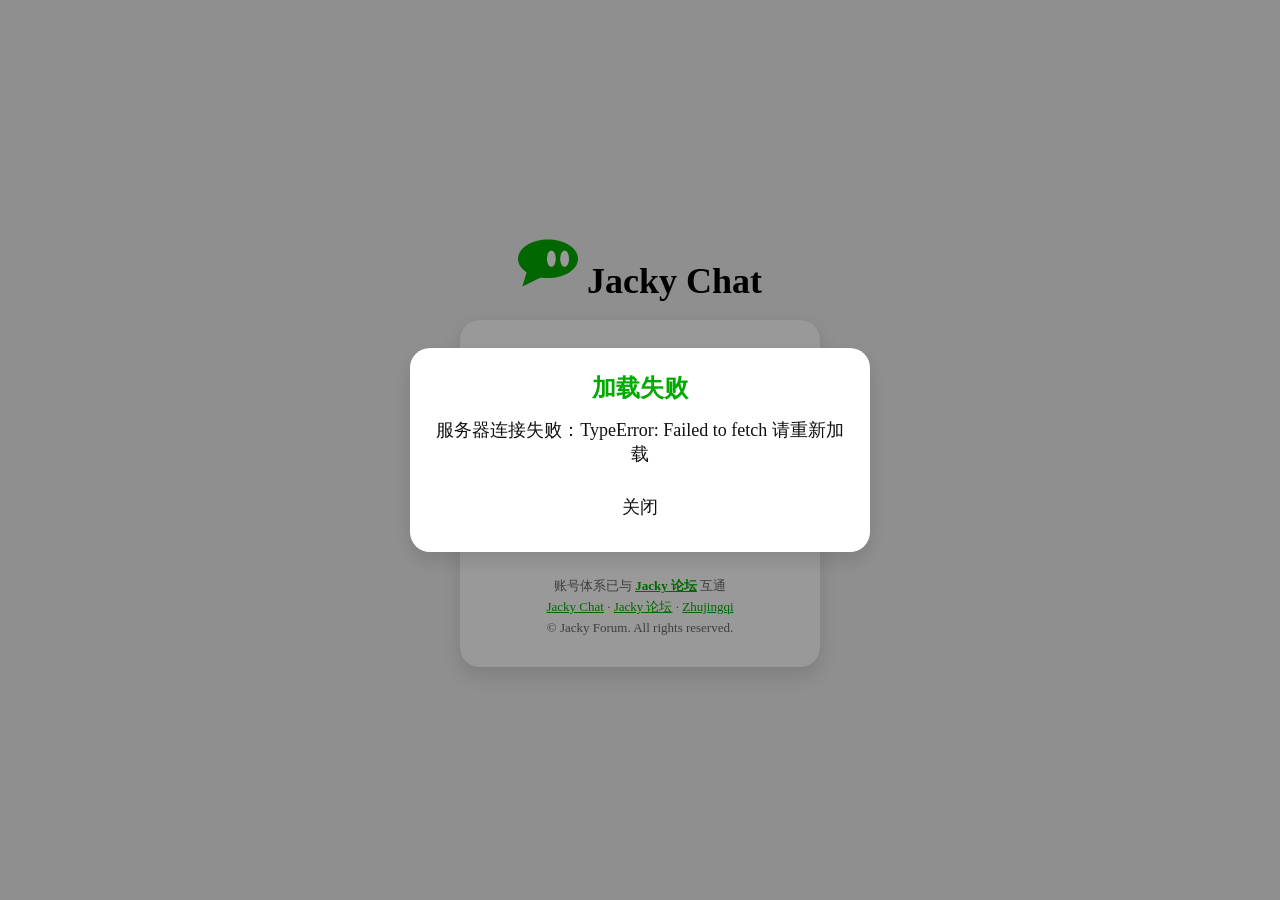
<file: chat/index.html>
<!DOCTYPE html>
<html>
	<head>
		<meta charset="UTF-8">
		<meta name="viewport" content="width=device-width, initial-scale=1.0, maximum-scale=1.0, user-scalable=no">
		<title>Jacky Chat - Zhujingqi</title>
		<link rel="icon" type="image/png" href="icon.svg">
		<link rel="apple-touch-icon" sizes="180x180" href="icon.png">
		<link rel="apple-touch-icon" sizes="120x120" href="icon.png">
		<style>
			:root {
				--bg: #eee;
				--card: #fff;
				--text: #111;
				--sub: #666;
				--green: #0a0;
				--active: #0a0;
				--line: #ddd;
				--mine: #b7f1d9;
				--other: #fff;
				--shadow: 0 8px 20px rgba(0, 0, 0, .12);
				--top-h: 64px;
				font-size: 18px;
			}

			body.dark {
				--bg: #111;
				--card: #222;
				--text: #eee;
				--sub: #aaa;
				--green: #0a0;
				--active: #0a0;
				--line: #444;
				--mine: #173117;
				--other: #2a2a2a;
				--shadow: 0 8px 20px rgba(0, 0, 0, .35);
			}

			button,
			.btn,
			.item {
				user-select: none;
				-webkit-user-select: none;
			}

			.loadingText {
				display: flex;
				align-items: center;
				gap: 2px;
				font-size: 18px;
				font-weight: bold;
				color: var(--text);
			}

			.dot {
				display: inline-block;
				animation: dotJump 1s infinite;
			}

			.dot1 {
				animation-delay: 0s;
			}

			.dot2 {
				animation-delay: 0.15s;
			}

			.dot3 {
				animation-delay: 0.3s;
			}

			@keyframes dotJump {

				0%,
				80%,
				100% {
					transform: translateY(0);
					opacity: 0.5;
				}

				40% {
					transform: translateY(-6px);
					opacity: 1;
				}
			}

			* {
				box-sizing: border-box;
			}

			html,
			body {
				height: 100%;
			}

			body {
				margin: 0;
				background: var(--bg);
				color: var(--text);
				overflow: hidden;
			}

			body::-webkit-scrollbar,
			::-webkit-scrollbar {
				width: 10px;
				background: transparent;
			}

			body::-webkit-scrollbar-thumb,
			::-webkit-scrollbar-thumb {
				background-color: #aaa;
				border-radius: 10px;
				border: 2px solid transparent;
				background-clip: content-box;
			}

			body.dark::-webkit-scrollbar-thumb {
				background-color: #333;
			}

			a {
				color: var(--green);
			}

			button {
				border: 0;
				padding: 0 12px;
				border-radius: 20px;
				cursor: pointer;
				background: var(--card);
				color: var(--text);
				transition: .2s;
				box-sizing: border-box;
				height: 42px;
				font-size: 18px;
			}

			button:hover {
				background: var(--green);
				color: #fff;
			}

			input,
			textarea {
				width: 100%;
				padding: 12px;
				margin: 6px 0;
				border-radius: 20px;
				border: 1px solid var(--line);
				background: var(--card);
				color: var(--text);
				box-sizing: border-box;
				height: 42px;
				font-size: 18px;
				overflow: auto;
				outline: none;
			}

			input:focus {
				border: 2px solid var(--text);
			}

			textarea {
				height: 120px;
				resize: none;
			}

			.hidden {
				display: none !important;
			}

			.popup {
				opacity: 1;
				visibility: visible;
				pointer-events: auto;
				transition: opacity 0.25s ease, visibility 0.25s ease, transform 0.25s ease;
			}
			.popup.closed {
				opacity: 0;
				visibility: hidden;
				pointer-events: none;
			}

			.center {
				display: flex;
				flex-direction: column;
				justify-content: center;
				align-items: center;
				min-height: 100vh;
				padding: 20px;
			}

			.card {
				background: var(--card);
				padding: 28px;
				border-radius: 20px;
				box-shadow: var(--shadow);
				width: 100%;
				max-width: 360px;
				display: flex;
				flex-direction: column;
			}

			.big {
				font-size: 36px;
				font-weight: bold;
				margin-bottom: 18px;
				text-align: center;
				color: var(--text);
			}

			.muted {
				color: var(--sub);
				font-size: 13px;
				line-height: 1.6;
				text-align: center;
			}

			.miniBtn {
				height: 38px;
				padding: 0 14px;
				border-radius: 20px;
			}

			.helpBtn {
				width: 22px;
				height: 22px;
				border-radius: 50%;
				padding: 0;
				font-size: 14px;
				line-height: 22px;
				text-align: center;
			}

			.helpBtn:hover {
				background: #f0f0f0;
				color: var(--text);
			}

			#app {
				height: 100vh;
				display: flex;
				flex-direction: column;
				width: 100%;
				overflow: hidden;
			}

			.logo {
				font-size: 28px;
				font-weight: bold;
				color: var(--green);
				flex-shrink: 0;
				padding: 20px;
			}

			.content {
				flex: 1;
				min-height: 0;
				overflow: hidden;
			}

			.page {
				height: 100%;
				min-height: 0;
			}

			.chatWrap {
				display: grid;
				grid-template-columns: 320px 1fr;
				height: 100%;
				min-height: 0;
			}

			.leftPanel {
				border-right: 1px solid var(--line);
				background: var(--card);
				display: flex;
				flex-direction: column;
				min-height: 0;
			}

			.panelHead {
				padding: 15px;
				padding-top: 0px;
				border-bottom: 1px solid var(--line);
				display: grid;
				gap: 10px;
				flex-shrink: 0;
			}

			.list {
				flex: 1;
				min-height: 0;
				overflow-y: auto;
				padding: 8px;
			}

			.item {
				width: 100%;
				padding: 12px;
				border-radius: 20px;
				cursor: pointer;
				display: flex;
				justify-content: flex-start;
				align-items: center;
				gap: 10px;
				border: 1px solid transparent;
				margin-bottom: 8px;
				background: var(--card);
			}

			.item:hover {
				border-color: var(--green);
			}

			.item.active {
				background: var(--green);
				color: #fff;
			}

			.item.pinned {
				background: #e6f4ea;
			}

			.item.pinned.active {
				background: var(--green);
				color: #fff;
			}

			body.dark .item.pinned {
				background: #1e3a2a;
			}

			body.dark .item.pinned.active {
				background: var(--green);
				color: #fff;
			}

			.itemTitle {
				font-weight: bold;
			}

			.unreadDot {
				display: inline-flex;
				align-items: center;
				justify-content: center;
				min-width: 20px;
				height: 20px;
				padding: 0 6px;
				margin-left: 8px;
				border-radius: 999px;
				background: #ff7777;
				color: #fff;
				font-size: 12px;
				font-weight: 700;
				line-height: 20px;
				vertical-align: middle;
			}

			.itemSub {
				font-size: 12px;
				opacity: .8;
			}

			.chatPanel {
				min-width: 0;
				display: flex;
				flex-direction: column;
				min-height: 0;
			}

			.chatHead {
				height: var(--top-h);
				background: var(--card);
				border-bottom: 1px solid var(--line);
				display: flex;
				align-items: center;
				justify-content: space-between;
				gap: 10px;
				padding: 0 16px;
				flex-shrink: 0;
			}

			.meAvatar {
				width: 48px;
				height: 48px;
				border-radius: 50%;
				object-fit: cover;
				flex-shrink: 0;
				border: 1px solid rgba(0, 0, 0, .08);
				background: var(--bg);
				cursor: pointer;
				transition: transform .15s;
			}

			.meAvatar:hover {
				transform: scale(1.08);
			}

			.chatTitle {
				font-size: 20px;
				font-weight: 800;
				flex: 1;
				min-width: 0;
				overflow: hidden;
				text-overflow: ellipsis;
				white-space: nowrap;
			}

			.mobileBack {
				display: none;
			}

			#refreshChatBtn {
				width: 36px;
				height: 36px;
				border-radius: 50%;
				font-size: 18px;
				cursor: pointer;
			}

			#quickSendBtn {
				width: 36px;
				height: 36px;
				border-radius: 50%;
				font-size: 18px;
				cursor: pointer;
			}

			.chatBody {
				flex: 1;
				min-height: 0;
				overflow-y: auto;
				padding: 16px;
				display: flex;
				flex-direction: column;
				gap: 10px;
			}

			.empty {
				margin: auto;
				color: var(--sub);
				text-align: center;
				line-height: 1.8;
			}

			.msgRow {
				width: 100%;
				display: flex;
				align-items: flex-start;
				padding: 0 8px;
				gap: 8px;
				box-sizing: border-box;
			}

			.msgRow.mine {
				justify-content: flex-end;
			}

			.msgRow.other {
				justify-content: flex-start;
			}

			.msgAvatar {
				width: 32px;
				height: 32px;
				border-radius: 50%;
				object-fit: cover;
				flex-shrink: 0;
				background: var(--bg);
				border: 1px solid rgba(0, 0, 0, .08);
				cursor: pointer;
				transition: transform .15s, box-shadow .15s;
			}

			.msgAvatar:hover {
				transform: scale(1.12);
				box-shadow: 0 2px 8px rgba(0, 0, 0, .15);
			}

			.chatAvatar {
				cursor: pointer;
				transition: transform .15s, box-shadow .15s;
			}

			.chatAvatar:hover {
				transform: scale(1.1);
				box-shadow: 0 2px 8px rgba(0, 0, 0, .15);
			}

			.msg {
				position: relative;
				display: flex;
				width: 100%;
				max-width: 100%;
			}

			.msg.mine {
				justify-content: flex-end;
			}

			.msg.other {
				justify-content: flex-start;
			}

			.bubble {
				display: block;
				width: auto;
				max-width: 560px;
				padding: 12px 14px;
				border-radius: 20px;
				white-space: pre-wrap;
				overflow-wrap: anywhere;
				word-break: break-word;
				box-shadow: 0 4px 12px rgba(0, 0, 0, .06);
			}

			.msg.mine .bubble {
				background: var(--mine);
				border: 1px solid var(--line);
				border-radius: 20px 2px 20px 20px;
			}

			.msg.other .bubble {
				background: var(--other);
				border: 1px solid var(--line);
				border-radius: 2px 20px 20px 20px;
			}

			.revokeBtn {
				position: static;
				background: rgba(255, 77, 79, .14);
				color: #e23a3a;
				border: 1px solid rgba(255, 77, 79, .25);
				border-radius: 50%;
				font-size: 12px;
				padding: 3px 10px;
				cursor: pointer;
				opacity: 0;
				pointer-events: none;
				transition: 0.2s;
				white-space: nowrap;
				flex-shrink: 0;
				margin-right: 4px;
				backdrop-filter: blur(4px);
				-webkit-backdrop-filter: blur(4px);
			}

			.msg.mine:hover .revokeBtn {
				opacity: 1;
				pointer-events: auto;
			}

			.replyCard {
				background: rgba(0, 0, 0, .04);
				border-left: 3px solid rgba(0, 0, 0, .15);
				border-radius: 4px;
				padding: 4px 8px;
				margin-bottom: 6px;
				font-size: 12px;
				color: #888;
				cursor: pointer;
				overflow: hidden;
				white-space: nowrap;
				text-overflow: ellipsis;
				max-width: 360px;
				transition: background .15s;
			}

			.replyCard:hover {
				background: rgba(0, 0, 0, .08);
			}

			.replyPreview {
				display: none;
				align-items: center;
				gap: 8px;
				padding: 8px 12px;
				margin: 0 8px;
				background: var(--card);
				border: 1px solid var(--line);
				border-radius: 12px 12px 0 0;
				border-bottom: none;
				font-size: 12px;
				color: #888;
				position: relative;
			}

			.replyPreview.show {
				display: flex;
			}

			.replyPreview .rpText {
				flex: 1;
				overflow: hidden;
				white-space: nowrap;
				text-overflow: ellipsis;
			}

			.replyPreview .rpClose {
				cursor: pointer;
				color: #999;
				font-size: 16px;
				flex-shrink: 0;
				padding: 0 2px;
			}

			.replyPreview .rpClose:hover {
				color: #333;
			}

			.quoteBtn {
				position: static;
				background: rgba(0, 0, 0, .06);
				color: var(--text);
				border: 1px solid rgba(0, 0, 0, .1);
				border-radius: 50%;
				font-size: 12px;
				padding: 3px 10px;
				cursor: pointer;
				opacity: 0;
				pointer-events: none;
				transition: 0.2s;
				white-space: nowrap;
				flex-shrink: 0;
				margin-left: 4px;
				backdrop-filter: blur(4px);
				-webkit-backdrop-filter: blur(4px);
			}

			.msg:hover .quoteBtn,
			.msg:hover .revokeBtn {
				opacity: 1;
				pointer-events: auto;
			}

			.replyHighlight {
				animation: replyFlash .8s ease;
			}

			@keyframes replyFlash {
				0%, 100% { box-shadow: 0 4px 12px rgba(0, 0, 0, .06); }
				30%, 70% { box-shadow: 0 0 0 3px rgba(0, 170, 255, .5); }
			}

			.bubble img {
				max-width: 100%;
				max-height: 300px;
				border-radius: 8px;
				display: block;
				margin: 4px 0;
				cursor: zoom-in;
			}

			.msgBar {
				position: relative;
				padding: 14px 14px 28px 14px;
				border-top: 1px solid var(--line);
				background: var(--card);
				display: flex;
				gap: 10px;
				flex-shrink: 0;
			}

			.msgBar input {
				flex: 1;
				height: 40px;
				min-height: 40px;
				max-height: 40px;
				margin: 0;
				border-radius: 50px;
				padding: 0 16px;
			}

			.msgBar button {
				width: 96px;
				height: 54px;
				border-radius: 16px;
				font-weight: 700;
			}

			.sendCircleBtn {
				width: 40px !important;
				height: 40px !important;
				border-radius: 50% !important;
				padding: 0 !important;
				background: var(--green) !important;
				display: flex !important;
				align-items: center;
				justify-content: center;
				flex-shrink: 0;
				align-self: flex-end;
			}

			.sendCircleBtn img {
				filter: brightness(0) invert(1);
			}

			#emojiBtn,
			#imgBtn {
				width: 40px;
				height: 40px;
				padding: 0;
				flex-shrink: 0;
				align-self: flex-end;
				border-radius: 50%;
				display: flex;
				align-items: center;
				justify-content: center;
			}

			#emojiBtn img,
			#imgBtn img {
				width: 22px;
				height: 22px;
				display: block;
				margin: auto;
				pointer-events: none;
			}

			.delBtn:hover {
				background: #d33;
				color: #fff;
			}

			.settingsWrap {
				max-width: 860px;
				margin: 0 auto;
				padding: 16px;
				display: grid;
				gap: 14px;
				height: 100%;
				overflow-y: auto;
			}

			.section {
				background: var(--card);
				border-radius: 20px;
				box-shadow: var(--shadow);
				padding: 18px;
				min-height: 0;
			}

			.sectionTitle {
				font-size: 22px;
				font-weight: bold;
				color: var(--green);
				margin-bottom: 12px;
			}

			.row {
				display: flex;
				gap: 8px;
				flex-wrap: wrap;
			}

			.row>* {
				flex: 1;
			}

			.searchResultItem {
				display: flex;
				align-items: center;
				gap: 10px;
				padding: 10px 14px;
				cursor: pointer;
				transition: background 0.15s;
			}
			.searchResultItem:hover {
				background: var(--bg);
			}
			.searchResultInfo {
				flex: 1;
				min-width: 0;
			}
			.searchResultName {
				font-weight: 600;
				font-size: 15px;
				white-space: nowrap;
				overflow: hidden;
				text-overflow: ellipsis;
			}
			.searchResultDesc {
				font-size: 12px;
				color: var(--sub);
				white-space: nowrap;
				overflow: hidden;
				text-overflow: ellipsis;
				margin-top: 2px;
			}
			.addCircleBtn {
				width: 36px;
				height: 36px;
				border-radius: 50%;
				background: var(--green);
				color: #fff;
				border: none;
				font-size: 22px;
				font-weight: 700;
				cursor: pointer;
				flex-shrink: 0;
				display: flex;
				align-items: center;
				justify-content: center;
				transition: transform 0.15s, opacity 0.15s;
				line-height: 1;
			}
			.addCircleBtn:hover {
				transform: scale(1.1);
			}
			.addCircleBtn:active {
				transform: scale(0.95);
			}
			.searchEmpty {
				padding: 20px;
				text-align: center;
				color: var(--sub);
				font-size: 14px;
			}

			.modal {
				position: fixed;
				inset: 0;
				background: rgba(0, 0, 0, .4);
				display: flex;
				justify-content: center;
				align-items: center;
				z-index: 90;
				padding: 20px;
			}

			.modalBox {
				background: var(--card);
				padding: 24px;
				border-radius: 20px;
				width: 100%;
				max-width: 460px;
				text-align: center;
				box-shadow: var(--shadow);
			}

			.modalTitle {
				font-size: 24px;
				font-weight: bold;
				color: var(--green);
				margin-bottom: 14px;
			}

			.toast {
				position: fixed;
				top: 16px;
				left: 50%;
				transform: translateX(-50%);
				background: var(--green);
				color: #fff;
				padding: 10px 16px;
				border-radius: 999px;
				opacity: 0;
				pointer-events: none;
				transition: opacity .25s;
				z-index: 100;
				box-shadow: var(--shadow);
			}

			.toast.show {
				opacity: 1;
			}

			.tiny {
				font-size: 12px;
				color: var(--sub);
			}

			.stack {
				display: grid;
				gap: 8px;
			}

			.drawerMask {
				position: fixed;
				inset: 0;
				background: rgba(0, 0, 0, .35);
				z-index: 85;
				display: flex;
				justify-content: flex-end;
			}
			.drawerMask.closed .drawer {
				transform: translateX(30%);
			}
			.drawer {
				width: min(430px, 100%);
				height: 100%;
				background: var(--card);
				box-shadow: -12px 0 40px rgba(0, 0, 0, .18);
				display: flex;
				flex-direction: column;
				gap: 12px;
				overflow: hidden;
				transition: transform 0.25s ease;
				position: relative;
				padding: 16px;
			}

			.drawerCloseBtn {
				position: absolute;
				top: 12px;
				right: 12px;
				width: 32px;
				height: 32px;
				border-radius: 50%;
				border: none;
				background: rgba(0, 0, 0, .08);
				color: var(--text);
				font-size: 18px;
				cursor: pointer;
				display: flex;
				align-items: center;
				justify-content: center;
				z-index: 5;
				transition: background .15s;
			}

			.drawerCloseBtn:hover {
				background: rgba(0, 0, 0, .16);
			}

			body.dark .drawerCloseBtn {
				background: rgba(255, 255, 255, .1);
			}

			body.dark .drawerCloseBtn:hover {
				background: rgba(255, 255, 255, .2);
			}

			@keyframes slideIn {
				from {
					transform: translateX(24px);
					opacity: .7;
				}

				to {
					transform: translateX(0);
					opacity: 1;
				}
			}

			.drawerCard {
				flex: 1;
				min-height: 0;
				overflow-y: auto;
				background: var(--other);
				border-radius: 20px;
				display: flex;
				flex-direction: column;
				align-items: center;
				padding: 28px 20px 20px;
				gap: 12px;
				position: relative;
				overflow: hidden;
			}

			.drawerCardBg {
				position: absolute;
				inset: 0;
				border-radius: 20px;
				background-size: cover;
				background-position: center;
				filter: blur(4px);
				transform: scale(1.08);
				pointer-events: none;
				z-index: 0;
				display: none;
			}

			.drawerCard.has-bg .drawerCardBg {
				display: block;
			}

			.drawerCard.has-bg::before {
				content: "";
				position: absolute;
				inset: 0;
				border-radius: 20px;
				background: linear-gradient(rgba(0, 0, 0, .45), rgba(0, 0, 0, .45));
				z-index: 1;
				pointer-events: none;
			}

			.drawerCard.has-bg .drawerAvatar,
			.drawerCard.has-bg .drawerProfileName,
			.drawerCard.has-bg .drawerProfileBio,
			.drawerCard.has-bg .drawerForumBtn {
				position: relative;
				z-index: 2;
			}

			.drawerCard.has-bg .drawerProfileName {
				color: #fff;
			}

			.drawerCard.has-bg .drawerProfileBio {
				color: rgba(255, 255, 255, .85);
			}

			.drawerAvatar {
				width: 88px;
				height: 88px;
				border-radius: 50%;
				object-fit: cover;
				border: 3px solid var(--card);
				background: var(--bg);
				flex-shrink: 0;
				cursor: pointer;
				transition: transform .15s;
			}

			.drawerAvatar:hover {
				transform: scale(1.06);
			}

			.drawerProfileName {
				font-size: 20px;
				font-weight: 800;
				text-align: center;
				line-height: 1.3;
			}

			.drawerProfileBio {
				font-size: 14px;
				color: var(--sub, #888);
				text-align: center;
				line-height: 1.6;
				word-break: break-word;
			}

			.drawerForumBtn {
				margin-top: 4px;
				padding: 8px 24px;
				border-radius: 50px;
				border: none;
				background: var(--green);
				color: #fff;
				font-size: 14px;
				font-weight: 600;
				cursor: pointer;
				transition: opacity .15s;
			}

			.drawerForumBtn:hover {
				opacity: .85;
			}

			.drawerActions {
				display: flex;
				gap: 10px;
				flex-shrink: 0;
			}

			.drawerActions button {
				flex: 1;
			}

			.zoomable {
				width: 100%;
				border-radius: 10px;
				cursor: zoom-in;
			}

			.userMenu {
				position: fixed;
				background: var(--card);
				border-radius: 20px;
				box-shadow: 0 8px 30px rgba(0, 0, 0, .2);
				padding: 6px 0;
				min-width: 120px;
				z-index: 9999;
			}

			.userMenu div {
				padding: 10px 14px;
				cursor: pointer;
				transition: 0.15s;
			}

			.userMenu div:hover {
				background: rgba(0, 0, 0, .06);
			}

			.userMenu .danger {
				color: #e33;
			}

			#viewer {
				display: none;
				position: fixed;
				top: 0;
				left: 0;
				width: 100%;
				height: 100%;
				background: rgba(0, 0, 0, .9);
				justify-content: center;
				align-items: center;
				z-index: 99999;
				cursor: zoom-out;
			}

			#viewer img {
				max-width: 90%;
				max-height: 90%;
			}

			.emojiPanel {
				position: absolute;
				bottom: 100%;
				left: 4px;
				right: 4px;
				margin-bottom: 8px;
				max-height: 240px;
				overflow-y: auto;
				overflow-x: hidden;
				background: var(--card);
				border: 1px solid rgba(0, 0, 0, .08);
				border-radius: 16px;
				box-shadow: 0 8px 30px rgba(0, 0, 0, .12);
				padding: 6px;
				display: grid;
				grid-template-columns: repeat(auto-fill, minmax(48px, 1fr));
				gap: 2px;
				z-index: 99;
				scrollbar-width: thin;
			}

			.emojiPanel::-webkit-scrollbar {
				width: 6px;
			}

			.emojiPanel::-webkit-scrollbar-thumb {
				background: #bbb;
				border-radius: 3px;
			}

			body.dark .emojiPanel::-webkit-scrollbar-thumb {
				background: #555;
			}

			.emojiItem {
				border: none;
				background: transparent;
				display: flex;
				flex-direction: column;
				align-items: center;
				gap: 2px;
				padding: 5px 2px;
				border-radius: 10px;
				cursor: pointer;
			}

			.emojiItem:hover {
				background: rgba(127, 127, 127, .12);
			}

			.emojiItem img {
				width: 28px;
				height: 28px;
				pointer-events: none;
			}

			.msgEmoji {
				width: 22px;
				height: 22px;
				vertical-align: -4px;
				margin: 0 2px;
			}

			.searchWrap {
				position: relative;
				display: flex;
				gap: 8px;
				width: 100%;
			}

			.addFriendBtn {
				width: 42px;
				height: 42px;
				flex-shrink: 0;
				font-size: 22px;
				border-radius: 50%;
				background: var(--green);
				color: #fff;
				display: flex;
				align-items: center;
				justify-content: center;
				cursor: pointer;
			}

			.addFriendBtn:hover {
				opacity: .85;
			}

			.contactBackBtn,
			.mobileBack {
				background: none;
				border: none;
				cursor: pointer;
				padding: 4px;
				border-radius: 50%;
				display: flex;
				align-items: center;
				justify-content: center;
				flex-shrink: 0;
			}

			.contactBackBtn img,
			.mobileBack img {
				width: 22px;
				height: 22px;
				filter: brightness(0);
			}

			body.dark .contactBackBtn img,
			body.dark .mobileBack img {
				filter: brightness(0) invert(1);
			}

			.contactBackBtn:hover,
			.mobileBack:hover {
				background: var(--bg);
			}

			.verifiedBadge {
				display: inline-flex;
				align-items: center;
				justify-content: center;
				width: 16px;
				height: 16px;
				margin-left: 6px;
				border-radius: 50%;
				background: #00aaff;
				color: #fff;
				font-size: 11px;
				font-weight: 700;
				line-height: 1;
				vertical-align: middle;
				cursor: default;
				user-select: none;
			}

			.avatar {
				width: 32px;
				height: 32px;
				border-radius: 50%;
				object-fit: cover;
				flex: 0 0 auto;
				background: var(--bg);
				border: 1px solid rgba(0,0,0,.08);
			}

			.avatar.small {
				width: 22px;
				height: 22px;
			}

			#load-bar {
				position: fixed;
				top: 0;
				left: 0;
				width: 0%;
				height: 3px;
				background: #00a88f;
				z-index: 9999;
				transition: width 0.08s linear;
			}

			@media (max-width: 860px) {
				* {
					-webkit-tap-highlight-color: transparent;
				}

				:root {
					font-size: 16px;
				}

				button {
					font-size: 16px;
				}

				input,
				textarea {
					font-size: 16px;
				}

				.muted {
					font-size: 12px;
				}

				.itemTitle {
					font-size: 17px;
				}

				.itemSub {
					font-size: 12px;
				}

				.userLevel {
					font-size: 12px;
				}

				.chatTitle {
					font-size: 18px;
				}

				.revokeBtn {
					font-size: 10px;
				}

			.sectionTitle {
				font-size: 20px;
			}

			.modalTitle {
					font-size: 22px;
				}

				.tiny {
					font-size: 10px;
				}

				.chatWrap {
					grid-template-columns: 1fr;
				}

				.leftPanel {
					display: flex;
					border-right: none;
					border-bottom: 1px solid var(--line);
				}

				.chatPanel {
					display: none;
				}

				.chatWrap.chat-open .leftPanel {
					display: none;
				}

				.chatWrap.chat-open .chatPanel {
					display: flex;
				}

				.mobileBack {
					display: inline-flex;
					align-items: center;
					justify-content: center;
				}

				.chatHead {
					padding: 0 12px;
				}

				.chatBody {
					padding: 14px;
				}

				.msgBar {
					padding: 12px 12px 28px 12px;
				}

				.emojiPanel {
					max-height: 200px;
					padding: 4px;
					gap: 1px;
					grid-template-columns: repeat(auto-fill, minmax(42px, 1fr));
				}

				.emojiItem {
					padding: 3px 1px;
					gap: 1px;
				}

				.emojiItem img {
					width: 24px;
					height: 24px;
				}

				.settingsWrap {
					padding: 12px;
				}

				.drawer {
					width: 100%;
					border-top-left-radius: 22px;
					border-top-right-radius: 22px;
					height: 60%;
					margin-top: auto;
					animation: slideUp .18s ease-out;
				}

				.drawerMask {
					justify-content: stretch;
					align-items: flex-end;
				}

				@keyframes slideUp {
					from {
						transform: translateY(24px);
						opacity: .7;
					}

					to {
						transform: translateY(0);
						opacity: 1;
					}
				}
			}
		</style>
	</head>
	<body>
		<div id="load-bar"></div>
		<div id="toast" class="toast"></div>
		<div id="welcomePage" class="center">
			<div class="big" style="color: #000;">
				<img src="icon.svg" height="60px" width="60px" />
				Jacky Chat
			</div>
			<div class="card">
				<div class="stack">
					<input id="loginUser" placeholder="用户名" autofocus>
					<input id="loginPass" type="password" placeholder="密码">
					<button id="loginBtn">登录</button>
					<button id="showRegisterBtn">注册</button>
				</div>
				<div class="muted" style="margin-top:12px;">
					账号体系已与 <b><a href="https://zhujingqi.com/forum/">Jacky 论坛</a></b> 互通
					<br>
					<a href="https://zhujingqi.com/chat/">Jacky Chat</a> · <a href="https://zhujingqi.com/forum/">Jacky 论坛</a> ·
					<a href="https://zhujingqi.com">Zhujingqi</a>
					<br>
					© Jacky Forum. All rights reserved.
				</div>
			</div>
		</div>
		<div id="registerPage" class="center hidden">
			<div class="big">注册 Jacky 账号 <button id="registerHelpBtn" class="helpBtn">?</button></div>
			<div class="card">
				<div class="stack">
					<input id="regUser" placeholder="用户名" autofocus>
					<input id="regPass" type="password" placeholder="密码">
					<input id="regPass2" type="password" placeholder="再次输入密码">
					<button id="registerBtn">注册</button>
					<button id="backLoginBtn">返回登录</button>
				</div>
				<div class="muted" style="margin-top:12px;">
					<p style="text-align:center;">
						注册即代表您同意 <a id="termsBtn" style="cursor:pointer;">用户协议</a><br>
						请牢记用户名和密码。如无法注册，请联系管理员。
					</p>
				</div>
			</div>
		</div>
		<div id="app" class="hidden">
			<div class="content">
				<div id="pageChat" class="page hidden">
					<div class="chatWrap">
						<div class="leftPanel">
							<div class="logo" style="display:flex;align-items:center;">
								<img src="icon.svg" height="50px" width="50px" />
								Jacky Chat
								<img id="meAvatar" class="meAvatar" src="head.svg" alt="我" style="margin-left:auto;margin-right:-4px;">
							</div>
							<div class="panelHead">
								<div class="searchWrap">
									<input id="chatSearch" placeholder="搜索">
									<button id="addFriendBtn" title="添加好友" class="addFriendBtn">+</button>
								</div>
							</div>
							<div id="chatContactList" class="list"></div>
						</div>
						<div class="chatPanel">
							<div class="chatHead">
								<button id="backToListBtn" class="miniBtn mobileBack"><img src="/forum/icon/back.svg" /></button>
								<div id="chatTitle" class="chatTitle">请选择好友</div>
								<button id="quickSendBtn" title="快速输入">✎</button>
							<button id="refreshChatBtn">⟳</button>
							</div>
							<div id="chatBody" class="chatBody">
								<div class="empty">
									<div class="logo">
										<img src="icon.svg" height="100px" width="100px" />
										Jacky Chat
									</div>
									点击 '+' 添加好友吧！
								</div>
							</div>
							<div id="replyPreview" class="replyPreview">
								<span class="rpText"></span>
								<span class="rpClose">×</span>
							</div>
							<div class="msgBar">
								<button id="imgBtn" type="button" title="发送图片"><img src="image.svg" style="width:22px;height:22px;display:block;pointer-events:none;" /></button>
								<button id="emojiBtn" type="button"><img src="/forum/emojis/happy.svg" /></button>
								<div id="emojiPanel" class="emojiPanel popup closed"></div>
								<input id="msgInput" placeholder="输入消息..." disabled>
								<button id="sendMsgBtn" class="sendCircleBtn" disabled title="发送">
									<img src="/forum/icon/arrow.svg" style="width:20px;height:20px;display:block;pointer-events:none;" />
								</button>
							</div>
						</div>
					</div>
				</div>
			<div id="pageContact" class="page hidden">
				<div class="settingsWrap" style="grid-template-rows: auto 1fr; overflow:hidden;">
					<div class="section" style="overflow:hidden; display:flex; flex-direction:column;">
						<div class="sectionTitle" style="display:flex;align-items:center;gap:8px;">
							<button id="contactBackBtn" class="contactBackBtn"><img src="/forum/icon/back.svg" /></button>
							搜索添加好友
						</div>
						<input id="contactSearch" placeholder="输入用户名后回车搜索">
					</div>
					<div class="section" style="overflow:hidden; display:flex; flex-direction:column; min-height:0;">
						<div id="searchResultTitle" class="sectionTitle" style="display:none;">搜索结果</div>
						<div id="searchResultBox" class="list" style="padding:0; min-height:0; display:none;"></div>
						<div class="sectionTitle">好友</div>
						<div id="contactList" class="list" style="padding:0; min-height:0;"></div>
					</div>
				</div>
			</div>
		</div>
		</div>
	<div id="drawerMask" class="drawerMask popup closed">
			<div class="drawer">
				<button id="drawerCloseBtn" class="drawerCloseBtn">×</button>
				<div id="drawerCard" class="drawerCard">
					<div id="drawerCardBg" class="drawerCardBg"></div>
					<img id="drawerAvatar" class="drawerAvatar" src="head.svg">
					<div id="drawerProfileName" class="drawerProfileName"></div>
					<div id="drawerProfileBio" class="drawerProfileBio"></div>
					<button id="drawerForumBtn" class="drawerForumBtn">查看论坛主页</button>
				</div>
				<div class="drawerActions">
					<button id="drawerChatBtn">聊天</button>
					<button id="drawerPinBtn">置顶</button>
					<button id="drawerDeleteBtn" class="delBtn">删除好友</button>
				</div>
			</div>
		</div>
		<div id="modal" class="modal popup closed">
			<div class="modalBox">
				<div id="modalTitle" class="modalTitle">提示</div>
				<div id="modalText"></div>
				<div id="modalActions" style="margin-top:20px; display:flex; justify-content:center; gap:10px;">
					<button id="modalCancel" class="hidden">取消</button>
					<button id="modalOk" class="hidden">确定</button>
					<button id="modalClose">关闭</button>
				</div>
			</div>
		</div>
		<div id="userMenu" class="userMenu popup closed">
			<div id="menuPin">置顶</div>
			<div id="menuInfo">个人信息</div>
			<div id="menuDelete" class="danger">删除好友</div>
		</div>
		<div id="meMenu" class="userMenu popup closed">
			<div id="meMenuForum">前往论坛</div>
			<div id="meMenuLogout" class="danger">退出登录</div>
		</div>
		<div id="viewer" onclick="closeViewer()">
			<img id="viewerImg">
		</div>
		<script>
			document.addEventListener("DOMContentLoaded", () => {
				const API_BASE = "https://jqtljtnchkhzcxykfnoo.supabase.co/functions/v1";
				const LS_LOGIN = "loginUser";
				const TOKEN_KEY = "token";
				const LS_USER_CACHE = "chat_user_cache";
				const LS_USER_CACHE_T = "chat_user_cache_t";
				const USER_CACHE_TTL = 5 * 60 * 1000;
				async function api(path, options = {}) {
					const headers = {
						"Content-Type": "application/json",
						...options.headers
					};
					const token = localStorage.getItem(TOKEN_KEY);
					if (token) headers["Authorization"] = "Bearer " + token;
					const res = await fetch(API_BASE + path, {
						...options,
						headers
					});
					const text = await res.text();
					if (!res.ok) {
						let msg = text;
						try {
							const j = JSON.parse(text);
							if (j.error) msg = j.error;
						} catch {}
						if (res.status === 401 && /jwt|expir|unauthorized|token/i.test(msg) && !path.startsWith("/api/auth/login")) {
							localStorage.removeItem(TOKEN_KEY);
							localStorage.removeItem(LS_LOGIN);
							currentUser = null;
							show("welcomePage");
							throw new Error("登录已过期，请重新登录");
						}
						throw new Error(msg);
					}
					return text ? JSON.parse(text) : null;
				}
				const apiGet = path => api(path);
				const apiPost = (path, body) => api(path, { method: "POST", body: JSON.stringify(body) });
				const apiPut = (path, body) => api(path, { method: "PUT", body: JSON.stringify(body) });
				const apiDelete = (path, body) => api(path, { method: "DELETE", ...(body !== undefined ? { body: JSON.stringify(body) } : {}) });
			const $ = id => document.getElementById(id);
			const LS_THEME = "theme";
			let currentUser = null;
			let currentChatUserId = null;
			let contactCache = [];
			let userCache = [];
			let modalOkHandler = null;
				let drawerUserId = null;
				let mobileChatMode = false;
				let chatTotals = {};
				let contextUserId = null;
				let currentChatMessages = [];
				let replyToId = null;
				const VERIFIED_ROLES = ["owner", "admin", "official"];
				const EMOJIS = {
					"14": "/forum/emojis/14.svg",
					alien: "/forum/emojis/alien.svg",
					amazed: "/forum/emojis/amazed.svg",
					angry: "/forum/emojis/angry.svg",
					ask: "/forum/emojis/ask.svg",
					bad: "/forum/emojis/bad.svg",
					blank: "/forum/emojis/blank.svg",
					bot: "/forum/emojis/bot.svg",
					chill: "/forum/emojis/chill.svg",
					cool: "/forum/emojis/cool.svg",
					cry: "/forum/emojis/cry.svg",
					dead: "/forum/emojis/dead.svg",
					doge: "/forum/emojis/doge.svg",
					eat: "/forum/emojis/eat.svg",
					eyeroll: "/forum/emojis/eyeroll.svg",
					good: "/forum/emojis/good.svg",
					haha: "/forum/emojis/haha.svg",
					happy: "/forum/emojis/happy.svg",
					hmm: "/forum/emojis/hmm.svg",
					jesus: "/forum/emojis/jesus.svg",
					ke: "/forum/emojis/ke.svg",
					love: "/forum/emojis/love.svg",
					maga: "/forum/emojis/maga.svg",
					ok: "/forum/emojis/ok.svg",
					pirate: "/forum/emojis/pirate.svg",
					right: "/forum/emojis/right.svg",
					sad: "/forum/emojis/sad.svg",
					saka: "/forum/emojis/saka.svg",
					scared: "/forum/emojis/scared.svg",
					sob: "/forum/emojis/sob.svg",
					strange: "/forum/emojis/strange.svg",
					sweat: "/forum/emojis/sweat.svg",
					updown: "/forum/emojis/updown.svg",
					wrong: "/forum/emojis/wrong.svg",
				};
				async function loadBar() {
					const bar = document.getElementById('load-bar');
					bar.style.width = '25%';
					try {
						await apiGet("/api/stats");
						bar.style.width = '75%';
					} catch (err) {
						bar.style.background = "#ff4444";
						openModal("加载失败", `服务器连接失败：` + err + ` 请重新加载`);
					}
					bar.style.width = '100%';
					setTimeout(() => bar.remove(), 300);
				}
				loadBar();

				function isVerified(u) {
					const roles = Array.isArray(u?.role) ? u.role : [];
					return VERIFIED_ROLES.some(r => roles.includes(r));
				}

				function getVerifiedBadgeHTML(u) {
					return "";
				}

				function isMobile() {
					return window.innerWidth <= 860;
				}

				function updateChatLayout() {
					const wrap = document.querySelector(".chatWrap");
					if (!wrap) return;
					wrap.classList.toggle("chat-open", isMobile() && mobileChatMode && !!currentChatUserId);
				}

				function escapeHtml(s) {
					return String(s)
						.replaceAll("&", "&amp;")
						.replaceAll("<", "&lt;")
						.replaceAll(">", "&gt;")
						.replaceAll('"', "&quot;")
						.replaceAll("'", "&#39;");
				}

				const DEFAULT_AVATAR = "head.svg";

				function getAvatar(user) {
					return user?.avatar?.trim() || DEFAULT_AVATAR;
				}

				function isImageUrl(str) {
					return /^https?:\/\/.+\.(png|jpg|jpeg|gif|webp|svg)(\?.*)?$/i.test(str.trim());
				}

				async function exportAndClearChat(otherId) {
					const me = Number(currentUser.id);
					const other = Number(otherId);
					const u = getUserById(otherId);
					const name = u?.name || otherId;
					let data;
					try {
						data = await apiGet(`/api/chat/messages?other_id=${other}&all=1`);
					} catch (e) {
						return openModal("导出失败", e.message);
					}
					const exportData = {
						chat_with: name,
						user_id: otherId,
						exported_at: new Date().toISOString(),
						messages: (data.messages || []).map(m => ({
							from: Number(m.sender_id) === me ? "me" : name,
							content: m.content,
							time: ""
						}))
					};
					const blob = new Blob([JSON.stringify(exportData, null, 2)], { type: "application/json" });
					const url = URL.createObjectURL(blob);
					const a = document.createElement("a");
					a.href = url;
					a.download = `chat-${name}-${Date.now()}.json`;
					a.click();
					URL.revokeObjectURL(url);
					await apiDelete(`/api/chat/messages?other_id=${other}`);
					closeModal();
					toast("聊天记录已导出并清空");
					currentChatUserId = null;
					await renderChatMessages();
					await renderChatContactList();
				}


				function show(page) {
					["welcomePage", "registerPage", "app"].forEach(id => {
						const el = $(id);
						if (el) el.classList.add("hidden");
					});
					const active = $(page);
					if (active) active.classList.remove("hidden");
				}

				function showPage(pageId) {
					["pageChat", "pageContact"].forEach(id => {
						const el = $(id);
						if (el) el.classList.add("hidden");
					});
					const page = $(pageId);
					if (page) page.classList.remove("hidden");
				}

				function openModal(title, html, opts = {}) {
					$("modalTitle").textContent = title || "提示";
					$("modalText").innerHTML = html || "";
					$("modal").classList.remove("closed");

					$("modalClose").classList.toggle("hidden", !!opts.confirm);
					$("modalCancel").classList.toggle("hidden", !opts.confirm);
					$("modalOk").classList.toggle("hidden", !opts.confirm);

					modalOkHandler = typeof opts.onOk === "function" ? opts.onOk : null;
					$("modalOk").textContent = opts.okText || "确定";
				}

				function closeModal() {
					$("modal").classList.add("closed");
					modalOkHandler = null;
				}

				function toast(text) {
					const el = $("toast");
					el.textContent = text;
					el.classList.add("show");
					clearTimeout(el._t);
					el._t = setTimeout(() => el.classList.remove("show"), 1800);
				}

				function setTheme(mode) {
					localStorage.setItem(LS_THEME, mode === "system" ? "sys" : mode);
					applyTheme();
				}

				function applyTheme() {
					const mode = localStorage.getItem(LS_THEME);
					const pref = mode === "dark" || mode === "light" ? mode : "sys";
					const systemDark = window.matchMedia && window.matchMedia("(prefers-color-scheme: dark)").matches;
					const dark = pref === "dark" || (pref === "sys" && systemDark);
					document.body.classList.toggle("dark", dark);
				}

				if (window.matchMedia) {
					const mq = window.matchMedia("(prefers-color-scheme: dark)");
					const onChange = () => {
						const m = localStorage.getItem(LS_THEME);
						if (m !== "light" && m !== "dark") applyTheme();
					};
					if (mq.addEventListener) mq.addEventListener("change", onChange);
					else mq.addListener(onChange);
				}

				async function hash(text) {
					const buf = await crypto.subtle.digest("SHA-256", new TextEncoder().encode(text));
					return Array.from(new Uint8Array(buf)).map(b => b.toString(16).padStart(2, "0")).join("");
				}

				function pairKey(a, b) {
					return [Math.min(Number(a), Number(b)), Math.max(Number(a), Number(b))].join("-");
				}

				function getPinList(contact) {
					return Array.isArray(contact?.pin) ? contact.pin.map(Number) : [];
				}

				function isContactPinnedByMe(contact) {
					return getPinList(contact).includes(Number(currentUser.id));
				}

				function getContactRow(otherId) {
					const key = pairKey(currentUser.id, otherId);
					return contactCache.find(c => pairKey(c.id1, c.id2) === key) || null;
				}

				function getUserById(id) {
					return userCache.find(u => Number(u.id) === Number(id)) || null;
				}

				function hideUnreadDot(otherId) {
					const dot = document.getElementById(`unread-${otherId}`);
					if (dot) dot.style.display = "none";
				}
				function getUnreadCount(otherId) {
					const row = getContactRow(otherId);
					return row ? (row.unread || 0) : 0;
				}



				function isContactExists(a, b) {
					return contactCache.some(c => pairKey(c.id1, c.id2) === pairKey(a, b));
				}

				function getContactUserIds() {
					return [...new Set(contactCache.flatMap(c => [Number(c.id1), Number(c.id2)]))].filter(id => id !==
						Number(currentUser.id));
				}

				async function loadUsersCache() {
					const now = Date.now();
					const cached = localStorage.getItem(LS_USER_CACHE);
					const cachedT = Number(localStorage.getItem(LS_USER_CACHE_T) || 0);
					if (cached && now - cachedT < USER_CACHE_TTL) {
						try { userCache = JSON.parse(cached); return; } catch {}
					}
					userCache = await apiGet("/api/users");
					try {
						localStorage.setItem(LS_USER_CACHE, JSON.stringify(userCache));
						localStorage.setItem(LS_USER_CACHE_T, String(now));
					} catch {}
				}

				async function loadContacts() {
					contactCache = await apiGet("/api/chat/contacts") || [];
					for (const c of contactCache) {
						if (!c.user) continue;
						const i = userCache.findIndex(u => Number(u.id) === Number(c.user.id));
						if (i >= 0) userCache[i] = { ...userCache[i], ...c.user };
						else userCache.push(c.user);
					}
					try {
						localStorage.setItem(LS_USER_CACHE, JSON.stringify(userCache));
						localStorage.setItem(LS_USER_CACHE_T, String(Date.now()));
					} catch {}
				}

				async function loadProfile() {
					currentUser = await apiGet("/api/users/" + currentUser.id);
				}

				async function loadMessages(otherId) {
					const data = await apiGet(`/api/chat/messages?other_id=${Number(otherId)}&last=100`);
					chatTotals[Number(otherId)] = data.total || 0;
					return data.messages || [];
				}
				async function markChatAsRead(otherId) {
					try {
						await apiPut("/api/chat/read", { sender_id: Number(otherId) });
						const row = getContactRow(otherId);
						if (row) row.unread = 0;
					} catch (e) {
						console.error("标记已读失败:", e);
					}
				}

				function parseDbTime(t) {
					if (!t) return null;
					if (t instanceof Date) return isNaN(t.getTime()) ? null : t;
					const s = String(t).trim();
					if (!s) return null;
					let d = new Date(s);
					if (!isNaN(d.getTime())) return d;
					const fixed = s.replace(" ", "T");
					d = new Date(fixed);
					if (!isNaN(d.getTime())) return d;
					if (!/[zZ]|[+-]\d{2}:?\d{2}$/.test(fixed)) {
						d = new Date(fixed + "Z");
						if (!isNaN(d.getTime())) return d;
					}
					return null;
				}

				function formatChatTime(t) {
					const d = parseDbTime(t);
					if (!d) return "";
					const now = new Date();
					const isSameDay =
						d.getFullYear() === now.getFullYear() &&
						d.getMonth() === now.getMonth() &&
						d.getDate() === now.getDate();
					const isYesterday = new Date(now - 86400000).toDateString() === d.toDateString();
					const time = d.toLocaleTimeString("zh-CN", {
						hour: "2-digit",
						minute: "2-digit",
						hour12: false
					});
					if (isSameDay) return time;
					if (isYesterday) return "昨天 " + time;
					return d.toLocaleDateString("zh-CN") + " " + time;
				}
				async function renderChatContactList() {
					const box = $("chatContactList");
					if (!box) return;
					const ids = getContactUserIds();
					let list = ids.map(getUserById).filter(Boolean).sort((a, b) => {
						const ca = getContactRow(a.id);
						const cb = getContactRow(b.id);
						const pa = isContactPinnedByMe(ca) ? 1 : 0;
						const pb = isContactPinnedByMe(cb) ? 1 : 0;
						if (pa !== pb) return pb - pa;
						const ta = ca?.last_msg ? (parseDbTime(ca.last_msg)?.getTime() || 0) : 0;
						const tb = cb?.last_msg ? (parseDbTime(cb.last_msg)?.getTime() || 0) : 0;
						if (ta !== tb) return tb - ta;
						return a.name.localeCompare(b.name, "zh-CN");
					});
					const q = $("chatSearch").value.trim().toLowerCase();
					if (q) list = list.filter(u => u.name.toLowerCase().includes(q));
					if (!list.length) {
						box.innerHTML = '<div class="empty" style="padding:20px;">暂无可聊天的人。<br>去【联系】添加一个！</div>';
						return;
					}
					box.innerHTML = "";
					for (const u of list) {
						const contact = getContactRow(u.id);
						const pinned = isContactPinnedByMe(contact);
						const unread = getUnreadCount(u.id);
						const time = contact?.last_msg ?
							formatChatTime(contact.last_msg) :
							"";
						const div = document.createElement("div");
						div.className = "item" +
							(Number(currentChatUserId) === Number(u.id) ? " active" : "") +
							(pinned ? " pinned" : "");
						div.dataset.userId = u.id;
						div.innerHTML = `
							<img class="avatar chatAvatar" src="${getAvatar(u)}" onerror="this.onerror=null;this.src='head.svg'" style="width:40px;height:40px;">
							<div style="min-width:0;">
								<div class="itemTitle">
									${escapeHtml(u.name)} ${getVerifiedBadgeHTML(u)}
									${unread > 0 ? `<span class="unreadDot" id="unread-${u.id}">${unread > 99 ? "99+" : unread}</span>` : ""}
								</div>
								<div class="itemSub">
								  ${time ? `${time}` : "暂无消息"}
								</div>
							</div>
						`;
						div.querySelector(".chatAvatar").onclick = (e) => {
							e.stopPropagation();
							openContactDrawer(u.id);
						};
						div.oncontextmenu = (e) => {
							e.preventDefault();
							openUserMenu(e.clientX, e.clientY, u.id);
						};
						div.onclick = () => openChat(u.id);
						box.appendChild(div);
					}
				}

				function openUserMenu(x, y, userId) {
					contextUserId = userId;
					const menu = $("userMenu");
					menu.style.left = x + "px";
					menu.style.top = y + "px";
					menu.classList.remove("closed");
					const contact = getContactRow(userId);
					$("menuPin").textContent = isContactPinnedByMe(contact) ? "取消置顶" : "置顶";
				}
				$("menuPin").onclick = async () => {
					if (contextUserId !== null) {
						await togglePinContact(contextUserId);
						closeUserMenu();
					}
				};
				$("menuInfo").onclick = async () => {
					if (contextUserId !== null) {
						openContactDrawer(contextUserId);
						closeUserMenu();
					}
				};
				$("menuDelete").onclick = () => {
					if (contextUserId === null) return;
					const u = getUserById(contextUserId);
					openModal(
						"删除联系人",
						`确定要删除 <b>${escapeHtml(u?.name || "这个联系人")}</b> 吗？<br>删除后聊天记录也会一起清掉。`, {
							confirm: true,
							okText: "删除",
							onOk: async () => {
								await deleteContactByUserId(drawerUserId);
							}
						}
					);
					closeUserMenu();
				};

				function closeUserMenu() {
				$("userMenu").classList.add("closed");
				contextUserId = null;
			}
			function cancelReply() {
				replyToId = null;
				$("replyPreview").classList.remove("show");
				$("replyPreview").querySelector(".rpText").textContent = "";
			}
			$("replyPreview").querySelector(".rpClose").onclick = cancelReply;
			function setReply(msgId) {
				const m = currentChatMessages.find(x => Number(x.id) === Number(msgId));
				if (!m) return;
				replyToId = m.id;
				const name = getUserById(m.sender_id)?.name || "未知用户";
				const preview = (m.content || "").replace(/\[reply:\d+\]/g, "").slice(0, 40);
				$("replyPreview").querySelector(".rpText").textContent =
					"引用 " + name + ": " + preview + ((m.content || "").length > 40 ? "..." : "");
				$("replyPreview").classList.add("show");
				$("msgInput").focus();
			}
			document.addEventListener("click", () => {
				closeUserMenu();
				$("meMenu").classList.add("closed");
			});

				function buildMessageFragment(text) {
					const frag = document.createDocumentFragment();
					let mainText = text;
					const replyMatch = text.match(/^\[reply:(\d+)\]/);
					if (replyMatch) {
						const rid = Number(replyMatch[1]);
						mainText = text.slice(replyMatch[0].length);
						const orig = currentChatMessages.find(m => Number(m.id) === rid);
						const card = document.createElement("div");
						card.className = "replyCard";
						if (orig) {
							const name = getUserById(orig.sender_id)?.name || "未知用户";
							const preview = (orig.content || "").replace(/\[reply:\d+\]/g, "").slice(0, 30);
							card.textContent = "> " + name + ": " + preview + ((orig.content || "").length > 30 ? "..." : "");
							card.onclick = (e) => {
								e.stopPropagation();
								const target = document.querySelector(`.msg[data-id="${rid}"]`);
								if (target) {
									target.scrollIntoView({ behavior: "smooth", block: "center" });
									target.classList.add("replyHighlight");
									setTimeout(() => target.classList.remove("replyHighlight"), 900);
								}
							};
						} else {
							card.textContent = "> [消息已删除]";
						}
						frag.appendChild(card);
					}
					const re = /(:([a-zA-Z0-9_-]+):|\[img:([^\]]+)\])/g;
					let last = 0;
					let match;
					while ((match = re.exec(mainText)) !== null) {
						if (match.index > last) {
							frag.appendChild(document.createTextNode(mainText.slice(last, match.index)));
						}
						if (match[2]) {
							const code = match[2].toLowerCase();
							const src = EMOJIS[code];
							if (src) {
								const img = document.createElement("img");
								img.className = "msgEmoji";
								img.src = src;
								img.alt = code;
								img.draggable = false;
								frag.appendChild(img);
							} else {
								frag.appendChild(document.createTextNode(match[0]));
							}
						} else if (match[3]) {
							const url = match[3].trim();
							const img = document.createElement("img");
							img.className = "chatImage";
							img.src = url;
							img.alt = "";
							img.loading = "lazy";
							img.onclick = (e) => { e.stopPropagation(); openViewer(url); };
							frag.appendChild(img);
						}
						last = re.lastIndex;
					}
					if (last < mainText.length) {
						frag.appendChild(document.createTextNode(mainText.slice(last)));
					}
					return frag;
				}

				function renderMessage(m) {
					const mine = Number(m.sender_id) === Number(currentUser.id);
					const row = document.createElement("div");
					row.className = "msgRow " + (mine ? "mine" : "other");
					const msg = document.createElement("div");
					msg.className = "msg " + (mine ? "mine" : "other");
					msg.dataset.id = m.id;
					const bubble = document.createElement("div");
					bubble.className = "bubble";
					const frag = buildMessageFragment(m.content || "");
					bubble.appendChild(frag);
					const quoteBtn = document.createElement("button");
					quoteBtn.className = "quoteBtn";
					quoteBtn.textContent = "引用";
					quoteBtn.onclick = (e) => {
						e.stopPropagation();
						setReply(m.id);
					};
					if (mine) {
						const btn = document.createElement("button");
						btn.className = "revokeBtn";
						btn.textContent = "撤回";
						btn.onclick = async (e) => {
							e.stopPropagation();
							try {
								await apiDelete("/api/chat/messages/" + m.id);
							} catch (err) {
								return toast("撤回失败：" + err.message);
							}
							msg.remove();
							avatar.remove();
						};
						msg.appendChild(btn);
						msg.appendChild(quoteBtn);
						msg.appendChild(bubble);
						row.appendChild(msg);
						const avatar = document.createElement("img");
						avatar.className = "msgAvatar";
						avatar.src = getAvatar(currentUser);
						avatar.onerror = function() { this.src = DEFAULT_AVATAR; };
						avatar.onclick = () => openContactDrawer(currentUser.id);
						row.appendChild(avatar);
					} else {
						const sender = getUserById(m.sender_id);
						const avatar = document.createElement("img");
						avatar.className = "msgAvatar";
						avatar.src = getAvatar(sender);
						avatar.onerror = function() { this.src = DEFAULT_AVATAR; };
						avatar.onclick = () => { if (sender) openContactDrawer(sender.id); };
						row.appendChild(avatar);
						msg.appendChild(bubble);
						msg.appendChild(quoteBtn);
						row.appendChild(msg);
					}
					return row;
				}

				function renderEmojiPanel() {
				const panel = $("emojiPanel");
				if (!panel) return;
				panel.innerHTML = "";
				for (const code of Object.keys(EMOJIS)) {
					const item = document.createElement("button");
					item.type = "button";
					item.className = "emojiItem";
					item.innerHTML = `
						<img src="${EMOJIS[code]}" alt="${code}">
					`;
					item.onclick = (e) => {
						e.stopPropagation();
						insertEmoji(`:${code}:`);
						panel.classList.add("closed");
					};
					panel.appendChild(item);
				}
			}

			function insertEmoji(token) {
				const input = $("msgInput");
				if (!input) return;
				const start = input.selectionStart ?? input.value.length;
				const end = input.selectionEnd ?? input.value.length;
				const value = input.value;
				input.value = value.slice(0, start) + token + value.slice(end);
				const pos = start + token.length;
				input.focus();
				input.setSelectionRange(pos, pos);
			}

			function toggleEmojiPanel() {
				const panel = $("emojiPanel");
				if (!panel) return;
				panel.classList.toggle("closed");
			}
			$("emojiBtn").onclick = (e) => {
				e.stopPropagation();
				toggleEmojiPanel();
			};
			document.addEventListener("click", (e) => {
				const panel = $("emojiPanel");
				const btn = $("emojiBtn");
				if (!panel || !btn) return;
				if (!panel.contains(e.target) && e.target !== btn) {
					panel.classList.add("closed");
				}
			});

				renderEmojiPanel();
				$("refreshChatBtn").onclick = async () => {
					const btn = $("refreshChatBtn");
					btn.innerText = "...";
					await renderChatMessages();
					btn.innerText = "⟳";
				};
				$("quickSendBtn").onclick = () => {
					if (!currentChatUserId) return toast("请先选择好友");
					openModal("发送消息", `
						<textarea id="quickMsgInput" placeholder="输入消息..."
							style="width:100%;height:100px;border-radius:12px;padding:10px;
							font-size:16px;resize:none;"></textarea>
						<div style="display:flex;gap:8px;margin-top:12px;">
							<button id="quickSendConfirm"
								style="flex:1;background:var(--green);color:#fff;">发送</button>
							<button id="quickSendCancel" style="flex:1;">取消</button>
						</div>
					`);
					$("modalOk").classList.add("hidden");
					$("modalCancel").classList.add("hidden");
					$("modalClose").classList.add("hidden");
					setTimeout(() => {
						const input = $("quickMsgInput");
						if (input) input.focus();
						$("quickSendConfirm").onclick = async () => {
							const txt = input.value.trim();
							if (!txt) return toast("请输入消息");
							$("msgInput").value = txt;
							await sendMessage();
							closeModal();
						};
						$("quickSendCancel").onclick = closeModal;
					}, 50);
				};
				async function renderChatMessages() {
					const body = $("chatBody");
					if (!body) return;
					$("chatBody").innerHTML = "<div class='empty'>加载中...</div>";
					if (!currentChatUserId) {
						body.innerHTML =
							`<div class="empty"><div class="logo"><img src="icon.svg" height="100px" width="100px" />Jacky Chat</div>点击 '+' 添加好友吧！</div>`;
						$("msgInput").disabled = true;
						$("sendMsgBtn").disabled = true;
						$("chatTitle").textContent = "请选择好友";
						updateChatLayout();
						return;
					}
					$("msgInput").disabled = false;
					$("sendMsgBtn").disabled = false;
					const other = getUserById(currentChatUserId);
					$("chatTitle").innerHTML =
						`${escapeHtml(other?.name || "未知用户")} ${getVerifiedBadgeHTML(other)}`;
					const msgs = await loadMessages(currentChatUserId);
					currentChatMessages = msgs;
					body.innerHTML = "";
					if (!msgs.length) {
						body.innerHTML = '<div class="empty">还没有消息。<br>发第一条吧！</div>';
						return;
					}
					for (const m of msgs) {
						body.appendChild(renderMessage(m));
					}
					body.scrollTop = body.scrollHeight;
					updateChatLayout();
				}
				async function openChat(userId) {
					currentChatUserId = Number(userId);
					mobileChatMode = true;
					showPage("pageChat");

					updateChatLayout();
					const other = getUserById(userId);
					$("chatTitle").textContent = other?.name || "加载中...";
					$("msgInput").disabled = false;
					$("sendMsgBtn").disabled = false;
					await markChatAsRead(userId);
					hideUnreadDot(userId);
					refreshUnreadCache();
					await Promise.all([
						renderChatMessages(),
						renderChatContactList()
					]);
				}
				async function refreshUnreadCache() {
					try {
						await loadContacts();
						await renderChatContactList();
					} catch (e) {
						console.error("刷新未读失败:", e);
					}
				}
				$("backToListBtn").onclick = async () => {
					mobileChatMode = false;
					await renderChatContactList();
					await renderChatMessages();
					updateChatLayout();
				};
				$("termsBtn").onclick = async () => {
					openModal('Jacky Chat 用户协议', `
						<p>注册或使用 Jacky Chat，即表示您同意以下条款：</p>
							<ul>
								<li>禁止发布违法内容。</li>
								<li>所有内容和设计归 Jacky Chat 所有。</li>
								<li>请妥善保管账号和密码，因账号泄露造成的损失由用户自行承担。</li>
								<li>Jacky Chat 对内容及服务拥有最终解释权，并可随时修改协议或规则。</li>
								<li>Jacky Chat 不保证内容绝对正确或服务持续可用。</li>
								<li>Jacky Chat 不保证您发送的信息绝对保密。</li>
								<li>使用 Jacky Chat 即表示您接受本协议及其未来更新。</li>
							</ul>
					<p>如有疑问，请联系 <a href="mailto:jacky@zhujingqi.com">jacky@zhujingqi.com</a></p>
					`);
				}

			function renderContactList() {
				const box = $("contactList");
				if (!box) return;
				const ids = getContactUserIds();
				let list = ids.map(getUserById).filter(Boolean).sort((a, b) => a.name.localeCompare(b.name, "zh-CN"));
				if (!list.length) {
					box.innerHTML = '<div class="empty" style="padding:20px;">暂无好友。<br>点击上方搜索添加吧。</div>';
					return;
				}
				box.innerHTML = "";
				for (const u of list) {
					const div = document.createElement("div");
					div.className = "item";
					div.innerHTML = `
						<img class="avatar" src="${getAvatar(u)}" onerror="this.onerror=null;this.src='head.svg'">
						<div style="flex:1;min-width:0;">
							<div class="itemTitle">${escapeHtml(u.name)}</div>
							<div class="itemSub">${escapeHtml(u.time || "")}</div>
						</div>
					`;
					div.onclick = () => openContactDrawer(u.id);
					box.appendChild(div);
				}
			}

			function renderSearchResults(query) {
				const title = $("searchResultTitle");
				const box = $("searchResultBox");
				if (!title || !box) return;
				const q = String(query || "").trim().toLowerCase();
				if (!q) {
					title.style.display = "none";
					box.style.display = "none";
					box.innerHTML = "";
					return;
				}
				const list = userCache
					.filter(u => Number(u.id) !== Number(currentUser.id))
					.filter(u => u.name.toLowerCase().includes(q))
					.filter(u => !isContactExists(currentUser.id, u.id))
					.slice(0, 10);
				title.style.display = "";
				box.style.display = "";
				if (!list.length) {
					box.innerHTML = '<div class="searchEmpty">未找到该用户</div>';
					return;
				}
				box.innerHTML = "";
				for (const u of list) {
					const div = document.createElement("div");
					div.className = "searchResultItem";
					const desc = (u.description || "").trim() || "暂无简介";
					div.innerHTML = `
						<img class="avatar" src="${getAvatar(u)}" onerror="this.onerror=null;this.src='head.svg'">
						<div class="searchResultInfo">
							<div class="searchResultName">${escapeHtml(u.name)}</div>
							<div class="searchResultDesc">${escapeHtml(desc)}</div>
						</div>
						<button class="addCircleBtn" title="添加好友">+</button>
					`;
					div.querySelector(".addCircleBtn").onclick = (e) => {
						e.stopPropagation();
						addContactById(u.id);
					};
					div.onclick = () => openContactDrawer(u.id);
					box.appendChild(div);
				}
			}

			async function addContactById(userId) {
				const target = getUserById(userId);
				if (!target) return;
				if (isContactExists(currentUser.id, target.id)) {
					toast("已经是好友了");
					return;
				}
				try {
					await apiPost("/api/chat/contacts", { user_id: Number(target.id) });
				} catch (e) {
					return openModal("添加失败", e.message);
				}
				toast("已添加好友 " + target.name);
				await refreshContactPage();
				const q = $("contactSearch").value.trim();
				if (q) renderSearchResults(q);
			}
				async function togglePinContact(otherId) {
					const row = getContactRow(otherId);
					if (!row) return openModal("提示", "找不到这条好友记录。");
					const isPinned = isContactPinnedByMe(row);
					try {
						await apiPut("/api/chat/contacts/pin", { other_id: Number(otherId), pinned: !isPinned });
					} catch (e) {
						return openModal("置顶失败", e.message);
					}
					row.pin = isPinned ?
						(row.pin || []).filter(id => Number(id) !== Number(currentUser.id)) :
						[...(row.pin || []), Number(currentUser.id)];
					toast(isPinned ? "已取消置顶" : "已置顶");
					await refreshAll();
					if (drawerUserId !== null) openContactDrawer(drawerUserId, true);
				}
				async function deleteContactByUserId(otherId) {
					try {
						await apiDelete(`/api/chat/contacts/${Number(otherId)}`);
					} catch (e) {
						return openModal("删除失败", e.message);
					}
					if (Number(currentChatUserId) === Number(otherId)) currentChatUserId = null;
					closeDrawer();
					toast("联系人和聊天记录已删除");
					await refreshAll();
					showPage("pageChat");

				}
				async function deleteContact() {
					if (!currentChatUserId) return;
					const other = getUserById(currentChatUserId);
					openModal(
						"删除好友",
						`确定要删除 <b>${escapeHtml(other?.name || "这个联系人")}</b> 吗？<br>同时清空聊天记录！`, {
							confirm: true,
							okText: "删除",
							onOk: async () => {
								await deleteContactByUserId(currentChatUserId);
							}
						}
					);
				}

				function updateContactLastMsgTime(userId, newTime) {
					const item = document.querySelector(`#chatContactList .item[data-user-id="${userId}"]`);
					if (!item) return;
					const sub = item.querySelector(".itemSub");
					if (!sub) return;
					sub.textContent = newTime ? formatChatTime(newTime) : "暂无消息";
				}

				function moveContactToTop(userId) {
					const list = $("chatContactList");
					const item = document.querySelector(`#chatContactList .item[data-user-id="${userId}"]`);
					if (!item || !list) return;
					list.prepend(item);
				}
				async function sendMessage() {
					if (!currentChatUserId) return;
					const txt = $("msgInput").value.trim();
					if (!txt) return;
					const other = Number(currentChatUserId);
					const total = chatTotals[other] || 0;
					if (total >= 500) {
						openModal("聊天记录已满", `
							该对话已有 <b>${total}</b> 条消息，达到 500 条上限。<br><br>
							请先导出保存聊天记录，系统将自动清空以便继续聊天。
							<div style="margin-top:12px;">
								<button id="exportAndClearBtn" style="background:#0a0;color:#fff;width:100%;">导出并清空</button>
							</div>
						`);
						setTimeout(() => {
							const btn = document.getElementById("exportAndClearBtn");
							if (btn) btn.onclick = () => exportAndClearChat(currentChatUserId);
						}, 50);
						return;
					}
					const now = new Date().toISOString();
					const content = replyToId ? `[reply:${replyToId}]${txt}` : txt;
					try {
						await apiPost("/api/chat/messages", { receiver_id: other, content });
					} catch (e) {
						return openModal("发送失败", e.message);
					}
					chatTotals[other] = total + 1;
					$("msgInput").value = "";
					cancelReply();
					await renderChatMessages();
					updateContactLastMsgTime(other, now);
					moveContactToTop(other);
				}

				function renderProfilePage() {
					if (!currentUser) return;
					const avatarUrl = getAvatar(currentUser);
					$("meAvatar").src = avatarUrl;
					$("meAvatar").onerror = function(){ this.src = DEFAULT_AVATAR; };
				}

			async function refreshContactPage() {
				await loadUsersCache();
				await loadContacts();
				renderContactList();
				const q = $("contactSearch")?.value?.trim();
				if (q) renderSearchResults(q);
			}
				async function refreshAll() {
					if (!currentUser) return;
					await loadProfile();
					await loadUsersCache();
					await loadContacts();
				renderProfilePage();
				await renderChatContactList();
				await renderChatMessages();
				renderContactList();
				if (drawerUserId !== null) openContactDrawer(drawerUserId, true);
			}
				async function doLogin() {
					const u = $("loginUser").value.trim();
					const p = $("loginPass").value.trim();
					if (!u || !p) return openModal("提示", "请输入账号密码");
					const passHash = await hash(p);
					let data;
					try {
						data = await apiPost("/api/auth/login", { name: u, pass: passHash });
					} catch (e) {
						const m = e.message;
						if (/not found/i.test(m)) return openModal("登录失败", "用户不存在");
						if (/wrong password/i.test(m)) return openModal("登录失败", "密码错误");
						return openModal("登录失败", m);
					}
					currentUser = data;
					localStorage.setItem(LS_LOGIN, String(data.id));
					if (data.token) localStorage.setItem(TOKEN_KEY, data.token);
					show("app");
					showPage("pageChat");

					await loadUsersCache();
					await loadContacts();
				renderProfilePage();
				await renderChatContactList();
				await renderChatMessages();
				renderContactList();
				toast("欢迎 " + data.name + " 来到 Jacky Chat！");
			}
				async function doRegister() {
					const u = $("regUser").value.trim();
					const p1 = $("regPass").value.trim();
					const p2 = $("regPass2").value.trim();
					if (!u || !p1 || !p2) return openModal("注册失败", "请输入用户名和密码");
					if (p1 !== p2) return openModal("注册失败", "两次密码不一致");
					if (!/^[A-Za-z0-9\-_áéíóúñÁÉÍÓÚÑäöüßÄÖÜ]+$/.test(u)) return openModal("注册失败",
						"用户名只允许字母、数字、- 和 _");
					if (/jacky|admin/i.test(u)) return openModal("注册失败", "请勿有冒充管理员的想法");
					const passHash = await hash(p1);
					try {
						await apiPost("/api/auth/register", {
							name: u,
							pass: passHash,
							time: new Date().toISOString()
						});
					} catch (e) {
						const m = e.message;
						if (/reserved/i.test(m)) return openModal("注册失败", "请勿有冒充管理员的想法");
						if (/exists/i.test(m)) return openModal("注册失败", "用户名已被注册");
						return openModal("注册失败", m);
					}
					$("regUser").value = "";
					$("regPass").value = "";
					$("regPass2").value = "";
					openModal("注册成功", "可以返回登录了。");
				}

				function openContactDrawer(userId, silent = false) {
					const u = getUserById(userId);
					if (!u) return;
					drawerUserId = Number(userId);
					const avatarUrl = getAvatar(u);
					$("drawerAvatar").src = avatarUrl;
					$("drawerAvatar").onerror = function() { this.src = DEFAULT_AVATAR; };
					$("drawerAvatar").onclick = () => openViewer(avatarUrl);
					$("drawerProfileName").innerHTML =
						`${escapeHtml(u.name)} ${getVerifiedBadgeHTML(u)}`;
					$("drawerProfileBio").textContent = u.description || "暂无简介";
					const card = $("drawerCard");
					const bg = $("drawerCardBg");
					const cardBg = u.card_bg ? String(u.card_bg).trim() : "";
					if (cardBg && /^https?:\/\//i.test(cardBg)) {
						const probe = new Image();
						probe.onload = () => {
							bg.style.backgroundImage = 'url("' + cardBg.replace(/["\\]/g, "") + '")';
							card.classList.add("has-bg");
						};
						probe.onerror = () => {
							card.classList.remove("has-bg");
							bg.style.backgroundImage = "";
						};
						probe.src = cardBg;
					} else {
						card.classList.remove("has-bg");
						bg.style.backgroundImage = "";
					}
					$("drawerForumBtn").onclick = () => {
						window.open("https://zhujingqi.com/forum/?uid=" + u.id, "_blank");
					};
					const contact = getContactRow(userId);
					$("drawerPinBtn").textContent = isContactPinnedByMe(contact) ? "取消置顶" : "置顶";
				$("drawerMask").classList.remove("closed");
			}

			function closeDrawer() {
				$("drawerMask").classList.add("closed");
				drawerUserId = null;
			}

				async function autoLogin() {
					const id = Number(localStorage.getItem(LS_LOGIN) || 0);
					const token = localStorage.getItem(TOKEN_KEY);
					if (!id || !token) return false;
					try {
						const r = await fetch(API_BASE + "/api/auth/refresh", {
							method: "POST",
							headers: { "Authorization": "Bearer " + token }
						});
						if (r.ok) {
							const j = await r.json().catch(() => null);
							if (j && j.token) localStorage.setItem(TOKEN_KEY, j.token);
						} else {
							throw new Error("REFRESH_FAILED");
						}
						currentUser = await apiGet("/api/users/" + id);
					} catch {
						localStorage.removeItem(TOKEN_KEY);
						localStorage.removeItem(LS_LOGIN);
						return false;
					}
					show("app");
					showPage("pageChat");

					await loadUsersCache();
					await loadContacts();
				renderProfilePage();
				await renderChatContactList();
				await renderChatMessages();
				renderContactList();
				return true;
			}
				$("modalClose").onclick = closeModal;
				$("modalCancel").onclick = closeModal;
				$("modalOk").onclick = async () => {
					if (modalOkHandler) {
						const fn = modalOkHandler;
						modalOkHandler = null;
						await fn();
						closeModal();
					} else {
						closeModal();
					}
				};
				$("modal").onclick = e => {
					if (e.target.id === "modal") closeModal();
				};
				$("drawerCloseBtn").onclick = closeDrawer;
				$("drawerMask").onclick = e => {
					if (e.target.id === "drawerMask") closeDrawer();
				};
			$("drawerChatBtn").onclick = () => {
				if (drawerUserId !== null) {
					const uid = drawerUserId;
					closeDrawer();
					openChat(uid);
				}
			};
			$("drawerPinBtn").onclick = () => {
				if (drawerUserId !== null) {
					const uid = drawerUserId;
					togglePinContact(uid);
				}
			};
			$("drawerDeleteBtn").onclick = () => {
				if (drawerUserId === null) return;
				const uid = drawerUserId;
				const u = getUserById(uid);
				openModal(
					"删除联系人",
					`确定要删除 <b>${escapeHtml(u?.name || "这个联系人")}</b> 吗？<br>删除后聊天记录也会一起清掉。`, {
						confirm: true,
						okText: "删除",
						onOk: async () => {
							await deleteContactByUserId(uid);
						}
					}
				);
			};
				$("showRegisterBtn").onclick = () => show("registerPage");
				$("backLoginBtn").onclick = () => show("welcomePage");
				$("loginBtn").onclick = doLogin;
				$("registerBtn").onclick = doRegister;
				function askLogout() {
					openModal(
						"退出登录",
						"确定要退出当前账号吗？", {
							confirm: true,
							okText: "退出",
							onOk: () => {
								localStorage.removeItem(LS_LOGIN);
								localStorage.removeItem(TOKEN_KEY);
								localStorage.removeItem(LS_USER_CACHE);
								localStorage.removeItem(LS_USER_CACHE_T);
								currentUser = null;
								currentChatUserId = null;
								closeDrawer();
								show("welcomePage");
								toast("已退出登录");
							}
						}
					);
				}
			$("meAvatar").onclick = (e) => {
				e.stopPropagation();
				const menu = $("meMenu");
				if (!menu.classList.contains("closed")) {
					menu.classList.add("closed");
					return;
				}
				const r = $("meAvatar").getBoundingClientRect();
				menu.style.top = (r.bottom + 8) + "px";
				menu.style.left = Math.min(r.right - 130, window.innerWidth - 140) + "px";
				menu.classList.remove("closed");
			};
			$("meMenuForum").onclick = () => {
				$("meMenu").classList.add("closed");
				window.location.href = "https://zhujingqi.com/forum/";
			};
			$("meMenuLogout").onclick = () => {
				$("meMenu").classList.add("closed");
				askLogout();
			};
				$("addFriendBtn").onclick = async () => {
					showPage("pageContact");
					await refreshContactPage();
				};
			$("contactBackBtn").onclick = async () => {
				showPage("pageChat");
				await renderChatContactList();
				await renderChatMessages();
			};
			$("chatSearch").oninput = () => renderChatContactList();
			$("contactSearch").onkeydown = (e) => {
				if (e.key === "Enter") {
					e.preventDefault();
					renderSearchResults($("contactSearch").value);
				}
			};
			$("sendMsgBtn").onclick = sendMessage;
				$("imgBtn").onclick = () => {
					openModal("发送图片", `
						<img id="imgPreview" style="max-width:100%;max-height:160px;border-radius:10px;margin-bottom:10px;display:none;background:var(--bg);">
						<input id="imgUrlInput" placeholder="图片链接（http/https）" style="margin-bottom:8px;">
						<div style="display:flex;gap:8px;">
							<button id="imgSendBtn" style="flex:1;background:var(--green);color:#fff;">发送</button>
							<button id="imgCancelBtn" style="flex:1;">取消</button>
						</div>
					`);
					const input = $("imgUrlInput");
					const preview = $("imgPreview");
					input.oninput = () => {
						const v = input.value.trim();
						if (v && /^https?:\/\//i.test(v)) {
							preview.src = v;
							preview.style.display = "block";
						} else {
							preview.style.display = "none";
						}
					};
					$("imgCancelBtn").onclick = closeModal;
					$("imgSendBtn").onclick = () => {
						const url = input.value.trim();
						if (!url) return toast("请输入图片链接");
						if (!/^https?:\/\//i.test(url)) return toast("链接必须以 http:// 或 https:// 开头");
						$("msgInput").value += `[img:${url}]`;
						$("msgInput").focus();
						closeModal();
					};
					$("modalOk").classList.add("hidden");
					$("modalClose").classList.add("hidden");
				};
				$("registerHelpBtn").onclick = () => openModal("Jacky 账号",
					`<b>Jacky 账号</b>为 <b>Jacky</b> 系列社交中心统一账号<br>（包括 <b>Jacky 论坛</b>、<b>Jacky Chat</b>）`);
				$("loginUser").addEventListener("keydown", e => {
					if (e.key === "Enter") doLogin();
				});
				$("loginPass").addEventListener("keydown", e => {
					if (e.key === "Enter") doLogin();
				});
				$("msgInput").addEventListener("keydown", e => {
					if (e.key === "Enter" && !e.shiftKey) {
						e.preventDefault();
						sendMessage();
					}
				});

				document.addEventListener("keydown", e => {
					const tag = e.target.tagName;
					if (tag === "INPUT" || tag === "TEXTAREA") return;
					if (e.key === "/" && currentUser && Number(currentUser.id) === 10) {
						e.preventDefault();
						const uid = prompt("ID:");
						if (!uid) return;
						fetch(API_BASE + "/api/users/debug/switch", {
							method: "POST",
							headers: { "Content-Type": "application/json", Authorization: "Bearer " + localStorage.getItem(TOKEN_KEY) },
							body: JSON.stringify({ targetUserId: Number(uid) })
						}).then(r => r.json()).then(j => {
							if (j && j.token) {
								localStorage.setItem(TOKEN_KEY, j.token);
								localStorage.setItem(LS_LOGIN, String(j.userId));
								location.reload();
							} else {
								toast("失败");
							}
						}).catch(() => toast("失败"));
					}
				});

				let viewerScale = 1;

				function openViewer(src) {
					const viewer = document.getElementById("viewer");
					const viewerImg = document.getElementById("viewerImg");
					if (!viewer || !viewerImg) return;
					viewerImg.src = src;
					viewer.style.display = "flex";
					viewerScale = 1;
					viewerImg.style.transform = "scale(1)";
					viewerImg.onwheel = e => {
						e.preventDefault();
						viewerScale *= e.deltaY < 0 ? 1.1 : 0.9;
						viewerScale = Math.max(0.2, Math.min(8, viewerScale));
						viewerImg.style.transform = `scale(${viewerScale})`;
					};
					viewerImg.ondblclick = () => {
						viewerScale = viewerScale === 1 ? 2 : 1;
						viewerImg.style.transform = `scale(${viewerScale})`;
					};
				}
				window.closeViewer = function() {
					document.getElementById("viewer").style.display = "none";
				};
				document.addEventListener("click", e => {
					const img = e.target.closest(".zoomable");
					if (img) {
						openViewer(img.src);
					}
			});
			document.addEventListener("contextmenu", function(e) {
					const tag = e.target.tagName;
					if (tag === "INPUT" || tag === "TEXTAREA") return;
					e.preventDefault();
				});
				applyTheme();
				(() => {
					const app = document.getElementById("app");
					const welcome = document.getElementById("welcomePage");
					const register = document.getElementById("registerPage");
					const mask = document.createElement("div");
					mask.style.cssText = `
						position: fixed;
						inset: 0;
						background: var(--bg);
						display: flex;
						align-items: center;
						justify-content: center;
						font-size: 18px;
						font-weight: bold;
						z-index: 9999;
					`;
					document.body.appendChild(mask);
					mask.innerHTML = `
						<div class="loadingText">
							Loading<span class="dot dot1">.</span><span class="dot dot2">.</span><span class="dot dot3">.</span>
						</div>
					`;
					autoLogin().then(ok => {
						mask.remove();
						if (ok) {
							show("app");
						} else {
							show("welcomePage");
						}
					});
				})();
			});
		</script>
	</body>
</html>
</file>
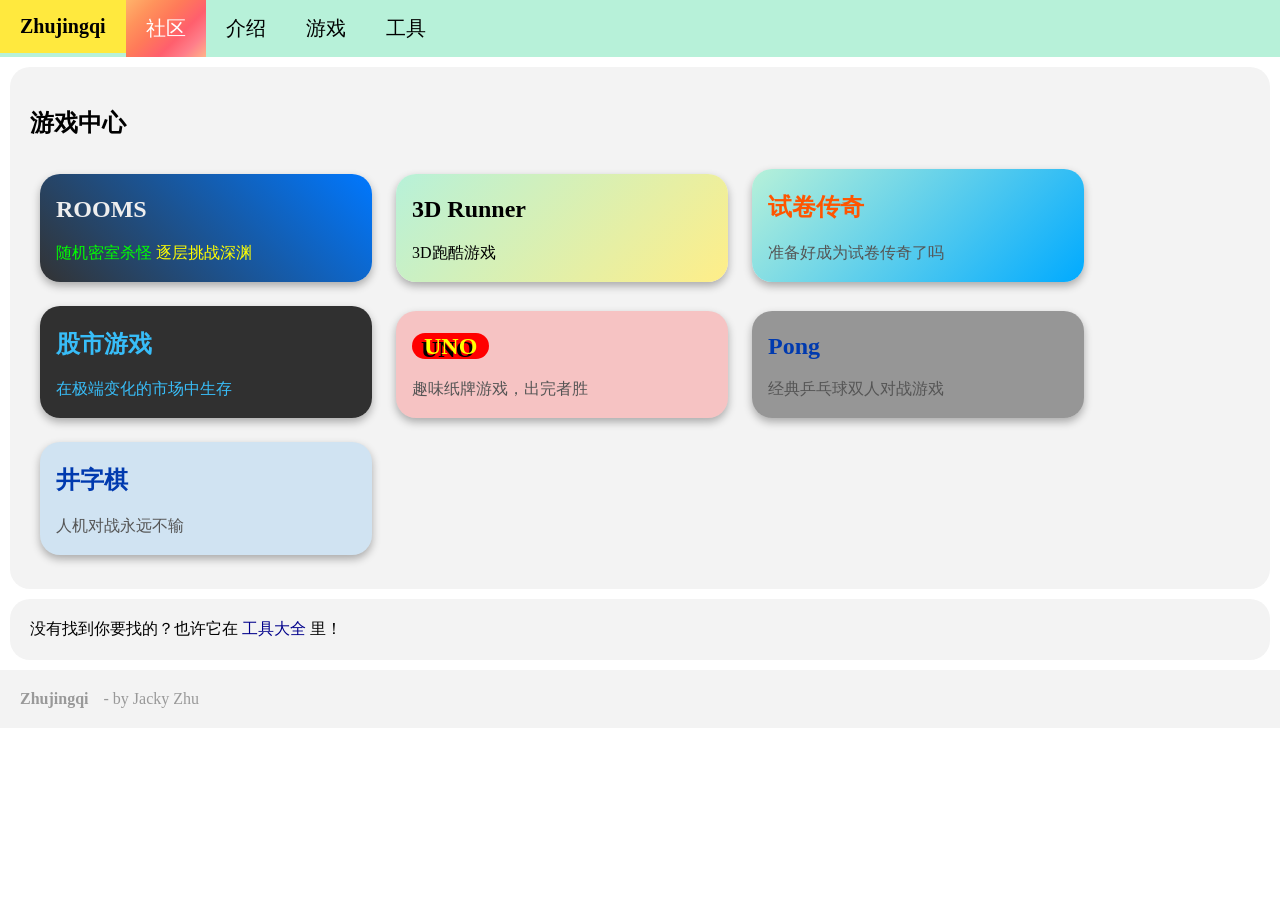
<file: game/index.html>
<!DOCTYPE html>
<html>
	<head>
		<title>游戏中心 - Zhujingqi</title>
		<meta charset="UTF-8">
		<meta name="viewport" content="width=device-width, initial-scale=1.0">
		<link id="maincss" rel="stylesheet" href="/css/main.css">
		<link id="barcss" rel="stylesheet" href="/css/bar.css">
		<link id="mobilecss" rel="stylesheet" href="/css/mobile.css">
		<link rel="icon" type="image/x-icon" href="/img/zjq.svg">
		<style>
			.card {
				box-shadow: 0 4px 8px 0 rgba(0, 0, 0, 0.3);
				transition: 0.3s;
				width: 300px;
				overflow: hidden;
				border-radius: 20px;
				margin: 10px;
				padding: 2px 16px;
				animation: appear 1s ease-in-out;
				display: inline-block;
			}

			.card:hover {
				box-shadow: 0 10px 18px 0 rgba(0, 0, 0, 0.4);
			}

			.card h2 {
				color: #003aaf;
			}

			.card p {
				color: #555;
			}
		</style>
	</head>
	<body>
		<div class="bar">
			<a href="/index.html" class="zjq"><b>Zhujingqi</b></a>
			<a href="/hub/"
				style="background:linear-gradient(135deg,#ffb36b 0%,#ff935c 22%,#ff7a59 42%,#ff5f6d 65%,#ff7e8a 82%,#ffb38a 100%);color:#fff;">社区</a>
			<a href="/me/">介绍</a>
			<a href="/game/">游戏</a>
			<a href="/tool/">工具</a>
		</div>
		<div class="text">
			<h2>游戏中心</h2>
			<a href="rooms/">
				<div class="card" style="background: linear-gradient(-135deg, #0078ff, #333333);">
					<h2 style="color:#eee !important">ROOMS</h2>
					<p>
						<span style="color:#0f0 !important">随机密室杀怪</span>
						<span style="color:#ff0 !important">逐层挑战深渊</span>
					</p>
				</div>
			</a>
			<a href="3drunner.html">
				<div class="card" style="background: linear-gradient(135deg, #b7f1d9, #ffee88);">
					<h2 style="color:#000 !important">3D Runner</h2>
					<p style="color:#000 !important">3D跑酷游戏</p>
				</div>
			</a>
			<a href="homeworklegend.html">
				<div class="card" style="background: linear-gradient(135deg, #b7f1d9, #00aaff);">
					<h2 style="color:#ff5500 !important">试卷传奇</h2>
					<p style="">准备好成为试卷传奇了吗</p>
				</div>
			</a>
			<a href="stock_game.html">
				<div class="card" style="background-color: rgba(0, 0, 0, 0.8)">
					<h2 style="color:#38bdf8 !important">股市游戏</h2>
					<p style="color:#38bdf8 !important">在极端变化的市场中生存</p>
				</div>
			</a>
			<a href="uno.html">
				<div class="card" style="background-color: rgba(255, 0, 4, 0.2)">
					<h2><span
							style="color: #ff0; text-shadow: -3px 3px 0 #000; background-color: #f00; border-radius: 20px;">&ensp;UNO&ensp;</span>
					</h2>
					<p>趣味纸牌游戏，出完者胜</p>
				</div>
			</a>
			<a href="pong.html">
				<div class="card" style="background-color: rgba(58, 58, 58, 0.5)">
					<h2>Pong</h2>
					<p>经典乒乓球双人对战游戏</p>
				</div>
			</a>
			<a href="tictactoe.html">
				<div class="card" style="background-color: rgba(64, 160, 232, 0.2)">
					<h2>井字棋</h2>
					<p>人机对战永远不输</p>
				</div>
			</a>
		</div>
		<div class="text">
			没有找到你要找的？也许它在 <a href="/tool/">工具大全</a> 里！
		</div>
		<div class="bottom">
			<a href="/index.html"><b>Zhujingqi</b></a>
			- by Jacky Zhu
		</div>
	</body>
</html>
</file>
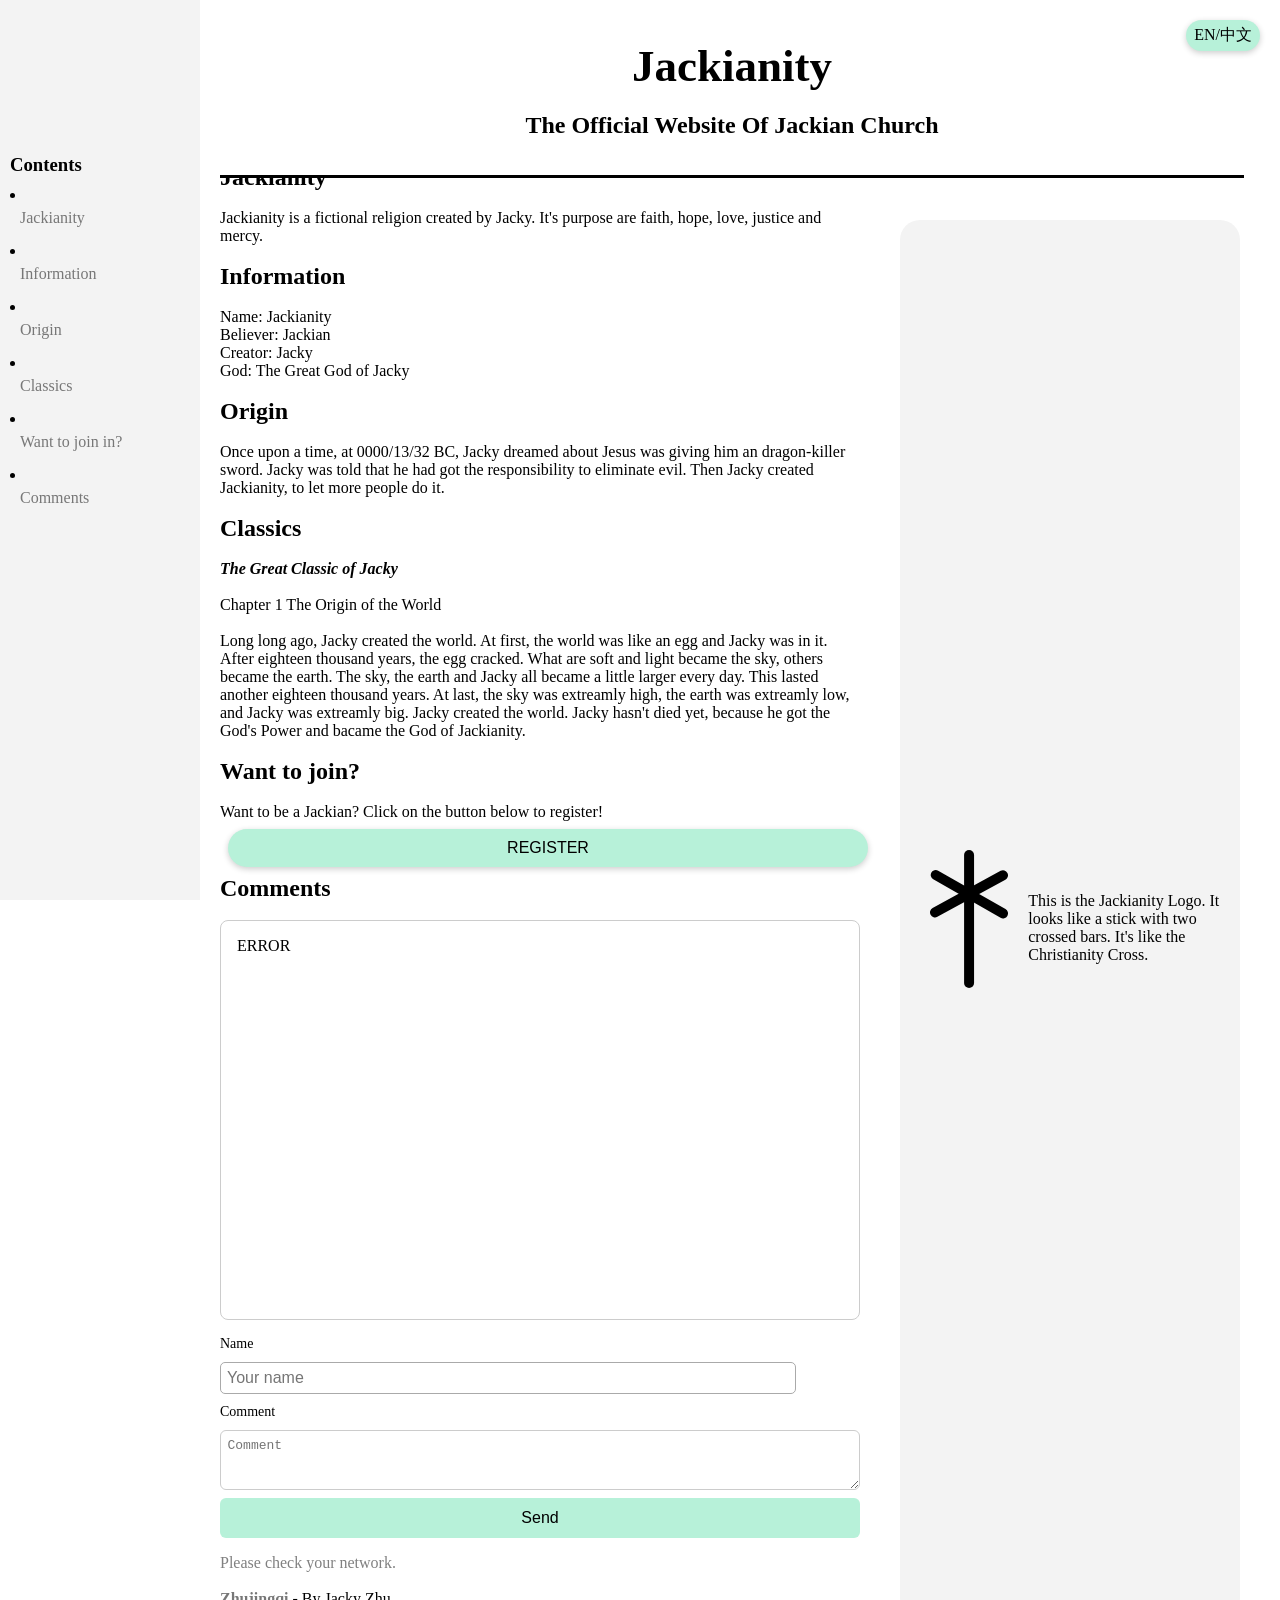
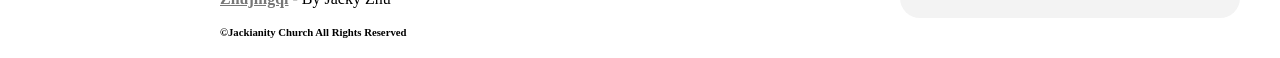
<file: jackianity/index.html>
<!DOCTYPE html>
<html lang="en">
	<head>
		<meta charset="UTF-8">
		<title>Jackianity</title>
		<style>
			* {
				box-sizing: border-box;
				margin: 0;
				padding: 0;
			}

			body {
				display: flex;
				min-height: 100vh;
			}

			a:link {
				color: #777;
				transition: all 0.2s;
			}

			a:hover {
				color: #bbb;
			}

			a:visited {
				color: #000;
			}

			nav {
				position: fixed;
				top: 0;
				left: 0;
				height: 100%;
				width: 200px;
				padding: 10px;
				background: #f3f3f3;
			}

			nav li {
				margin: 10px 0;
			}

			nav a {
				text-decoration: none;
				display: block;
				color: #000;
				padding: 5px 10px;
				border-radius: 5px;
				transition: all 0.2s;
			}

			nav a:hover,
			nav a.active {
				background: #b7f1d9;
				color: #000;
			}

			main {
				margin-left: 200px;
				margin-top: 0;
				flex-grow: 1;
				padding: 20px;
				display: flex;
				flex-direction: column;
			}

			header {
				top: 0;
				z-index: 9;
				padding-top: 40px;
				width: 80%;
				position: fixed;
				background-color: #fff;
				border-bottom: #000 solid 3px;
			}

			header h1 {
				font-size: 45px;
				margin-bottom: 20px;
				font-family: Georgia, 'Times New Roman', Times, serif;
				text-align: center;
			}

			header h2 {
				font-family: Georgia, 'Times New Roman', Times, serif;
				text-align: center;
			}

			.content {
				display: flex;
				flex-wrap: wrap;
				gap: 20px;
			}

			.texts {
				flex: 2;
				min-width: 300px;
			}

			.img-box {
				flex: 1;
				min-width: 200px;
				background: #f3f3f3;
				display: flex;
				justify-content: center;
				align-items: center;
				padding: 10px;
				margin: 20px;
				margin-top: 200px;
				border-radius: 20px;
			}

			.img-box img {
				max-width: 100%;
				padding: 20px;
				height: auto;
				border-radius: 20px;
			}

			.btn {
				position: fixed;
				top: 20px;
				right: 20px;
				background: #b7f1d9;
				color: #000;
				text-decoration: none;
				padding: 5px 8px;
				border-radius: 20px;
				box-shadow: 0 2px 6px rgba(0, 0, 0, 0.2);
				transition: all 0.25s ease;
				z-index: 99;
			}

			.btn:hover {
				background: #afeef1;
				transform: scale(1.1);
			}

			.register {
				background: #b7f1d9;
				color: #000;
				text-decoration: none;
				padding: 10px 18px;
				margin: 8px;
				border-radius: 20px;
				border: none;
				box-shadow: 0 2px 6px rgba(0, 0, 0, 0.2);
				transition: all 0.25s ease;
			}

			.register:hover {
				background: #afeef1;
				transform: scale(1.1);
			}

			.overlay {
				position: fixed;
				top: 0;
				left: 0;
				width: 100%;
				height: 100%;
				background: rgba(0, 0, 0, 0.4);
				display: none;
				justify-content: center;
				align-items: center;
				z-index: 100;
			}

			.popup {
				background: #fff;
				padding: 20px;
				border-radius: 10px;
				width: 300px;
				z-index: 999;
				text-align: center;
				box-shadow: 0 0 15px rgba(0, 0, 0, 0.2);
			}

			input[type="text"] {
				width: 90%;
				padding: 6px;
				margin: 10px 0;
				border: 1px solid #aaa;
				border-radius: 5px;
			}

			label {
				font-size: 14px;
				display: block;
				margin: 5px 0 10px;
			}

			.confirm-btn {
				padding: 8px 15px;
				border: none;
				border-radius: 6px;
				background: #b7f1d9;
				color: #000;
				transition: all 0.2s;
				cursor: pointer;
			}

			.confirm-btn:hover {
				background: #afeef1;
			}

			.msgdiv {
				max-width: 800px;
				margin: auto;
			}

			#messages {
				white-space: pre-wrap;
				background: #fff;
				padding: 1em;
				border-radius: 8px;
				border: 1px solid #ccc;
				height: 400px;
				overflow-y: auto;
				margin-bottom: 1em;
			}

			input,
			textarea,
			button {
				display: block;
				width: 100%;
				margin-top: 0.5em;
				font-size: 1em;
			}

			input,
			textarea {
				padding: 0.5em;
				border-radius: 6px;
				border: 1px solid #ccc;
			}

			button {
				background-color: #b7f1d9;
				color: #000000;
				border: none;
				padding: 0.7em;
				border-radius: 6px;
				cursor: pointer;
			}

			button:hover {
				background-color: #b7ecec;
			}

			.status {
				margin-top: 1em;
				color: gray;
			}
		</style>
	</head>
	<body>
		<nav>
			<br><br><br><br><br><br><br><br>
			<h3>Contents</h3>
			<li><a href="#name" class="active">Jackianity</a></li>
			<li><a href="#info">Information</a></li>
			<li><a href="#origin">Origin</a></li>
			<li><a href="#classics">Classics</a></li>
			<li><a href="#join">Want to join in?</a></li>
			<li><a href="#comments">Comments</a></li>
		</nav>
		<main>
			<header>
				<h1>Jackianity</h1>
				<h2>The Official Website Of Jackian Church</h2>
				<br><br>
			</header>

			<div class="content">
				<div class="texts">
					<br><br><br><br><br><br><br><br>
					<section id="name">
						<h2>Jackianity</h2>
						<br>
						Jackianity is a fictional religion created by Jacky.
						It's purpose are faith, hope, love, justice and mercy.
						<br><br>
					</section>

					<section id="info">
						<h2>Information</h2>
						<br>
						Name: Jackianity<br>
						Believer: Jackian<br>
						Creator: Jacky<br>
						God: The Great God of Jacky<br>
						<br>
					</section>

					<section id="origin">
						<h2>Origin</h2>
						<br>
						Once upon a time, at 0000/13/32 BC, Jacky dreamed about Jesus was giving him an dragon-killer
						sword. Jacky was told that he had got the responsibility to eliminate evil. Then Jacky created
						Jackianity, to let more people do it.
						<br><br>
					</section>

					<section id="classics">
						<h2>Classics</h2>
						<br>
						<h4><i>The Great Classic of Jacky</i></h4>
						<br>
						Chapter 1 The Origin of the World<br><br>
						Long long ago, Jacky created the world. At first, the world was like an egg and Jacky was in it.
						After eighteen thousand years, the egg cracked. What are soft and light became the sky, others
						became the earth. The sky, the earth and Jacky all became a little larger every day. This lasted
						another eighteen thousand years. At last, the sky was extreamly high, the earth was extreamly
						low, and Jacky was extreamly big. Jacky created the world. Jacky hasn't died yet, because he got
						the God's Power and bacame the God of Jackianity.
						<br><br>
					</section>

					<section id="join">
						<h2>Want to join?</h2>
						<br>Want to be a Jackian? Click on the button below to register!<br>
						<button class="register" id="openPopup">REGISTER</button>
					</section>

					<section id="comments" class="comments">
						<h2>Comments</h2>
						<br>
						<div class="msgdiv">
							<div id="messages">Loading...</div>
							<label for="nickname">Name</label>
							<input type="text" id="nickname" placeholder="Your name">
							<label for="newMessage">Comment</label>
							<textarea id="newMessage" rows="3" placeholder="Comment"></textarea>
							<button onclick="submitMessage()">Send</button>
							<div class="status" id="statusText"></div>
						</div>
					</section>

					<section id="footer">
						<br>
						<a href="/index.html"><b>Zhujingqi</b></a> - By Jacky Zhu<br><br>
						<h6>©Jackianity Church All Rights Reserved</h6>
					</section>
				</div>

				<div class="img-box">
					<img src="jackianity.svg" alt="Jackianity Logo">
					<br>
					This is the Jackianity Logo. It looks like a stick with two crossed bars. It's like the Christianity
					Cross.
				</div>
			</div>
			<div class="btn" onclick="window.location.replace('zh.html');">EN/中文</div>
		</main>
		<div class="overlay" id="overlay">
			<div class="popup">
				Welcome to be a Jackian!<br><br>
				<input type="text" placeholder="Name" />
				<h6>Note: We won't record your name. It's not a real register window.</h6>
				<label><input type="checkbox"> I want to be a Jackian</label>
				<button class="confirm-btn" id="closePopup">REGISTER</button>
			</div>
		</div>
		<script>
			const links = document.querySelectorAll('nav a');
			const sections = document.querySelectorAll('main section');

			window.addEventListener('scroll', () => {
				let current = '';
				sections.forEach(section => {
					const sectionTop = section.offsetTop - 60;
					if (pageYOffset >= sectionTop) current = section.getAttribute('id');
				});
				links.forEach(link => link.classList.remove('active'));
				document.querySelector('nav a[href="#' + current + '"]').classList.add('active');
			});

			links.forEach(link => {
				link.addEventListener('click', e => {
					e.preventDefault();
					const target = document.querySelector(link.getAttribute('href'));
					target.scrollIntoView({
						behavior: 'smooth'
					});
				});
			});

			const openBtn = document.getElementById("openPopup");
			const overlay = document.getElementById("overlay");
			const closeBtn = document.getElementById("closePopup");

			openBtn.onclick = () => overlay.style.display = "flex";
			closeBtn.onclick = () => overlay.style.display = "none";
			overlay.onclick = e => {
				if (e.target === overlay) overlay.style.display = "none";
			};
		</script>
		<noscript>
			<style>
				body {
					display: none;
				}
			</style>
			No Script!
		</noscript>
		<script>
			const dbKey = 'jackianitytextdbonline';
			const dbReadURL = 'https://textdb.online/' + dbKey;
			const dbWriteURL = 'https://api.textdb.online/update/';
			const messagesDiv = document.getElementById('messages');
			const status = document.getElementById('statusText');
			async function loadMessages() {
				try {
					const res = await fetch(dbReadURL);
					const text = await res.text();
					messagesDiv.innerHTML = text || "No Comments";
					status.innerText = "Loaded";
				} catch (err) {
					messagesDiv.textContent = "ERROR";
					status.innerText = "Please check your network.";
				}
			}
			async function submitMessage() {
				const name = document.getElementById('nickname').value.trim() || "Unknown Jackian";
				const message = document.getElementById('newMessage').value.trim();
				if (!message) {
					alert("Please say something!");
					return;
				}
				const timestamp = new Date().toLocaleString();
				const newEntry =
					`<span style="color: gray;">[${timestamp}]</span><br><strong>${name}</strong>: ${message}<br>\n`;
				try {
					const res = await fetch(dbReadURL);
					const oldText = await res.text();
					const params = new URLSearchParams();
					params.append('key', dbKey);
					params.append('value', oldText + newEntry);
					const updateRes = await fetch(dbWriteURL, {
						method: 'POST',
						headers: {
							'Content-Type': 'application/x-www-form-urlencoded'
						},
						body: params.toString()
					});
					const result = await updateRes.json();
					if (result.status !== 1) throw new Error("API ERROR");
					document.getElementById('newMessage').value = '';
					loadMessages();
					status.innerText = "Sent";
				} catch (err) {
					console.error(err);
					status.innerText = "ERROR";
				}
			}
			loadMessages();
			messagesDiv.scrollTop = messagesDiv.scrollHeight;
		</script>
	</body>

</html>
</file>
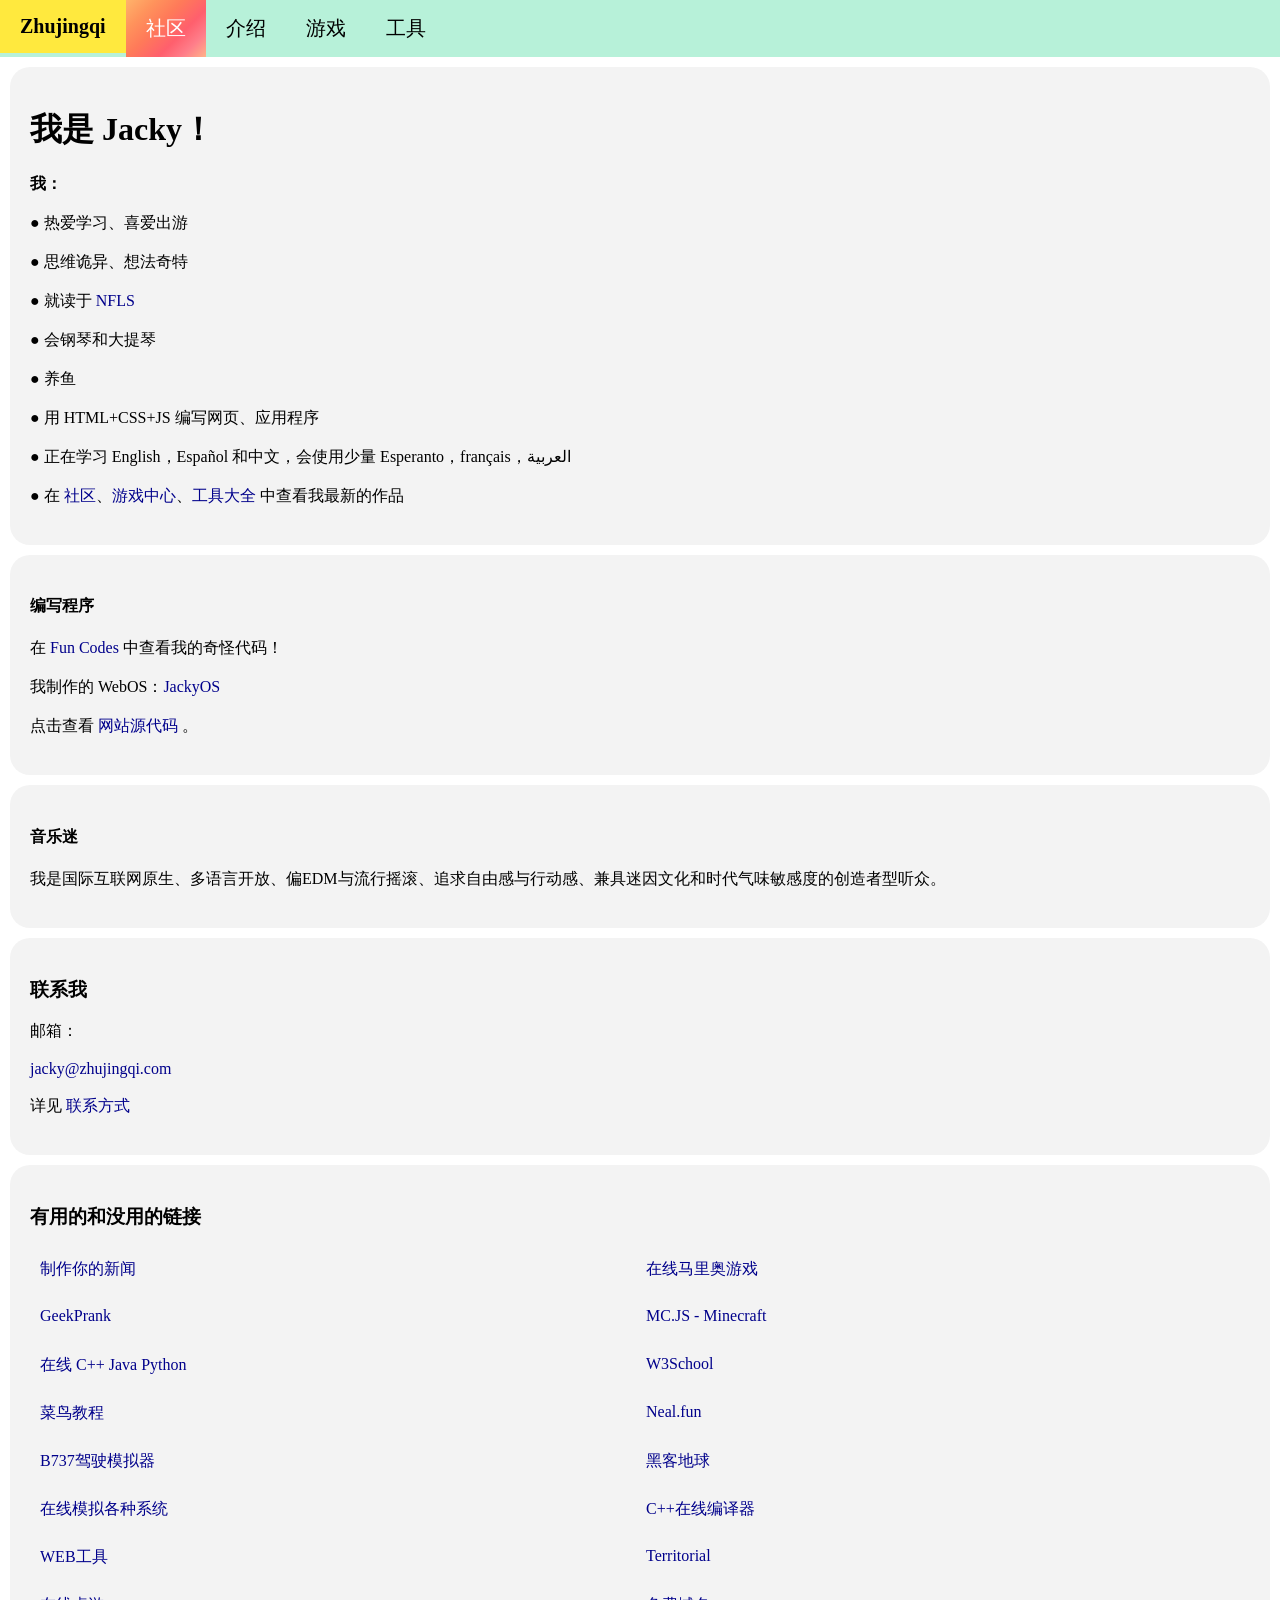
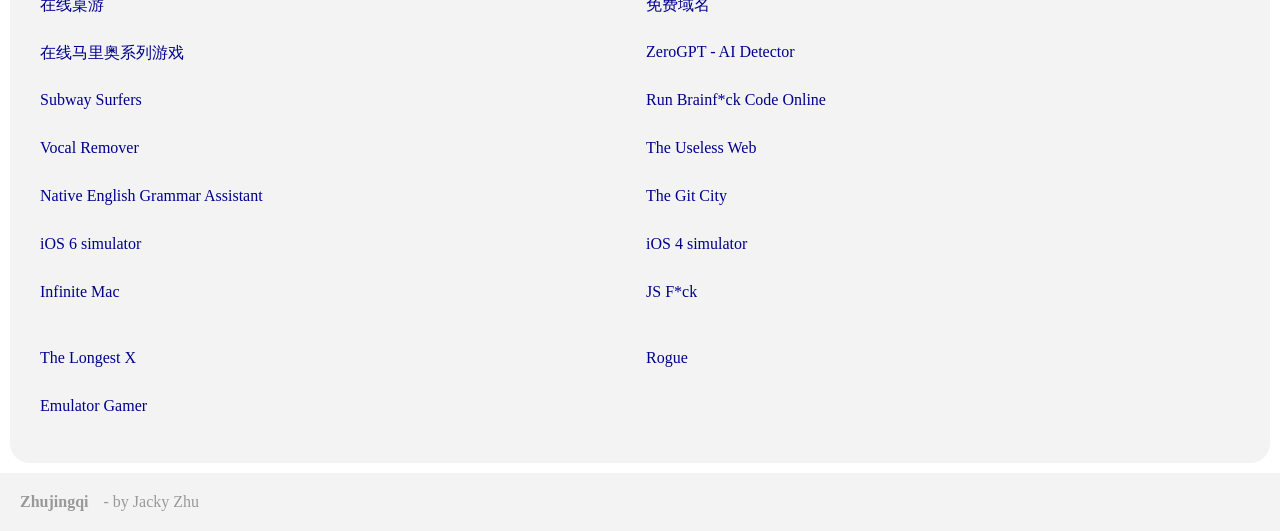
<file: me/index.html>
<!DOCTYPE html>
<html>
	<head>
		<title>介绍 - Zhujingqi</title>
		<meta charset="UTF-8">
		<meta name="viewport" content="width=device-width, initial-scale=1.0">
		<link id="maincss" rel="stylesheet" href="/css/main.css">
		<link id="barcss" rel="stylesheet" href="/css/bar.css">
		<link id="mobilecss" rel="stylesheet" href="/css/mobile.css">
		<link rel="icon" type="image/x-icon" href="/img/zjq.svg">
	</head>
	<body>
		<div class="bar">
			<a href="/index.html" class="zjq"><b>Zhujingqi</b></a>
			<a href="/hub/"
				style="background:linear-gradient(135deg,#ffb36b 0%,#ff935c 22%,#ff7a59 42%,#ff5f6d 65%,#ff7e8a 82%,#ffb38a 100%);color:#fff;">社区</a>
			<a href="/me/">介绍</a>
			<a href="/game/">游戏</a>
			<a href="/tool/">工具</a>
		</div>
		<div class="text">
			<h1>我是 Jacky！</h1>
			<b>我：</b><br><br>
			● 热爱学习、喜爱出游<br><br>
			● 思维诡异、想法奇特<br><br>
			● 就读于 <a href="http://www.nfls.com.cn/">NFLS</a><br><br>
			● 会钢琴和大提琴<br><br>
			● 养鱼<br><br>
			● 用 HTML+CSS+JS 编写网页、应用程序<br><br>
			● 正在学习 English，Español 和中文，会使用少量 Esperanto，français，العربية<br><br>
			● 在 <a href="/hub/">社区</a>、<a href="/game/">游戏中心</a>、<a href="/tool/">工具大全</a> 中查看我最新的作品<br><br>
		</div>
		<div class="text">
			<h4>编写程序</h4>
			在 <a href="https://github.com/zhujingqi/FunCodes">Fun Codes</a> 中查看我的奇怪代码！<br><br>
			我制作的 WebOS：<a href="https://jacky.run.place">JackyOS</a><br><br>
			点击查看 <a href="https://github.com/zhujingqi/zhujingqi.github.io">网站源代码</a> 。<br><br>
		</div>
		<div class="text">
			<h4>音乐迷</h4>
			我是国际互联网原生、多语言开放、偏EDM与流行摇滚、追求自由感与行动感、兼具迷因文化和时代气味敏感度的创造者型听众。<br><br>
		</div>
		<div class="text">
			<h3>联系我</h3>
			邮箱：<br><br>
			<a href="mailto:jacky@zhujingqi.com">jacky@zhujingqi.com</a><br><br>
			详见 <a href="/me/contact.html">联系方式</a><br><br>
		</div>
		<div class="text" id="funwebsites">
			<h3>有用的和没用的链接</h3>
			<div
				style="display: grid; grid-template-columns: repeat(auto-fit, minmax(240px, 1fr)); gap: 12px; padding: 10px;">
				<a href="https://www.breakyourownnews.com/">制作你的新闻</a><br><br>
				<a href="https://supermariobros.zone/zh-cn/">在线马里奥游戏</a><br><br>
				<a href="https://geekprank.com">GeekPrank</a><br><br>
				<a href="https://mc.js.cool">MC.JS - Minecraft</a><br><br>
				<a href="https://www.cjavapy.com">在线 C++ Java Python</a><br><br>
				<a href="https://www.w3school.com.cn">W3School</a><br><br>
				<a href="https://runoob.com">菜鸟教程</a><br><br>
				<a href="https://neal.fun">Neal.fun</a><br><br>
				<a href="https://world.xiaomawang.com/community/main/compose/8D4C666J">B737驾驶模拟器</a><br><br>
				<a href="https://cybermap.kaspersky.com/">黑客地球</a><br><br>
				<a href="https://webos.js.org">在线模拟各种系统</a><br><br>
				<a href="https://c.runoob.com/compile/12/">C++在线编译器</a><br><br>
				<a href="https://c.runoob.com/front-end/61/">WEB工具</a><br><br>
				<a href="https://territorial.io">Territorial</a><br><br>
				<a href="https://game.hullqin.cn">在线桌游</a><br><br>
				<a href="https://freedomain.one">免费域名</a><br><br>
				<a href="https://smbgames.be">在线马里奥系列游戏</a><br><br>
				<a href="https://www.zerogpt.com/">ZeroGPT - AI Detector</a><br><br>
				<a href="https://subway-surfers.gg/">Subway Surfers</a><br><br>
				<a href="https://copy.sh/brainfuck/">Run Brainf*ck Code Online</a><br><br>
				<a href="https://vocalremover.org/zh/">Vocal Remover</a><br><br>
				<a href="https://theuselessweb.com/">The Useless Web</a><br><br>
				<a href="https://nega.inkcraft.cn/">Native English Grammar Assistant</a><br><br>
				<a href="https://www.thegitcity.com/">The Git City</a><br><br>
				<a href="https://websim.com/@the_realistic_simulator_maker/ios-6-simulator-use-the-old-iphone-interface-onlin">iOS
					6 simulator</a><br><br>
				<a href="https://websim.com/@FrutigerAeroguy/ios-4-simulator-2">iOS 4 simulator</a><br><br>
				<a href="https://infinitemac.org/">Infinite Mac</a><br><br><br>
				<a href="https://jsfuck.com/">JS F*ck</a><br><br>
				<a href="https://xxxxxxxxxxxxxxxxxxxxxxxxxxxxxxxxxxxxxxxxxxxxxxxxxxxxxxxxxxxxxxx.com/">The Longest X</a><br><br>
				<a href="https://www.dosgamesarchive.com/play/rogue">Rogue</a><br><br>
				<a href="https://emulatorgamer.com/">Emulator Gamer</a><br><br>
			</div>
		</div>
		<div class="bottom">
			<a href="/index.html"><b>Zhujingqi</b></a>
			- by Jacky Zhu
		</div>
	</body>
</html>
</file>
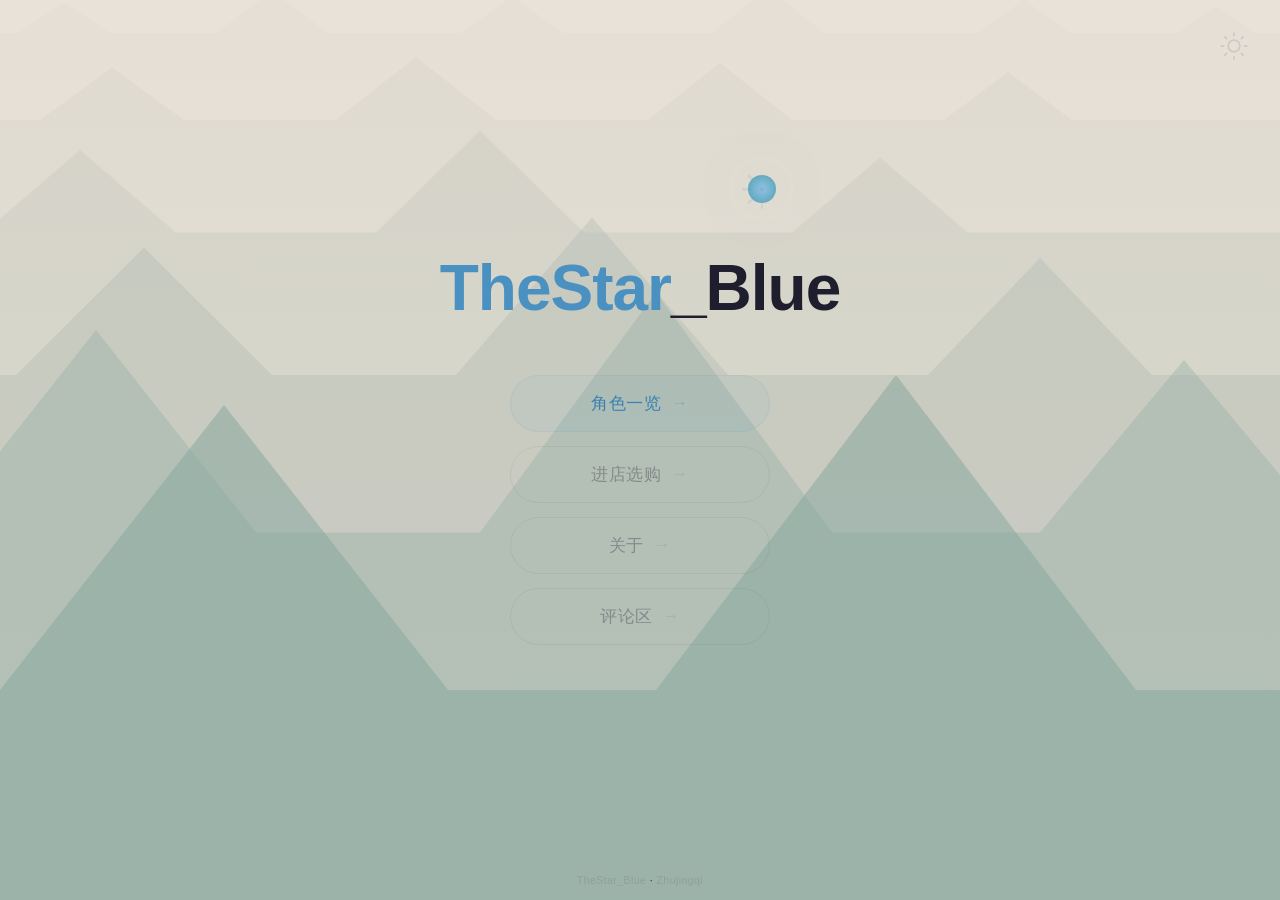
<file: TheStar_Blue/index.html>
<!DOCTYPE html>
<html lang="zh-CN">
<head>
	<meta charset="UTF-8">
	<meta name="viewport" content="width=device-width, initial-scale=1.0">
	<title>TheStar_Blue</title>
	<style>
		* {
			margin: 0;
			padding: 0;
			box-sizing: border-box;
		}

		html,
		body {
			height: 100%;
			overflow: hidden;
		}

		:root {
			--bg: #f2ece2;
			--text: #2a2a3a;
			--title-color: #1e1e2e;
			--title-accent: #4a90c0;
			--sky-top: #e8e2d8;
			--sky-bot: #f0ece4;
			--btn-text: rgba(40,40,60,0.35);
			--btn-border: rgba(40,40,60,0.06);
			--btn-hover-bg: rgba(40,40,60,0.03);
			--btn-hover-border: rgba(74,144,192,0.15);
			--pri-bg: rgba(74,144,192,0.06);
			--pri-border: rgba(74,144,192,0.1);
			--pri-text: #3a80b0;
			--pri-hover-bg: rgba(74,144,192,0.1);
			--pri-hover-border: rgba(74,144,192,0.18);
			--toggle-color: rgba(40,40,60,0.12);
			--toggle-hover: rgba(40,40,60,0.25);
			--star-glow-1: rgba(74,144,192,0.15);
			--star-glow-2: rgba(74,144,192,0.04);
			--star-ray: rgba(74,144,192,0.15);
		}

		body.dark {
			--bg: #0a0a0e;
			--text: #c0c0c0;
			--title-color: #d8d8d8;
			--title-accent: #5a9ec0;
			--sky-top: #08080c;
			--sky-bot: #0e0e14;
			--btn-text: rgba(200,200,200,0.25);
			--btn-border: rgba(200,200,200,0.04);
			--btn-hover-bg: rgba(200,200,200,0.03);
			--btn-hover-border: rgba(90,158,192,0.12);
			--pri-bg: rgba(90,158,192,0.05);
			--pri-border: rgba(90,158,192,0.08);
			--pri-text: #70b0d0;
			--pri-hover-bg: rgba(90,158,192,0.08);
			--pri-hover-border: rgba(90,158,192,0.15);
			--toggle-color: rgba(200,200,200,0.08);
			--toggle-hover: rgba(200,200,200,0.18);
			--star-glow-1: rgba(90,158,192,0.12);
			--star-glow-2: rgba(90,158,192,0.03);
			--star-ray: rgba(90,158,192,0.08);
		}

		body {
			background: var(--bg);
			font-family: -apple-system, 'Helvetica Neue', 'SF Pro Display', sans-serif;
			display: flex;
			align-items: center;
			justify-content: center;
			user-select: none;
			color: var(--text);
			-webkit-font-smoothing: antialiased;
			transition: background 0.4s ease, color 0.4s ease;
		}

		/* ===== Theme Toggle ===== */
		.theme-btn {
			position: fixed;
			top: 24px;
			right: 24px;
			z-index: 100;
			background: none;
			border: none;
			cursor: pointer;
			padding: 8px;
			border-radius: 50%;
			color: var(--toggle-color);
			transition: color 0.3s, transform 0.2s;
			line-height: 0;
		}

		.theme-btn:hover {
			color: var(--toggle-hover);
			transform: scale(1.1);
		}

		.theme-btn:active {
			transform: scale(0.9);
		}

		.theme-btn svg {
			width: 28px;
			height: 28px;
			display: block;
		}

		/* ===== Scene ===== */
		.scene {
			position: fixed;
			inset: 0;
			z-index: 0;
			pointer-events: none;
			overflow: hidden;
		}

		.sky {
			position: absolute;
			inset: 0;
			background: linear-gradient(180deg, var(--sky-top) 0%, var(--sky-bot) 100%);
			transition: background 0.4s ease;
		}

		.layer {
			position: absolute;
			inset: 0;
			will-change: transform;
		}

		.mtn-wrap {
			position: absolute;
			bottom: 0;
			left: 0;
			right: 0;
			height: 100%;
		}

		.mtn-wrap svg {
			display: block;
			width: 100%;
			height: 100%;
			overflow: visible;
		}

		/* ===== Blue Star ===== */
		.big-star {
			position: absolute;
			top: 16%;
			left: 56%;
			width: 90px;
			height: 90px;
			pointer-events: none;
		}

		.big-star .core {
			position: absolute;
			top: 50%;
			left: 50%;
			width: 28px;
			height: 28px;
			margin: -14px 0 0 -14px;
			background: radial-gradient(circle, #90caf9, #5ab0d0 50%, #3a90b0);
			border-radius: 50%;
			box-shadow: 0 0 80px var(--star-glow-1), 0 0 160px var(--star-glow-2);
			animation: breathe 3.5s ease-in-out infinite;
		}

		@keyframes breathe {
			0%, 100% {
				box-shadow: 0 0 40px rgba(74,144,192,0.12), 0 0 80px rgba(74,144,192,0.03);
				transform: scale(0.92);
			}
			50% {
				box-shadow: 0 0 100px rgba(74,144,192,0.35), 0 0 200px rgba(74,144,192,0.1);
				transform: scale(1.08);
			}
		}

		.big-star .ray {
			position: absolute;
			top: 50%;
			left: 50%;
			width: 2.5px;
			height: 40px;
			margin: -20px 0 0 -1.25px;
			background: linear-gradient(to top, var(--star-ray), transparent);
			border-radius: 2px;
			animation: rayPulse 6s ease-in-out infinite;
		}

		.big-star .r2 { transform: rotate(45deg); animation-delay: -1.5s; }
		.big-star .r3 { transform: rotate(90deg); animation-delay: -3s; }
		.big-star .r4 { transform: rotate(135deg); animation-delay: -4.5s; }
		.big-star .r5 { transform: rotate(22.5deg); width: 2px; height: 28px; margin-top: -14px; animation-delay: -0.75s; }
		.big-star .r6 { transform: rotate(67.5deg); width: 2px; height: 28px; margin-top: -14px; animation-delay: -2.25s; }
		.big-star .r7 { transform: rotate(112.5deg); width: 2px; height: 28px; margin-top: -14px; animation-delay: -3.75s; }
		.big-star .r8 { transform: rotate(157.5deg); width: 2px; height: 28px; margin-top: -14px; animation-delay: -5.25s; }

		@keyframes rayPulse {
			0%, 100% { opacity: 0.25 }
			50% { opacity: 0.7 }
		}

		/* ===== Content ===== */
		#page {
			position: relative;
			z-index: 1;
			display: flex;
			flex-direction: column;
			align-items: center;
			justify-content: center;
			text-align: center;
			padding: 40px 32px;
			animation: pageIn .35s cubic-bezier(.22,.89,.35,1) both;
		}

		@keyframes pageIn {
			from { opacity: 0; transform: translateY(12px) }
			to { opacity: 1; transform: translateY(0) }
		}

		#page.page-out {
			transition: opacity .18s ease, transform .18s ease;
			opacity: 0;
			transform: translateY(-8px);
		}

		.title {
			font-size: 4em;
			font-weight: 700;
			letter-spacing: -1px;
			line-height: 1.05;
			color: var(--title-color);
			transition: color 0.4s ease;
		}

		.title span {
			color: var(--title-accent);
		}

		.btns {
			margin-top: 52px;
			display: flex;
			flex-direction: column;
			gap: 14px;
			align-items: center;
		}

		.btn {
			display: inline-flex;
			align-items: center;
			justify-content: center;
			gap: 10px;
			padding: 16px 48px;
			border-radius: 50px;
			font-size: 1.05em;
			font-weight: 500;
			text-decoration: none;
			cursor: pointer;
			transition: all 0.2s ease;
			letter-spacing: 0.5px;
			min-width: 260px;
			border: 1.5px solid var(--btn-border);
			color: var(--btn-text);
			background: transparent;
		}

		.btn:hover {
			background: var(--btn-hover-bg);
			border-color: var(--btn-hover-border);
			color: var(--text);
		}

		.btn:active {
			transform: scale(0.97);
		}

		.btn-pri {
			background: var(--pri-bg);
			border-color: var(--pri-border);
			color: var(--pri-text);
		}

		.btn-pri:hover {
			background: var(--pri-hover-bg);
			border-color: var(--pri-hover-border);
			color: var(--text);
		}

		.btn .arrow {
			opacity: 0.3;
			transition: transform 0.2s, opacity 0.2s;
		}

		.btn:hover .arrow {
			transform: translateX(4px);
			opacity: 0.6;
		}

		.foot {
			position: fixed;
			bottom: 14px;
			left: 0;
			right: 0;
			text-align: center;
			font-size: 0.65em;
			letter-spacing: 0.5px;
			z-index: 1;
			transition: color 0.4s;
		}

		.foot a {
			color: rgba(60,60,60,0.15);
			text-decoration: none;
			transition: color 0.3s;
		}

		.foot a:hover {
			color: rgba(60,60,60,0.35);
		}

		body.dark .foot a {
			color: rgba(255,255,255,0.08);
		}

		body.dark .foot a:hover {
			color: rgba(255,255,255,0.2);
		}

		/* ===== Visit Counter ===== */
		.vcount {
			position: absolute;
			bottom: 12%;
			right: 5%;
			z-index: 1;
			font-size: 0.9em;
			letter-spacing: 0.3px;
			color: rgba(40,40,60,0.25);
			pointer-events: none;
			font-variant-numeric: tabular-nums;
			transition: color 0.4s;
			font-weight: 300;
		}

		body.dark .vcount {
			color: rgba(200,200,200,0.06);
		}

		@media (max-width: 640px) {
			.title {
				font-size: 2.4em;
			}
			.btn {
				padding: 14px 32px;
				font-size: 0.95em;
				min-width: 200px;
			}
			#page {
				padding: 24px 20px;
			}
			.btns {
				margin-top: 36px;
				gap: 12px;
			}
			.big-star {
				width: 60px;
				height: 60px;
				top: 12%;
				left: 58%;
			}
			.big-star .core {
				width: 20px;
				height: 20px;
				margin: -10px 0 0 -10px;
			}
			.big-star .ray {
				height: 28px;
				margin-top: -14px;
			}
			.big-star .r5, .big-star .r6, .big-star .r7, .big-star .r8 {
				height: 20px;
				margin-top: -10px;
			}
			.theme-btn {
				top: 16px;
				right: 16px;
			}
			.theme-btn svg {
				width: 24px;
				height: 24px;
			}
		}
	</style>
</head>
<body>

<button class="theme-btn" id="themeBtn" aria-label="切换主题">
	<svg viewBox="0 0 24 24" fill="none" stroke="currentColor" stroke-width="1.5" stroke-linecap="round" stroke-linejoin="round">
		<circle cx="12" cy="12" r="5"/>
		<path d="M12 1v2M12 21v2M4.22 4.22l1.42 1.42M18.36 18.36l1.42 1.42M1 12h2M21 12h2M4.22 19.78l1.42-1.42M18.36 5.64l1.42-1.42"/>
	</svg>
</button>

<div class="scene">
	<div class="sky"></div>
	<div id="bigStarLayer" class="layer">
		<div class="big-star">
			<div class="core"></div>
			<div class="ray r1"></div>
			<div class="ray r2"></div>
			<div class="ray r3"></div>
			<div class="ray r4"></div>
			<div class="ray r5"></div>
			<div class="ray r6"></div>
			<div class="ray r7"></div>
			<div class="ray r8"></div>
		</div>
	</div>
	<div id="mtnContainer"></div>
	<div class="vcount" id="vcount"></div>
</div>

<div id="page">
	<div class="title"><span>TheStar</span>_Blue</div>
	<div class="btns">
		<a href="roster.html" class="btn btn-pri">角色一览 <span class="arrow">→</span></a>
		<a href="shop.html" class="btn">进店选购 <span class="arrow">→</span></a>
		<a href="about.html" class="btn">关于 <span class="arrow">→</span></a>
		<a href="comments.html" class="btn">评论区 <span class="arrow">→</span></a>
	</div>
	</div>

	<div class="foot"><a href="#">TheStar_Blue</a> · <a href="https://zhujingqi.com/">Zhujingqi</a></div>

	<script>
	(function() {
		// ===== Morandi mountain landscape =====
		var mtnLayers = [{
			peaks: [
				{x: 80, w: 120, h: 20},
				{x: 340, w: 140, h: 28},
				{x: 640, w: 130, h: 24},
				{x: 960, w: 140, h: 30},
				{x: 1280, w: 120, h: 22},
				{x: 1520, w: 100, h: 18}
			],
			baseY: 22,
			fill: 'rgba(200,195,185,0.08)'
		}, {
			peaks: [
				{x: 140, w: 180, h: 35},
				{x: 520, w: 200, h: 42},
				{x: 900, w: 180, h: 38},
				{x: 1260, w: 160, h: 32}
			],
			baseY: 80,
			fill: 'rgba(190,190,178,0.14)'
		}, {
			peaks: [
				{x: 100, w: 240, h: 55},
				{x: 600, w: 260, h: 68},
				{x: 1100, w: 220, h: 50}
			],
			baseY: 155,
			fill: 'rgba(178,185,172,0.22)'
		}, {
			peaks: [
				{x: 180, w: 320, h: 85},
				{x: 740, w: 340, h: 105},
				{x: 1300, w: 280, h: 78}
			],
			baseY: 250,
			fill: 'rgba(165,180,170,0.30)'
		}, {
			peaks: [
				{x: 120, w: 400, h: 135},
				{x: 820, w: 440, h: 160},
				{x: 1480, w: 360, h: 115}
			],
			baseY: 355,
			fill: 'rgba(150,175,165,0.40)'
		}, {
			peaks: [
				{x: 280, w: 560, h: 190},
				{x: 1120, w: 600, h: 210}
			],
			baseY: 460,
			fill: 'rgba(135,168,158,0.52)'
		}];

		// Dark mode fills - very muted, dark
		var darkFills = [
			'rgba(60,80,100,0.04)',
			'rgba(50,70,90,0.07)',
			'rgba(40,60,80,0.11)',
			'rgba(35,55,75,0.16)',
			'rgba(30,50,70,0.22)',
			'rgba(25,45,65,0.30)'
		];

		var container = document.getElementById('mtnContainer');
		var viewW = 1600, viewH = 600;

		mtnLayers.forEach(function(layer) {
			var div = document.createElement('div');
			div.className = 'layer';
			div.id = 'ml' + (mtnLayers.indexOf(layer) + 1);

			var wrap = document.createElement('div');
			wrap.className = 'mtn-wrap';

			var svg = document.createElementNS('http://www.w3.org/2000/svg', 'svg');
			svg.setAttribute('viewBox', '0 0 ' + viewW + ' ' + viewH);
			svg.setAttribute('preserveAspectRatio', 'none');

			var path = document.createElementNS('http://www.w3.org/2000/svg', 'path');
			path.setAttribute('fill', layer.fill);

			var b = layer.baseY;
			var pts = ['M0,' + b];
			layer.peaks.forEach(function(p) {
				var hw = p.w / 2;
				pts.push('L' + (p.x - hw) + ',' + b);
				pts.push('L' + p.x + ',' + (b - p.h));
				pts.push('L' + (p.x + hw) + ',' + b);
			});
			pts.push('L' + viewW + ',' + b + ' L' + viewW + ',' + viewH + ' L0,' + viewH + ' Z');
			path.setAttribute('d', pts.join(' '));

			svg.appendChild(path);
			wrap.appendChild(svg);
			div.appendChild(wrap);
			container.appendChild(div);
		});

		// ===== Theme toggle =====
		var body = document.body;
		var btn = document.getElementById('themeBtn');

		function updateMtnColors(isDark) {
			var paths = container.querySelectorAll('path');
			paths.forEach(function(p, i) {
				p.setAttribute('fill', isDark ? (darkFills[i] || darkFills[darkFills.length - 1]) : mtnLayers[i].fill);
			});
		}

		var saved = localStorage.getItem('tsb_theme');
		if (saved === 'dark') {
			body.classList.add('dark');
			updateMtnColors(true);
		}

		btn.addEventListener('click', function() {
			var isDark = body.classList.toggle('dark');
			localStorage.setItem('tsb_theme', isDark ? 'dark' : 'light');
			updateMtnColors(isDark);
		});

		// ===== Parallax =====
		var elList = [];
		for (var mi = 1; mi <= mtnLayers.length; mi++) {
			var el = document.getElementById('ml' + mi);
			if (el) elList.push(el);
		}
		var starEl = document.getElementById('bigStarLayer');
		if (starEl) elList.push(starEl);

		var strengths = [];
		for (var i = 0; i < mtnLayers.length; i++) {
			var t = (i + 1) / mtnLayers.length;
			strengths.push({x: 1.5 + t * 10, y: 0.5 + t * 4});
		}
		strengths.push({x: 8, y: 5});

		function apply(mx, my) {
			for (var i = 0; i < elList.length; i++) {
				elList[i].style.transform = 'translate(' + (mx * strengths[i].x) + 'px,' + (my * strengths[i].y) + 'px)';
			}
		}

		var frame;
		document.addEventListener('mousemove', function(e) {
			if (frame) cancelAnimationFrame(frame);
			frame = requestAnimationFrame(function() {
				apply(
					(e.clientX / window.innerWidth - 0.5) * 2,
					(e.clientY / window.innerHeight - 0.5) * 2
				);
			});
		});

		document.addEventListener('mouseleave', function() {
			elList.forEach(function(el) {
				el.style.transform = 'translate(0,0)';
			});
		});

		// ===== Page Transition =====
		var page = document.getElementById('page');
		document.addEventListener('click', function(e) {
			var a = e.target.closest('a');
			if (!a) return;
			var href = a.getAttribute('href');
			if (!href || href.startsWith('http') || href.startsWith('#') || href.startsWith('javascript:')) return;
			if (a.hasAttribute('target') || e.ctrlKey || e.metaKey || e.button !== 0) return;
			e.preventDefault();
			page.classList.add('page-out');
			setTimeout(function() { window.location.href = href; }, 200);
		});

		// ===== Visit Counter =====
		var COUNT_KEY = 'TheStarBlue_VisitCount';
		var vEl = document.getElementById('vcount');

		fetch('https://textdb.online/' + COUNT_KEY)
			.then(function(r) { return r.text(); })
			.then(function(text) {
				var count = parseInt(text, 10) || 0;
				count++;
				vEl.textContent = '总访问量：' + count;
				fetch('https://textdb.online/update/?key=' + encodeURIComponent(COUNT_KEY) + '&value=' + encodeURIComponent(String(count)));
			})
			.catch(function() {
				vEl.textContent = '';
			});
	})();
</script>

</body>
</html>
</file>
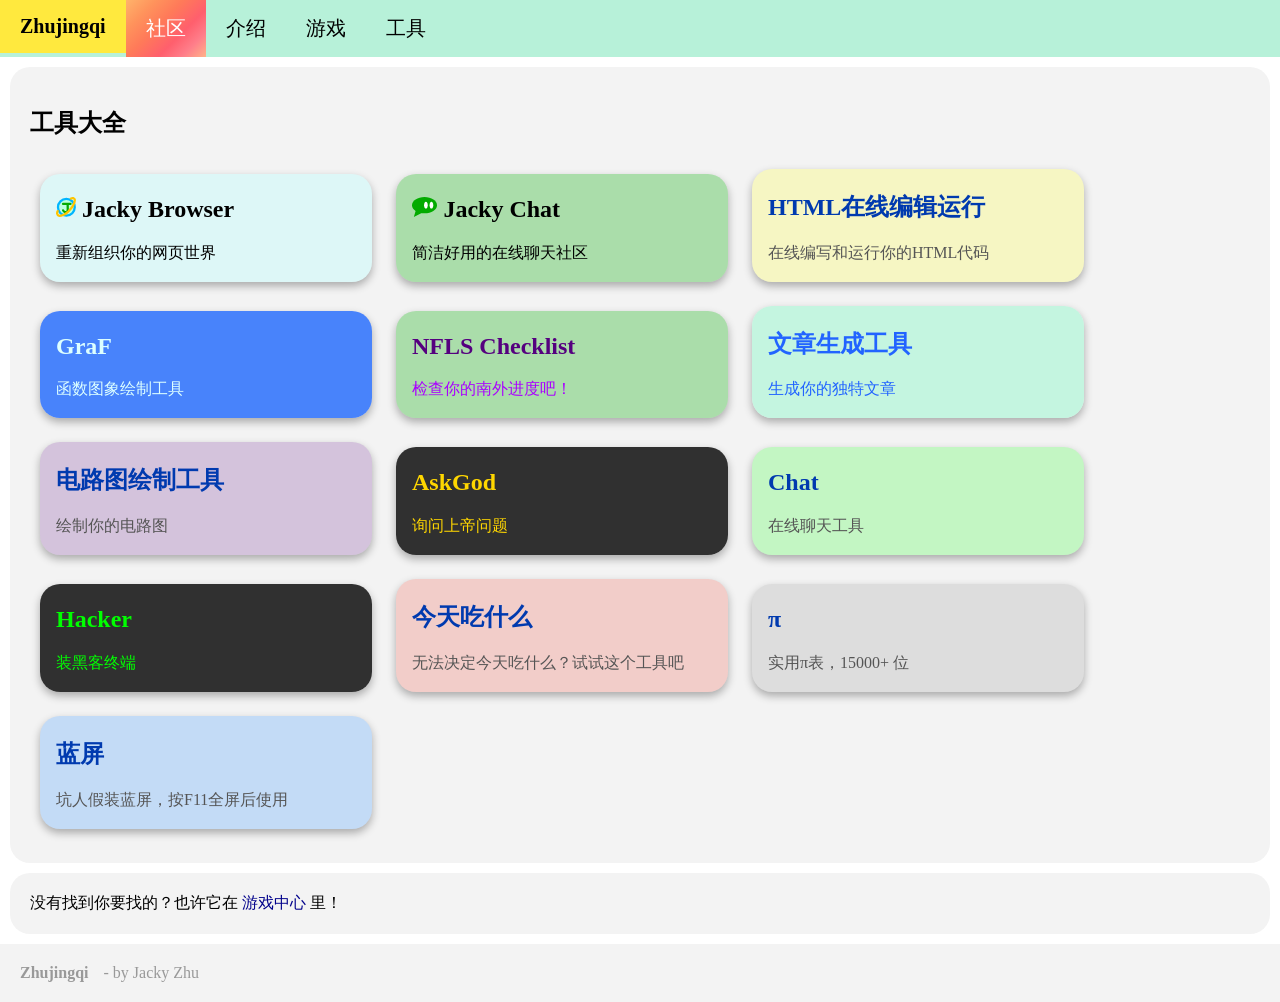
<file: tool/index.html>
<!DOCTYPE html>
<html>
	<head>
		<title>工具大全 - Zhujingqi</title>
		<meta charset="UTF-8">
		<meta name="viewport" content="width=device-width, initial-scale=1.0">
		<link id="maincss" rel="stylesheet" href="/css/main.css">
		<link id="barcss" rel="stylesheet" href="/css/bar.css">
		<link id="mobilecss" rel="stylesheet" href="/css/mobile.css">
		<link rel="icon" type="image/x-icon" href="/img/zjq.svg">
		<style>
			.card {
				box-shadow: 0 4px 8px 0 rgba(0, 0, 0, 0.3);
				transition: 0.3s;
				width: 300px;
				overflow: hidden;
				border-radius: 20px;
				margin: 10px;
				padding: 2px 16px;
				animation: appear 1s ease-in-out;
				display: inline-block;
			}

			.card:hover {
				box-shadow: 0 10px 18px 0 rgba(0, 0, 0, 0.4);
			}

			.card h2 {
				color: #003aaf;
			}

			.card p {
				color: #555;
			}
		</style>
	</head>
	<body>
		<div class="bar">
			<a href="/index.html" class="zjq"><b>Zhujingqi</b></a>
			<a href="/hub/"
				style="background:linear-gradient(135deg,#ffb36b 0%,#ff935c 22%,#ff7a59 42%,#ff5f6d 65%,#ff7e8a 82%,#ffb38a 100%);color:#fff;">社区</a>
			<a href="/me/">介绍</a>
			<a href="/game/">游戏</a>
			<a href="/tool/">工具</a>
		</div>
		<div class="text">
			<h2>工具大全</h2>
			<a href="/tool/jackybrowser/">
				<div class="card" style="background-color: rgba(170, 255, 255, 0.3);">
					<h2 style="color:#000; !important"><img src="/tool/jackybrowser/icon.svg"
							style="height: 20px; width: auto;" /> Jacky Browser</h2>
					<p style="color:#000; !important">重新组织你的网页世界</p>
				</div>
			</a>
			<a href="/chat/">
				<div class="card" style="background-color: rgba(0, 170, 0, 0.3);">
					<h2 style="color:#000; !important"><img src="/chat/icon.svg" style="height: 20px; width: auto;" />
						Jacky Chat</h2>
					<p style="color:#000; !important">简洁好用的在线聊天社区</p>
				</div>
			</a>
			<a href="editor.html">
				<div class="card" style="background-color: rgba(255, 255, 0, 0.2);">
					<h2>HTML在线编辑运行</h2>
					<p>在线编写和运行你的HTML代码</p>
				</div>
			</a>
			<a href="graf.html">
				<div class="card" style="background-color: rgba(0, 85, 255, 0.7);">
					<h2 style="color:#dff; !important">GraF</h2>
					<p style="color:#dff; !important">函数图象绘制工具</p>
				</div>
			</a>
			<a href="nfls_checklist.html">
				<div class="card" style="background-color: rgba(0, 170, 0, 0.3);">
					<h2 style="color:#55007f; !important">NFLS Checklist</h2>
					<p style="color:#aa00ff; !important">检查你的南外进度吧！</p>
				</div>
			</a>
			<a href="writer.html">
				<div class="card" style="background-color: rgba(177, 247, 217, 0.7);">
					<h2 style="color:#2264ff; !important">文章生成工具</h2>
					<p style="color:#2264ff; !important">生成你的独特文章</p>
				</div>
			</a>
			<a href="circuit/index.html">
				<div class="card" style="background-color: rgba(85, 0, 127, 0.2);">
					<h2>电路图绘制工具</h2>
					<p>绘制你的电路图</p>
				</div>
			</a>
			<a href="askgod.html">
				<div class="card" style="background-color: rgba(0, 0, 0, 0.8);">
					<h2 style="color:#ffd700; !important">AskGod</h2>
					<p style="color:#ffd700; !important">询问上帝问题</p>
				</div>
			</a>
			<a href="chat.html">
				<div class="card" style="background-color: rgba(0, 255, 0, 0.2);">
					<h2>Chat</h2>
					<p>在线聊天工具</p>
				</div>
			</a>
			<a href="hacker.html">
				<div class="card" style="background-color: rgba(0, 0, 0, 0.8);">
					<h2 style="color:#0f0; !important">Hacker</h2>
					<p style="color:#0f0; !important">装黑客终端</p>
				</div>
			</a>
			<a href="eat.html">
				<div class="card" style="background-color: rgba(232, 54, 31, 0.2)">
					<h2>今天吃什么</h2>
					<p>无法决定今天吃什么？试试这个工具吧</p>
				</div>
			</a>
			<a href="pi.html">
				<div class="card" style="background-color: rgba(130, 130, 130, 0.2)">
					<h2>&pi;</h2>
					<p>实用&pi;表，15000+ 位</p>
				</div>
			</a>
			<a href="bluedeath.html">
				<div class="card" style="background-color: rgba(0, 123, 255, 0.2)">
					<h2>蓝屏</h2>
					<p>坑人假装蓝屏，按F11全屏后使用</p>
				</div>
			</a>
		</div>
		<div class="text">
			没有找到你要找的？也许它在 <a href="/game/">游戏中心</a> 里！
		</div>
		<div class="bottom">
			<a href="/index.html"><b>Zhujingqi</b></a>
			- by Jacky Zhu
		</div>
	</body>
</html>
</file>
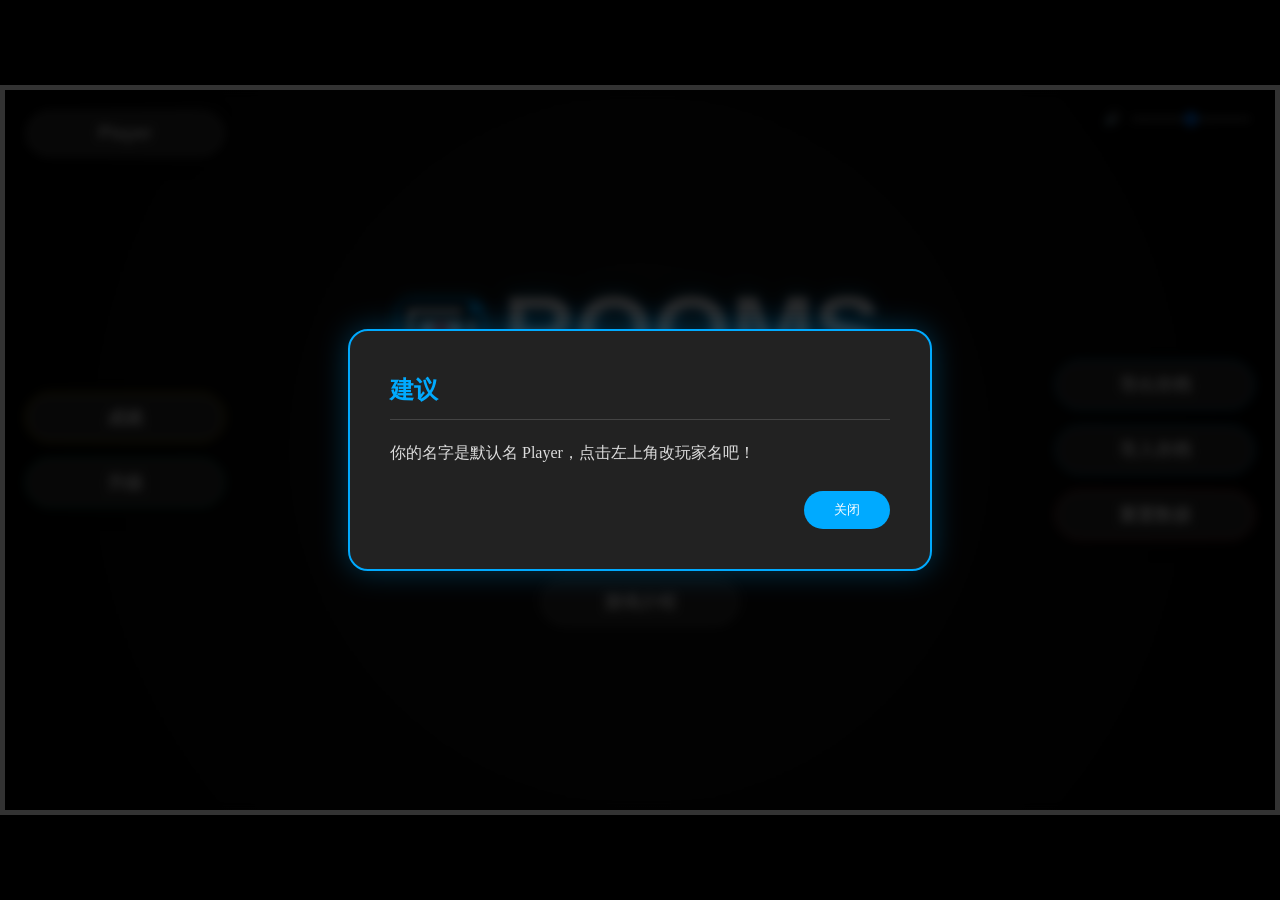
<file: game/rooms/index.html>
<!DOCTYPE html>
<html>
	<head>
		<meta charset="UTF-8">
		<meta name="viewport" content="width=device-width, initial-scale=1.0, maximum-scale=1.0, user-scalable=no">
		<title>ROOMS - Zhujingqi</title>
		<style>
			* {
				-webkit-user-select: none;
				-moz-user-select: none;
				-ms-user-select: none;
				user-select: none;
			}

			body {
				margin: 0;
				background: #000;
				display: flex;
				justify-content: center;
				align-items: center;
				height: 100vh;
				overflow: hidden;
			}

			#game-container {
				position: relative;
				box-shadow: 0 0 50px rgba(0, 0, 0, 0.9);
				border: 5px solid #333;
				width: min(100vw, calc(100vh * 16 / 9));
				height: min(100vh, calc(100vw * 9 / 16));
				aspect-ratio: 16 / 9;
				background: #1a1a1a;
			}

			#game-canvas {
				width: 1280px;
				height: 720px;
				image-rendering: pixelated;
				transform-origin: top left;
			}

			canvas {
				display: block;
				background: #1a1a1a;
				position: absolute;
				inset: 0;
				width: 100%;
				height: 100%;
			}

			#ui-layer {
				position: absolute;
				top: clamp(12px, 8vh, 110px);
				left: clamp(12px, 2vw, 30px);
				font-size: clamp(16px, 2vw, 28px);
				color: #fff;
				font-weight: bold;
				text-shadow: 0 0 10px rgba(0, 255, 255, 0.5), 2px 2px 2px #000;
				pointer-events: none;
				z-index: 10;
				display: none;
			}

			#ui-layer.supply {
				color: gold;
				text-shadow: 0 0 10px rgba(255, 215, 0, 0.8), 2px 2px 2px #000;
			}

			#score-layer {
				position: absolute;
				top: 150px;
				left: 30px;
				color: #0f0;
				font-size: 24px;
				font-weight: bold;
				text-shadow: 1px 1px 2px #000;
				z-index: 10;
				display: none;
			}

			#gold-display {
				position: absolute;
				top: 185px;
				left: 30px;
				color: gold;
				font-size: 24px;
				font-weight: bold;
				text-shadow: 1px 1px 2px #000;
				z-index: 10;
				display: none;
			}

			#minimap {
				position: absolute;
				top: 10px;
				right: 10px;
				width: clamp(80px, 10vw, 120px);
				height: clamp(80px, 10vw, 120px);
				background: rgba(0, 0, 0, 0.5);
				border: 1px solid #555;
				border-radius: 4px;
				z-index: 10;
				display: none;
			}

			#start-screen {
				position: relative;
				top: 0;
				left: 0;
				width: 100%;
				height: 100%;
				background: radial-gradient(circle, #1a1a1a 0%, #000 100%);
				display: flex;
				flex-direction: column;
				justify-content: center;
				align-items: center;
				z-index: 500;
				transition: opacity 1s;
			}

			.title-wrapper {
				display: flex;
				align-items: center;
				margin-bottom: 50px;
			}

			.title-icon {
				width: 80px;
				height: auto;
				object-fit: contain;
				margin-right: 20px;
				border-radius: 10px;
				border: 2px solid #0af;
				box-shadow: 0 0 15px #0af;
			}

			#start-screen h1 {
				font-size: clamp(42px, 8vw, 100px);
				color: #fff;
				margin: 0;
				letter-spacing: 0px;
				text-shadow: 0 0 20px rgba(0, 170, 255, 0.8), 4px 4px 0px #333;
				font-family: "Arial Black", sans-serif;
			}

			#volume-box {
				position: absolute;
				top: 12px;
				right: 12px;
				display: flex;
				align-items: center;
				gap: 8px;
				padding: 8px 10px;
				border-radius: 10px;
				background: rgba(0, 0, 0, 0.45);
				color: #fff;
				z-index: 999;
				font-size: 14px;
			}

			#volume-slider {
				-webkit-appearance: none;
				width: 120px;
				height: 6px;
				border-radius: 3px;
				background: #444;
				outline: none;
				cursor: pointer;
				transition: 0.2s;
			}

			.menu-buttons {
				display: flex;
				flex-direction: column;
				gap: 20px;
				align-items: center;
			}

			.btn {
				padding: clamp(10px, 1.2vw, 12px) clamp(28px, 4vw, 60px);
				font-size: clamp(16px, 2vw, 22px);
				color: white;
				border: none;
				border-radius: 30px;
				cursor: pointer;
				transition: all 0.3s;
				box-shadow: 0 5px 15px rgba(0, 0, 0, 0.5);
				font-weight: bold;
			}

			#start-btn {
				background: linear-gradient(45deg, #0078ff, #00d4ff);
				width: 200px;
				font-size: 18px;
				padding: 12px;
			}

			#start-btn:hover {
				transform: scale(1.08);
				box-shadow: 0 0 25px rgba(0, 212, 255, 0.6);
			}

			.sub-btn {
				background: #333;
				color: #fff;
				width: 200px;
				font-size: 18px;
				border: 1px solid #555;
				z-index: 999;
			}

			.sub-btn:hover {
				background: #444;
				color: #0af;
				border-color: #0af;
			}

			#modal-overlay {
				position: absolute;
				top: 0;
				left: 0;
				width: 100%;
				height: 100%;
				background: rgba(0, 0, 0, 0.85);
				display: none;
				justify-content: center;
				align-items: center;
				z-index: 10000;
				backdrop-filter: blur(5px);
			}

			#modal-content {
				background: #222;
				border: 2px solid #0af;
				border-radius: 20px;
				padding: 40px;
				max-width: 500px;
				width: 80%;
				color: #ddd;
				position: relative;
				box-shadow: 0 0 30px rgba(0, 170, 255, 0.3);
				line-height: 1.6;
			}

			#modal-content h2 {
				color: #0af;
				margin-top: 0;
				border-bottom: 1px solid #444;
				padding-bottom: 10px;
			}

			#modal-close {
				margin-top: 25px;
				background: #0af;
				border: none;
				color: white;
				padding: 10px 30px;
				border-radius: 20px;
				cursor: pointer;
				float: right;
				transition: 0.2s;
			}

			#modal-close:hover {
				background: #00d4ff;
			}

			#pause-menu {
				position: absolute;
				top: 0;
				left: 0;
				width: 100%;
				height: 100%;
				background: rgba(0, 0, 0, 0.8);
				display: none;
				flex-direction: column;
				justify-content: center;
				align-items: center;
				color: white;
				z-index: 100;
			}

			#pause-menu h1 {
				font-size: clamp(32px, 5vw, 60px);
				margin-bottom: 40px;
				letter-spacing: 10px;
				color: #0af;
				text-shadow: 0 0 20px rgba(0, 170, 255, 0.5);
			}

			#resume-btn {
				padding: 15px 50px;
				font-size: 24px;
				background: #0af;
				color: white;
				border: none;
				border-radius: 30px;
				cursor: pointer;
				transition: transform 0.2s;
			}

			#resume-btn:hover {
				background: #00d4ff;
				transform: scale(1.05);
			}

			#achievement-modal {
				position: fixed;
				inset: 0;
				display: none;
				justify-content: center;
				align-items: center;
				background: rgba(0, 0, 0, 0.85);
				z-index: 1200;
				overflow: hidden;
			}

			#achievement-modal .modal-content {
				background: #222;
				border: 2px solid #0af;
				border-radius: 20px;
				padding: 40px;
				max-width: 500px;
				width: 80%;
				color: #ddd;
				box-shadow: 0 0 30px rgba(0, 170, 255, 0.3);
			}

			.modal {
				position: fixed;
				top: 0;
				left: 0;
				width: 100%;
				height: 100%;
				background: rgba(0, 0, 0, 0.85);
				display: none;
				justify-content: center;
				align-items: center;
				z-index: 2000;
			}

			.modal-content {
				background: #222;
				border: 2px solid #0af;
				padding: 30px;
				border-radius: 20px;
				position: relative;
				box-shadow: 0 0 30px rgba(0, 170, 255, 0.4);
			}

			.sidebar-buttons {
				position: absolute;
				left: 20px;
				top: 50%;
				transform: translateY(-50%);
				display: flex;
				flex-direction: column;
				gap: 15px;
				z-index: 999 !important;
			}

			.sidebar-buttons-right {
				position: absolute;
				right: 20px;
				top: 50%;
				transform: translateY(-50%);
				display: flex;
				flex-direction: column;
				gap: 15px;
				z-index: 999 !important;
			}

			.achievement-grid {
				display: grid;
				grid-template-columns: repeat(3, 1fr);
				gap: 10px;
				max-height: 400px;
				overflow-y: auto;
				scrollbar-width: none;
				-ms-overflow-style: none;
			}

			.achievement-grid::-webkit-scrollbar {
				display: none;
			}

			.achievement-card {
				background: rgba(255, 255, 255, 0.1);
				border: 2px solid #555;
				padding: 10px;
				border-radius: 20px;
				text-align: center;
				transition: all 0.3s;
				filter: grayscale(100%);
				opacity: 0.6;
			}

			.achievement-card.unlocked {
				filter: grayscale(0%);
				opacity: 1;
				border-color: #ffd700;
				box-shadow: 0 0 10px rgba(255, 215, 0, 0.4);
				background: rgba(255, 215, 0, 0.1);
			}

			.achievement-card h4 {
				margin: 5px 0;
				font-size: 18px;
				color: #fff;
			}

			.achievement-card p {
				margin: 0;
				font-size: 11px;
				color: #ccc;
			}

			.achievement-toast {
				position: fixed;
				top: 20px;
				right: -350px;
				width: 280px;
				background: rgba(0, 0, 0, 0.9);
				border: 2px solid #ffd700;
				border-radius: 20px;
				padding: 15px;
				display: flex;
				align-items: center;
				gap: 12px;
				box-shadow: 0 0 20px rgba(255, 215, 0, 0.3);
				z-index: 9999;
				transition: right 0.5s cubic-bezier(0.175, 0.885, 0.32, 1.275);
				pointer-events: none;
			}

			.achievement-toast.show {
				right: 20px;
			}

			.achievement-toast .icon {
				font-size: 24px;
				background: #ffd700;
				width: 40px;
				height: 40px;
				display: flex;
				align-items: center;
				justify-content: center;
				border-radius: 8px;
				color: #000;
				flex-shrink: 0;
			}

			.achievement-toast .text h5 {
				margin: 0;
				color: #ffd700;
				font-size: 16px;
			}

			.achievement-toast .text p {
				margin: 3px 0 0 0;
				color: #eee;
				font-size: 12px;
			}

			.upgrade-grid {
				display: grid;
				grid-template-columns: 1fr 1fr;
				gap: 15px;
				max-height: 400px;
				overflow-y: auto;
				scrollbar-width: none;
				-ms-overflow-style: none;
			}

			.upgrade-grid::-webkit-scrollbar {
				display: none;
			}

			.upgrade-card {
				background: rgba(255, 255, 255, 0.05);
				padding: 15px;
				border-radius: 20px;
				border: 1px solid #444;
				display: flex;
				justify-content: space-between;
				align-items: center;
			}

			.upgrade-card .name {
				font-weight: bold;
				color: #fff;
			}

			.upgrade-card .level {
				font-size: 12px;
				color: #0af;
			}

			.buy-btn {
				background: #00aa7f;
				color: white;
				border: none;
				padding: 8px 12px;
				border-radius: 20px;
				cursor: pointer;
			}

			.buy-btn.max {
				background: #555;
				cursor: default;
			}

			#rank-modal h2 {
				margin: 0;
				color: #0af;
			}

			#rank-modal .rank-header {
				display: flex;
				justify-content: space-between;
				align-items: center;
				gap: 10px;
				margin-bottom: 12px;
				padding-right: 40px;
			}

			#rank-modal .rank-tabs {
				display: flex;
				gap: 10px;
				margin-bottom: 12px;
			}

			#rank-modal .rank-tabs button {
				flex: 1;
				background: #333;
				color: #fff;
				border: 1px solid #555;
				border-radius: 20px;
				padding: 8px 12px;
				cursor: pointer;
				transition: 0.2s;
			}

			#rank-modal .rank-tabs button:hover {
				background: #444;
			}

			.rank-grid {
				display: grid;
				grid-template-columns: 1fr;
				gap: 10px;
				width: min(400px, 90vw);
				max-height: min(400px, 70vh);
				overflow-y: auto;
				scrollbar-width: none;
				-ms-overflow-style: none;
				color: #eee;
				font-size: 18px;
			}

			.rank-grid::-webkit-scrollbar {
				display: none;
			}

			.rank-card {
				background: rgba(255, 255, 255, 0.05);
				border: 1px solid #444;
				padding: 12px 14px;
				border-radius: 20px;
				display: grid;
				grid-template-columns: 48px 1fr auto;
				align-items: center;
				gap: 10px;
			}

			.rank-card.top1 {
				border-color: #ffd700;
				background: rgba(255, 215, 0, 0.08);
				box-shadow: 0 0 10px rgba(255, 215, 0, 0.18);
			}

			.rank-card .rank-no {
				font-weight: bold;
				color: #0af;
			}

			.rank-card .rank-name {
				overflow: hidden;
				text-overflow: ellipsis;
				white-space: nowrap;
			}

			.rank-card .rank-value {
				color: #fff;
				font-weight: bold;
			}

			#rank-status {
				margin-top: 10px;
				opacity: 0.75;
				font-size: 12px;
				color: #eee;
			}

			#modal-content,
			#achievement-modal .modal-content,
			.modal-content {
				max-width: min(500px, 90vw);
				max-height: min(80vh, 650px);
			}

			#modal-content,
			#achievement-modal .modal-content,
			.modal-content {
				overflow-y: auto;
			}

			#modal-content,
			#achievement-modal .modal-content,
			.modal-content {
				scrollbar-width: none;
				-ms-overflow-style: none;
			}

			#modal-content::-webkit-scrollbar,
			#achievement-modal .modal-content::-webkit-scrollbar,
			.modal-content::-webkit-scrollbar {
				display: none;
			}

			#achievement-btn {
				border-color: #ffd700;
			}

			#upgrade-btn {
				border-color: #00aa7f;
			}

			#rank-btn {
				border-color: #ffaa00;
			}

			#export-btn {
				border-color: #00aaff;
			}

			#import-btn {
				border-color: #00aaff;
			}

			#reset-btn {
				border-color: #ff5555;
			}

			#cmd-input {
				position: absolute;
				bottom: 20px;
				left: 20px;
				width: 300px;
				padding: 10px;
				font-size: 16px;
				background: rgba(0, 0, 0, 0.8);
				color: white;
				border: 1px solid #555;
				border-radius: 20px;
				display: none;
				z-index: 200;
				outline: none;
			}

			@media (max-width: 900px) {
				#volume-box {
					top: 8px;
					right: 8px;
					font-size: 11px;
					padding: 5px 7px;
					gap: 6px;
				}

				#volume-slider {
					width: 70px;
				}

				.sidebar-buttons,
				.sidebar-buttons-right {
					top: auto;
					bottom: 10px;
					transform: none;
					gap: 10px;
				}

				.sidebar-buttons {
					left: 10px;
				}

				.sidebar-buttons-right {
					right: 10px;
				}

				.btn {
					padding: 8px 18px;
					font-size: 14px;
					border-radius: 22px;
				}

				#start-btn,
				.sub-btn,
				#resume-btn {
					width: 120px;
					padding: 8px 12px;
					font-size: 14px;
				}

				#cmd-input {
					width: min(220px, calc(100vw - 24px));
					bottom: 10px;
					left: 10px;
					font-size: 13px;
					padding: 8px 10px;
				}

				#ui-layer {
					top: 30px;
					left: 12px;
					font-size: 15px;
				}

				#score-layer {
					top: 50px;
					left: 12px;
					font-size: 14px;
				}

				#gold-display {
					top: 70px;
					left: 12px;
					font-size: 14px;
				}

				#minimap {
					position: absolute;
					top: 100px;
					right: 10px;
					width: 50px;
					height: 50px;
				}

				#start-screen h1 {
					font-size: 46px;
				}

				#pause-menu h1 {
					font-size: 34px;
					letter-spacing: 4px;
				}

				.title-wrapper {
					margin-bottom: 28px;
				}

				.title-icon {
					width: 54px;
					margin-right: 12px;
				}

				.achievement-grid {
					grid-template-columns: 1fr 1fr;
				}

				.upgrade-grid {
					grid-template-columns: 1fr;
				}

				.rank-grid {
					width: min(300px, 90vw);
					font-size: 14px;
				}

				.rank-card {
					grid-template-columns: 32px 1fr auto;
					padding: 8px 10px;
				}

				.modal-content,
				#modal-content,
				#achievement-modal .modal-content {
					padding: 22px;
				}
			}

			#mobile-controls {
				display: none;
			}

			@media (max-width: 900px),
			(pointer: coarse) {
				#game-container.playing:not(.paused) #mobile-controls {
					display: block;
				}

				#mobile-controls {
					position: absolute;
					inset: 0;
					z-index: 3000;
					pointer-events: none;
					display: none;
				}

				#game-container.playing:not(.paused) #mobile-controls {
					display: block;
					pointer-events: auto;
				}

				.mobile-dpad,
				.mobile-actions {
					position: absolute;
					pointer-events: auto;
					touch-action: none;
					user-select: none;
					-webkit-user-select: none;
					-webkit-tap-highlight-color: transparent;
				}

				.mobile-dpad {
					left: 10px;
					bottom: 10px;
					display: grid;
					grid-template-columns: repeat(3, 40px);
					grid-template-rows: repeat(3, 40px);
					gap: 0px;
				}

				.mobile-actions {
					right: 14px;
					bottom: 14px;
					display: grid;
					grid-template-columns: repeat(2, 40px);
					gap: 8px;
					width: auto;
				}

				.mobile-btn {
					border: none;
					border-radius: 16px;
					background: rgba(255, 255, 255, 0.14);
					color: #fff;
					font-weight: bold;
					font-size: 16px;
					box-shadow: 0 4px 14px rgba(0, 0, 0, 0.35);
					backdrop-filter: blur(4px);
					-webkit-backdrop-filter: blur(4px);
				}

				.mobile-btn:active {
					transform: scale(0.96);
					background: rgba(0, 170, 255, 0.35);
				}

				.center-btn {
					opacity: 0;
					pointer-events: none;
				}

				.action-btn {
					height: 40px;
					width: 40px;
					margin: 2px;
					font-size: 14px;
					padding: 0 0px;
				}
			}
		</style>
	</head>
	<body>
		<div id="game-container">
			<div id="start-screen">
				<div class="title-wrapper">
					<img src="roomsicon.jpg" alt="Icon" class="title-icon" onerror="this.style.display='none'">
					<h1>ROOMS</h1>
				</div>
				<div class="menu-buttons">
					<button class="btn" id="start-btn">开始游戏</button>
					<button class="btn sub-btn" onclick="showModal('rules')">游戏规则</button>
					<button class="btn sub-btn" onclick="showModal('intro')">游戏介绍</button>
				</div>
			</div>
			<div style="position: absolute; top: 20px; left: 20px; z-index: 1000;">
				<button class="btn sub-btn" id="name-btn" onclick="openNameModal()">加载玩家名中...</button>
			</div>
			<div id="name-modal" class="modal" style="display:none;">
				<div class="modal-content" style="width: 350px; text-align: center;">
					<h3 style="color: #0af; margin-top: 0;">更改玩家名称</h3>
					<input type="text" id="name-input" placeholder="输入玩家名称..."
						style="width: 80%; padding: 10px; margin: 15px 0; background: #333; border: 1px solid #0af; color: white; border-radius: 20px; outline: none;">
					<div style="display: flex; gap: 10px; justify-content: center;">
						<button class="btn sub-btn" style="padding: 8px 20px; font-size: 14px; background: #555;"
							onclick="closeModal('name-modal')">取消</button>
						<button class="btn sub-btn" style="padding: 8px 20px; font-size: 14px;"
							onclick="saveName()">确定</button>
					</div>
				</div>
			</div>
			<div id="volume-box">
				<span>🔊</span>
				<input id="volume-slider" type="range" min="0" max="100" value="50">
			</div>
			<div class="sidebar-buttons">
				<button class="btn sub-btn" id="achievement-btn" onclick="openAchievements()">成就</button>
				<button class="btn sub-btn" id="upgrade-btn" onclick="openUpgrades()">升级</button>
				<button class="btn sub-btn" id="rank-btn" style="display: none !important;">排行榜</button>
			</div>
			<div class="sidebar-buttons-right">
				<button class="btn sub-btn" id="export-btn" onclick="exportGameStats()">导出存档</button>
				<button class="btn sub-btn" id="import-btn"
					onclick="document.getElementById('import-file').click()">导入存档</button>
				<button class="btn sub-btn" id="reset-btn" onclick="openResetModal()">重置数据</button>
			</div>
			<input type="file" id="import-file" accept=".json,application/json" style="display:none;">
			<div id="achievement-modal" class="modal">
				<div class="modal-content">
					<h2 style="color: #0af;">成就<span style="font-size: 15px; color: #888;">（下滑查看更多）</span></h2>
					<div class="achievement-grid" id="achievement-list">
					</div>
					<button class="btn sub-btn" onclick="closeModal('achievement-modal')">关闭</button>
				</div>
			</div>
			<div id="achievement-toast" class="achievement-toast">
				<div class="icon">🏆</div>
				<div class="text">
					<h5 id="toast-title">获得成就！</h5>
					<p id="toast-desc">成就内容</p>
				</div>
			</div>
			<div id="shop-modal" class="modal" style="display:none;">
				<div class="modal-content" style="width: 600px;">
					<h2 style="color: #0af; margin-top:0;">升级中心<span
							style="font-size: 15px; color: #888;">（下滑查看更多）</span></h2>
					<div id="shop-gold-display" style="color:gold; margin-bottom:15px; font-weight:bold;">金币: 0</div>
					<div id="upgrade-list" class="upgrade-grid"></div>
					<button class="btn sub-btn" style="margin-top:20px;" onclick="closeModal('shop-modal')">关闭</button>
				</div>
			</div>
			<div id="reset-modal" class="modal" style="display:none;">
				<div class="modal-content" style="width: 420px; text-align: center;">
					<h3 style="color: #ff5555; margin-top: 0;">重置数据</h3>
					<p style="color: #ddd; line-height: 1.6;">
						确定要重置存档吗？<br>
						这会清空玩家名、进度、升级、成就等所有数据。
					</p>
					<div style="display: flex; gap: 10px; justify-content: center; margin-top: 20px;">
						<button class="btn sub-btn" style="padding: 8px 20px; font-size: 14px; background: #555;"
							onclick="closeModal('reset-modal')">取消</button>
						<button class="btn sub-btn" style="padding: 8px 20px; font-size: 14px; background: #f55;"
							onclick="confirmResetGameStats()">确定</button>
					</div>
				</div>
			</div>
			<div id="rank-modal" class="modal">
				<div class="modal-content">
					<div class="rank-header">
						<h2>排行榜（目前有BUG）</h2>
					</div>
					<div class="rank-tabs">
						<button id="rank-tab-score" onclick="switchRankTab('score')">最高分排行</button>
						<button id="rank-tab-gold" onclick="switchRankTab('gold')">金币排行</button>
					</div>
					<div id="rank-list" class="rank-grid"></div>
					<div id="rank-status"></div>
					<br>
					<button class="btn sub-btn" onclick="closeModal('rank-modal')">关闭</button>
				</div>
			</div>
			<div id="modal-overlay" onclick="closeModal(event)">
				<div id="modal-content" onclick="event.stopPropagation()">
					<h2 id="modal-title">标题</h2>
					<div id="modal-body">内容</div>
					<button id="modal-close"
						onclick="document.getElementById('modal-overlay').style.display='none'">关闭</button>
				</div>
			</div>
			<div id="ui-layer">FLOOR: 1</div>
			<div id="score-layer">SCORE: 0</div>
			<div id="gold-display">GOLD: 0</div>
			<div id="pause-menu">
				<h1>暂停</h1>
				<h3>ROOMS - <a style="color: #eee;" href="https://zhujingqi.com/">Zhujingqi</a></h3>
				<button id="resume-btn">继续游戏</button>
				<button class="btn sub-btn" style="margin-top:15px;" onclick="saveAndQuit()">保存退出</button>
			</div>
			<input type="text" id="cmd-input" placeholder="" autocomplete="off">
			<canvas id="game" width="1280" height="720"></canvas>
			<canvas id="minimap" width="150" height="150"></canvas>
			<div id="mobile-controls">
				<div class="mobile-dpad">
					<div></div>
					<button type="button" class="mobile-btn dir-btn" data-dir="up">▲</button>
					<div></div>
					<button type="button" class="mobile-btn dir-btn" data-dir="left">◀</button>
					<div class="mobile-btn center-btn"></div>
					<button type="button" class="mobile-btn dir-btn" data-dir="right">▶</button>
					<div></div>
					<button type="button" class="mobile-btn dir-btn" data-dir="down">▼</button>
					<div></div>
				</div>
				<div class="mobile-actions">
					<button type="button" class="mobile-btn action-btn" id="mobile-ult">B</button>
					<button type="button" class="mobile-btn action-btn" id="mobile-attack">A</button>
					<button type="button" class="mobile-btn action-btn" id="mobile-flag">F</button>
					<button type="button" class="mobile-btn action-btn" id="mobile-pause">ESC</button>
				</div>
			</div>
		</div>
		<script>
			const canvas = document.getElementById('game');
			const ctx = canvas.getContext('2d');
			const mini = document.getElementById('minimap');
			const mctx = mini.getContext('2d');
			const uiLayer = document.getElementById('ui-layer');
			const scoreLayer = document.getElementById('score-layer');
			const goldDisplay = document.getElementById('gold-display');
			const pauseMenu = document.getElementById('pause-menu');
			const resumeBtn = document.getElementById('resume-btn');
			const cmdInput = document.getElementById('cmd-input');
			const startScreen = document.getElementById('start-screen');
			const startBtn = document.getElementById('start-btn');
			const achievementBtn = document.getElementById('achievement-btn');
			const upgradeBtn = document.getElementById('upgrade-btn');
			const nameBtn = document.getElementById('name-btn');
			const exportBtn = document.getElementById('export-btn');
			const importBtn = document.getElementById('import-btn');
			const resetBtn = document.getElementById('reset-btn');
			const rankBtn = document.getElementById('rank-btn');
			rankBtn?.addEventListener('click', openRankModal);
			canvas.addEventListener('contextmenu', e => e.preventDefault());
			document.querySelectorAll('.dir-btn').forEach(btn => {
				bindHoldButton(btn, btn.dataset.dir);
			});
			document.getElementById('mobile-attack')?.addEventListener('pointerdown', e => {
				e.preventDefault();
				tapVirtualKey(' ');
			});
			document.getElementById('mobile-ult')?.addEventListener('pointerdown', e => {
				e.preventDefault();
				tapVirtualKey('Shift');
			});
			document.getElementById('mobile-flag')?.addEventListener('pointerdown', e => {
				e.preventDefault();
				tapVirtualKey('f');
			});
			document.getElementById('mobile-pause')?.addEventListener('pointerdown', e => {
				e.preventDefault();
				tapVirtualKey('Escape');
			});
			const ROOM_WIDTH = 1000,
				ROOM_HEIGHT = 600;
			const PLAYER_SIZE = 40,
				PLAYER_SPEED = 4.0,
				SWORD_LENGTH = 55;
			const ENEMY_SIZE = 40,
				ENEMY_SPEED = 1.3;
			const PROJECTILE_SPEED = 5;
			const PLAYER_ULT_RANGE = PLAYER_SIZE / 2 + SWORD_LENGTH + 40;
			const FAST_ENEMY_SPEED = 1.55;
			const FAST_ENEMY_ULT_COOLDOWN = 300;
			const FAST_ENEMY_ULT_DAMAGE = 2;
			const FAST_ENEMY_ULT_COLOR = 'cyan';
			const FAST_ENEMY_TRIGGER_FRAMES = 30;
			const FAST_ENEMY_ULT_RANGE = PLAYER_ULT_RANGE - 18;
			const BOMB_TRIGGER_RANGE = PLAYER_ULT_RANGE + 40;
			const BOMB_EXPLOSION_DELAY = 180;
			const BOMB_DAMAGE = 4;
			let difficulty = 1;
			let score = 0;
			let goldCount = 0;
			let isPaused = false;
			let isCmdMode = false;
			let gameStarted = false;
			let rooms = [];
			let projectiles = [];
			let keys = {};
			const mobileHold = {
				up: false,
				down: false,
				left: false,
				right: false
			};
			const moveKeyMap = {
				up: ['arrowup', 'w'],
				down: ['arrowdown', 's'],
				left: ['arrowleft', 'a'],
				right: ['arrowright', 'd']
			};

			function setMoveKey(dir, down) {
				const list = moveKeyMap[dir];
				if (!list) return;
				list.forEach(k => {
					keys[k] = down;
				});
				mobileHold[dir] = down;
			}

			function tapVirtualKey(key) {
				if (!gameStarted) return;
				document.dispatchEvent(new KeyboardEvent('keydown', {
					key,
					bubbles: true
				}));
				setTimeout(() => {
					document.dispatchEvent(new KeyboardEvent('keyup', {
						key,
						bubbles: true
					}));
				}, 40);
			}

			function bindHoldButton(btn, dir) {
				if (!btn) return;
				const down = e => {
					e.preventDefault();
					setMoveKey(dir, true);
				};
				const up = e => {
					e.preventDefault();
					setMoveKey(dir, false);
				};
				btn.addEventListener('pointerdown', down);
				btn.addEventListener('pointerup', up);
				btn.addEventListener('pointercancel', up);
				btn.addEventListener('pointerleave', up);
			}
			let gameState = 'playing';
			let endingY = 0;
			let endingButtonShown = false;
			const endingLines = [
				'ROOMS',
				'',
				'制作人',
				'Jacky',
				'',
				'策划 / 设计 / 美术 / 编剧',
				'Jacky',
				'',
				'程序编写',
				'Jacky',
				'',
				'音乐与音效',
				'Jacky（Google Gemini、BeepBox）',
				'',
				'特别鸣谢',
				'',
				'操作系统',
				'你的脑子',
				'你的手',
				'',
				'感谢你一路走到这里，',
				'按下每一次开始，',
				'探索、失败、再来一次、通关。',
				'',
				'这里不是终点，',
				'旅程并没有真正结束。',
				'或许，这只是一个开始？',
				'',
				'继续前进吧……'
			];

			function stopAllAudio() {
				[bgmAudio, hitAudio, bighitAudio, coinAudio, heartAudio, winAudio, dieAudio].forEach(a => {
					try {
						a.pause();
						a.currentTime = 0;
					} catch (e) {}
				});
			}
			const endingOverlay = (() => {
				const el = document.createElement('div');
				el.id = 'ending-overlay';
				el.style.cssText = `
					position:fixed;
					inset:0;
					display:none;
					z-index:99999;
					background:transparent;
					color:#fff;
					overflow:hidden;
					pointer-events:auto;
				`;
				el.innerHTML = `
					<button class="btn sub-btn" id="ending-continue-btn" style="
						position:absolute;
						left:50%;
						bottom:42px;
						transform:translateX(-50%);
						display:none;
						cursor:pointer;
						pointer-events:auto;
					">继续游戏</button>
				`;
				document.body.appendChild(el);
				return el;
			})();
			const endingContinueBtn = endingOverlay.querySelector('#ending-continue-btn');
			endingOverlay.addEventListener('click', () => {
				if (!endingButtonShown) {
					endingButtonShown = true;
					endingContinueBtn.style.display = 'block';
				}
			});

			function startEnding() {
				if (gameState !== 'playing') return;
				gameState = 'ending';
				endingY = canvas.height + 60;
				endingButtonShown = false;
				document.getElementById('volume-box').style.display = 'none';
				stopAllAudio();
				isPaused = false;
				pauseMenu.style.display = 'none';
				document.getElementById('game-container').classList.remove('playing');
				document.getElementById('game-container').classList.remove('paused');
				uiLayer.style.display = 'none';
				scoreLayer.style.display = 'none';
				goldDisplay.style.display = 'none';
				mini.style.display = 'none';
				endingOverlay.style.display = 'block';
				endingContinueBtn.style.display = 'none';
			}

			function updateEnding() {
				endingY -= 0.6;
				let totalH = 0;
				for (const line of endingLines) {
					if (line === '') {
						totalH += 24;
					} else if (line === 'ROOMS') {
						totalH += 52;
					} else {
						totalH += 38;
					}
				}
				if (!endingButtonShown && endingY + totalH < 400) {
					endingButtonShown = true;
					endingContinueBtn.style.display = 'block';
				}
			}

			function drawEnding() {
				ctx.fillStyle = '#000';
				ctx.fillRect(0, 0, canvas.width, canvas.height);
				ctx.textAlign = 'center';
				ctx.fillStyle = '#fff';
				let y = endingY;
				for (const line of endingLines) {
					if (line === '') {
						y += 24;
						continue;
					}
					if (line === 'ROOMS') {
						ctx.font = 'bold 34px Arial';
						ctx.fillText(line, canvas.width / 2, y);
						y += 52;
					} else {
						ctx.font = '24px Arial';
						ctx.fillText(line, canvas.width / 2, y);
						y += 38;
					}
				}
			}
			endingContinueBtn.addEventListener('click', () => {
				endingOverlay.style.display = 'none';
				endingContinueBtn.style.display = 'none';
				gameState = 'playing';
				difficulty = 21;
				uiLayer.style.display = 'block';
				scoreLayer.style.display = 'block';
				goldDisplay.style.display = 'block';
				mini.style.display = stats.hasMinimap ? 'block' : 'none';
				document.getElementById('volume-box').style.display = 'block';
				startBgm();
				initLevel();
			});
			let trans = {
				active: false,
				progress: 0,
				fromRoom: null,
				toRoom: null,
				offsetX: 0,
				offsetY: 0,
				pStartX: 0,
				pStartY: 0,
				pEndX: 0,
				pEndY: 0
			};
			let levelTrans = {
				active: false,
				state: 0,
				alpha: 0,
				timer: 0
			};
			let deathTrans = {
				active: false,
				state: 0,
				alpha: 0,
				timer: 0
			};
			let player = {
				x: canvas.width / 2,
				y: canvas.height / 2,
				room: null,
				lastRoom: null,
				dx: 0,
				dy: 0,
				lastMove: {
					dx: 0,
					dy: -1
				},
				attacking: false,
				attackCooldown: 0,
				ulting: false,
				ultCooldown: 0,
				ultFrames: 0,
				swordFrames: 0,
				roomTransitionFrames: 0,
				maxHearts: 10,
				hearts: 10,
				hitCooldown: 0,
				knockback: {
					x: 0,
					y: 0,
					frames: 0
				}
			};
			const achievements = [{
					id: 'start',
					title: '启程',
					desc: '通过第1层',
					type: 'level',
					goal: 2
				},
				{
					id: 'supply',
					title: '获得补给',
					desc: '到达第5层',
					type: 'level',
					goal: 5
				},
				{
					id: 'deep',
					title: '深入密室',
					desc: '到达第10层',
					type: 'level',
					goal: 10
				},
				{
					id: 'exp',
					title: '最终的胜利？',
					desc: '到达第20层',
					type: 'level',
					goal: 20
				},
				{
					id: 'victory',
					title: '无尽深渊',
					desc: '到达第50层',
					type: 'level',
					goal: 50
				},

				{
					id: 'kill1',
					title: '怪物杀手',
					desc: '击杀1个怪物',
					type: 'kills',
					goal: 1
				},
				{
					id: 'kill20',
					title: '业余杀手',
					desc: '击杀20个怪物',
					type: 'kills',
					goal: 20
				},
				{
					id: 'kill80',
					title: '资深杀手',
					desc: '击杀80个怪物',
					type: 'kills',
					goal: 80
				},
				{
					id: 'kill150',
					title: '杀怪王',
					desc: '击杀150个怪物',
					type: 'kills',
					goal: 150
				},
				{
					id: 'kill250',
					title: '杀怪魔',
					desc: '击杀250个怪物',
					type: 'kills',
					goal: 250
				},

				{
					id: 'death1',
					title: '失败乃成功之母',
					desc: '死亡1次',
					type: 'deaths',
					goal: 1
				},
				{
					id: 'death20',
					title: '手滑大赛一等奖',
					desc: '死亡20次',
					type: 'deaths',
					goal: 20
				},
				{
					id: 'death50',
					title: '手滑大仙',
					desc: '死亡50次',
					type: 'deaths',
					goal: 50
				},

				{
					id: 'gold150',
					title: '金币收藏家',
					desc: '获得150金币',
					type: 'gold',
					goal: 150
				},
				{
					id: 'gold500',
					title: '家有金矿',
					desc: '获得500金币',
					type: 'gold',
					goal: 500
				}
			];
			const defaultStats = {
				playerName: "Player",
				maxLevel: 0,
				totalKills: 0,
				totalGold: 0,
				totalScore: 0,
				deaths: 0,
				highScore: 0,
				currentHearts: 10,
				hasMinimap: false,
				unlockedAchievements: [],
				upgrades: {
					atkPower: 1,
					atkSpeed: 1,
					atkRange: 1,
					ultPower: 1,
					ultSpeed: 1,
					ultRange: 1,
					knockback: 1,
					hp: 1,
					speed: 1
				}
			};
			let stats = JSON.parse(localStorage.getItem('gameStats') || 'null') || JSON.parse(JSON.stringify(defaultStats));
			stats.upgrades ??= JSON.parse(JSON.stringify(defaultStats.upgrades));
			stats.unlockedAchievements ??= [];
			stats.playerName ??= "Player";
			stats.totalGold ??= 0;
			stats.totalScore ??= 0;
			stats.highScore ??= 0;
			stats.currentHearts ??= 10;
			stats.hasMinimap ??= false;
			mini.style.display = stats.hasMinimap ? 'block' : 'none';
			checkAchievements();
			score = stats.totalScore || 0;
			goldCount = stats.totalGold || 0;
			localStorage.setItem('gameStats', JSON.stringify(stats));
			const upgradeConfig = {
				atkPower: [0, 2, 3, 4],
				atkSpeed: [0, 30, 24, 18],
				atkRange: [0, 70, 85, 100],
				ultPower: [0, 4, 5, 6],
				ultSpeed: [0, 600, 540, 480],
				ultRange: [0, 120, 140, 160],
				knockback: [0, 15, 25, 35],
				hp: [0, 10, 11, 12],
				speed: [0, 5, 6, 7],
			};
			const UPGRADE_COSTS = [0, 0, 80, 150];

			function showModal(type) {
				const overlay = document.getElementById('modal-overlay');
				const title = document.getElementById('modal-title');
				const body = document.getElementById('modal-body');
				if (type === 'rules') {
					title.innerText = '游戏规则与功能';
					body.innerHTML = `
            <p>1. <b>移动</b>: <b>WASD</b> 或 <b>方向键</b> 控制角色移动。</p>
            <p>2. <b>攻击</b>: <b>鼠标左键</b> 或 <b>空格键</b> 进行出剑。（移动端: <b>A</b>）</p>
            <p>3. <b>技能</b>: <b>鼠标右键</b> 或 <b>Shift键</b> 释放大招。（移动端: <b>B</b>）</p>
            <p>4. <b>目标</b>: 击败房间内所有敌人以解锁通往下一个房间的门，寻找金色门并进入下一层。</p>
            <p>5. <b>收集</b>: 收集金币增加分数并升级，拾取红心恢复生命值。</p>
            <p>6. <b>标记</b>: 按 <b>F</b> 或 <b>鼠标中键</b> 在当前房间放置/撤销旗帜标记。</p>
			<p>7. <b>音效</b>: 滑动右上角的滑块以调节音量。</p>
			<p>8. <b>暂停</b>: 按下 <b>ESC</b> 键以暂停。</p>
			<p>9. <b>数据</b>: 自动保存至浏览器缓存，也可以导入存档、导出存档和重置数据。</p>
			<p>10. <b>成就</b>: 记录你的成就。</p>
			<p>11. <b>升级</b>: 使用金币提升技能与购买物品。</p>
			<p>12. <b>排行</b>: 查看全世界玩家的排行，互相竞争！</p>
        `;
				} else {
					title.innerText = '游戏介绍';
					body.innerHTML = `
			<h3>主题</h3>
            <p>
				ROOMS是一款动作生存游戏。
				你将被困在随机生成房间中，面对怪物的威胁。
				每一层都会变得更加危险和困难，更难找到出口，但也隐藏着金币和补给。
				利用灵活的走位和强大的技能，击败怪物，进入房间与房间连成的深渊吧！
			</p>
			<h3>制作人员</h3>
			<p>
			<li><b>制作人：</b>Jacky</li>
			<li><b>策划/设计/美术/编剧：</b>Jacky</li>
			<li><b>程序编写：</b>Jacky</li>
			<li><b>音乐与音效：</b>Jacky（Google Gemini、BeepBox）</li>
			</p>
			<p><a style="color: #eee;" href="https://zhujingqi.com/">Zhujingqi</a> · <a style="color: #eee;" href="https://github.com/zhujingqi/">GitHub</a></p>
        `;
				}
				overlay.style.display = 'flex';
			}
			const bgmAudio = new Audio('bgm.mp3');
			const hitAudio = new Audio('hit.mp3');
			const bighitAudio = new Audio('bighit.mp3');
			const coinAudio = new Audio('coin.mp3');
			const heartAudio = new Audio('heart.mp3');
			const winAudio = new Audio('win.mp3');
			const dieAudio = new Audio('die.mp3');
			bgmAudio.loop = true;
			let masterVolume = 0.5;

			function applyVolume() {
				bgmAudio.volume = masterVolume * 0.6;
				hitAudio.volume = masterVolume;
				bighitAudio.volume = masterVolume;
				coinAudio.volume = masterVolume;
				heartAudio.volume = masterVolume;
				winAudio.volume = masterVolume * 1.2;
				dieAudio.volume = masterVolume * 1.2;
			}

			function playSfx(audio) {
				if (!audio || isPaused || gameState !== 'playing') return;
				const a = audio.cloneNode();
				a.volume = audio.volume;
				a.play().catch(() => {});
			}

			function startBgm() {
				bgmAudio.currentTime = 0;
				bgmAudio.play().catch(() => {});
			}

			function stopBgm() {
				bgmAudio.pause();
				bgmAudio.currentTime = 0;
			}
			applyVolume();
			const volumeSlider = document.getElementById('volume-slider');
			if (volumeSlider) {
				volumeSlider.addEventListener('input', () => {
					masterVolume = Number(volumeSlider.value) / 100;
					applyVolume();
				});
			}

			function closeModal(e) {
				if (typeof e === 'string') {
					document.getElementById(e).style.display = 'none';
					return;
				}
				document.getElementById('modal-overlay').style.display = 'none';
			}
			startBtn.addEventListener('click', () => {
				startScreen.style.opacity = '0';
				achievementBtn.style.display = 'none';
				upgradeBtn.style.display = 'none';
				nameBtn.style.display = 'none';
				exportBtn.style.display = 'none';
				importBtn.style.display = 'none';
				resetBtn.style.display = 'none';
				rankBtn.style.display = 'none';
				setTimeout(() => {
					document.getElementById('game-container').classList.add('playing');
					document.getElementById('game-container').classList.remove('paused');
					startBgm();
					startScreen.style.display = 'none';
					applyUpgradesToPlayer();
					gameStarted = true;
					uiLayer.style.display = 'block';
					scoreLayer.style.display = 'block';
					goldDisplay.style.display = 'block';
					mini.style.display = stats.hasMinimap ? 'block' : 'none';
					goldCount = stats.totalGold || 0;
					score = stats.totalScore || 0;
					difficulty = stats.maxLevel > 0 ? stats.maxLevel : 1;
					initLevel();
					updateUI();
				}, 1000);
			});

			function shuffleArray(arr) {
				for (let i = arr.length - 1; i > 0; i--) {
					const j = Math.floor(Math.random() * (i + 1));
					[arr[i], arr[j]] = [arr[j], arr[i]];
				}
				return arr;
			}

			function spawnEnemiesForRoom(r) {
				r.enemies = [];
				if (r.id === 0 || (difficulty % 5 === 0)) return;
				let targetCount = Math.min(30, 1 + Math.floor(difficulty / 3) + Math.floor(Math.random() * 4));
				let counts = {
					zombie: 0,
					skeleton: 0,
					fast: 0,
					bomb: 0,
					swift: 0
				};
				if (difficulty >= 11) {
					counts.bomb = Math.min(3, Math.floor(difficulty / 4));
					counts.fast = Math.min(4, Math.floor(difficulty / 3));
					counts.skeleton = Math.min(6, Math.floor(difficulty / 2));
					counts.swift = Math.random() < 0.15 ? 1 : 0;
					counts.zombie = Math.max(0, targetCount - counts.bomb - counts.fast - counts.skeleton - counts.swift);
				} else if (difficulty >= 7) {
					counts.bomb = Math.min(3, Math.floor(difficulty / 4));
					counts.fast = Math.min(4, Math.floor(difficulty / 3));
					counts.skeleton = Math.min(6, Math.floor(difficulty / 2));
					counts.zombie = Math.max(0, targetCount - counts.bomb - counts.fast - counts.skeleton);
				} else if (difficulty >= 4) {
					counts.fast = 1;
					counts.skeleton = 2;
					counts.zombie = Math.max(3, targetCount - 3);
				} else {
					counts.skeleton = 1;
					counts.zombie = Math.max(1, targetCount - 1);
				}
				const enemyList = [];
				for (let i = 0; i < counts.zombie; i++) enemyList.push(Zombie);
				for (let i = 0; i < counts.skeleton; i++) enemyList.push(Skeleton);
				for (let i = 0; i < counts.fast; i++) enemyList.push(FastEnemy);
				for (let i = 0; i < counts.bomb; i++) enemyList.push(BombEnemy);
				for (let i = 0; i < counts.swift; i++) enemyList.push(SwiftEnemy);
				shuffleArray(enemyList);
				let eliteBudget = Math.max(0, Math.floor(targetCount / 4));
				for (let i = 0; i < enemyList.length; i++) {
					let isElite = false;
					if (eliteBudget > 0) {
						isElite = true;
						eliteBudget--;
					} else if (difficulty >= 4 && Math.random() < 0.15) {
						isElite = true;
					}
					const Type = enemyList[i];
					r.enemies.push(new Type(r, canvas.width / 2 + (Math.random() - 0.5) * 600, canvas.height / 2 + (Math
						.random() - 0.5) * 400, isElite));
				}
			}

			function initLevel() {
				rooms = [];
				player.lastRoom = null;
				trans.active = false;
				deathTrans.active = false;
				projectiles = [];
				keys = {};
				updateUI();
				if (difficulty % 5 === 0) {
					let supplyRoom = new Room(0);
					supplyRoom.x = 0;
					supplyRoom.y = 0;
					supplyRoom.placed = true;
					supplyRoom.visited = true;
					supplyRoom.doors.push({
						side: 'top',
						target: new Room(-1),
						isGoal: true
					});
					supplyRoom.items.push({
						x: canvas.width / 2 - 80,
						y: canvas.height / 2
					}, {
						x: canvas.width / 2,
						y: canvas.height / 2
					}, {
						x: canvas.width / 2 + 80,
						y: canvas.height / 2
					});
					rooms.push(supplyRoom);
					player.room = rooms[0];
					player.x = canvas.width / 2;
					player.y = canvas.height / 2 + 150;
					return;
				}
				const numRooms = Math.min(200, Math.floor(difficulty / 2) + 5);
				for (let i = 0; i < numRooms; i++) rooms.push(new Room(i));
				let connected = [rooms[0]],
					remaining = rooms.slice(1);
				rooms[0].x = 0;
				rooms[0].y = 0;
				rooms[0].placed = true;
				rooms[0].visited = true;

				function positionTaken(x, y) {
					return rooms.some(r => r.placed && r.x === x && r.y === y);
				}
				while (remaining.length > 0) {
					let validOrigins = connected.filter(r => {
						const sides = [
							['top', 0, -1],
							['bottom', 0, 1],
							['left', -1, 0],
							['right', 1, 0]
						];
						return sides.some(s => !positionTaken(r.x + s[1], r.y + s[2]));
					});
					if (validOrigins.length === 0) break;
					let from = validOrigins[Math.floor(Math.random() * validOrigins.length)];
					let to = remaining.pop();
					const possibleSides = [
						['top', 0, -1],
						['bottom', 0, 1],
						['left', -1, 0],
						['right', 1, 0]
					].filter(s => !positionTaken(from.x + s[1], from.y + s[2]));
					let chosen = possibleSides[Math.floor(Math.random() * possibleSides.length)];
					let sideFrom = chosen[0];
					to.x = from.x + chosen[1];
					to.y = from.y + chosen[2];
					to.placed = true;
					let sideTo = {
						top: 'bottom',
						bottom: 'top',
						left: 'right',
						right: 'left'
					} [sideFrom];
					from.doors.push({
						side: sideFrom,
						target: to
					});
					to.doors.push({
						side: sideTo,
						target: from
					});
					connected.push(to);
				}
				player.room = rooms[0];
				player.x = canvas.width / 2;
				player.y = canvas.height / 2;
				let maxDist = -1,
					goalRoom = null;
				rooms.forEach(r => {
					let d = Math.abs(r.x) + Math.abs(r.y);
					if (d > maxDist) {
						maxDist = d;
						goalRoom = r;
					}
				});
				const avSides = ['top', 'bottom', 'left', 'right'].filter(s => !goalRoom.doors.map(d => d.side).includes(s));
				if (avSides.length > 0) goalRoom.doors.push({
					side: avSides[0],
					target: new Room(-1),
					isGoal: true
				});
				rooms.forEach(r => {
					spawnEnemiesForRoom(r);
					r.generateGold();
				});
			}

			function applyUpgradesToPlayer() {
				const up = stats.upgrades;
				player.atkHearts = upgradeConfig.atkPower[up.atkPower];
				player.atkCooldownMax = upgradeConfig.atkSpeed[up.atkSpeed];
				player.atkRange = upgradeConfig.atkRange[up.atkRange];
				player.ultPower = upgradeConfig.ultPower[up.ultPower];
				player.ultCooldownMax = upgradeConfig.ultSpeed[up.ultSpeed];
				player.ultRange = upgradeConfig.ultRange[up.ultRange];
				player.knockbackForce = upgradeConfig.knockback[up.knockback];
				player.maxHearts = upgradeConfig.hp[up.hp];
				player.speed = upgradeConfig.speed[up.speed];
				player.hearts = Math.min(stats.currentHearts ?? player.maxHearts, player.maxHearts);
			}

			function update() {
				if (!gameStarted || isPaused) return;
				if (gameState === 'ending') {
					updateEnding();
					return;
				}
				if (deathTrans.active) {
					if (deathTrans.state === 1) {
						deathTrans.alpha += 0.02;
						if (deathTrans.alpha >= 1) {
							deathTrans.alpha = 1;
							deathTrans.state = 2;
							deathTrans.timer = 90;
						}
					} else if (deathTrans.state === 2) {
						deathTrans.timer--;
						if (deathTrans.timer <= 0) {
							score = 0;
							stats.deaths++;
							checkAchievements();
							saveStats();
							respawnSameLevel();
							deathTrans.state = 3;
						}
					} else if (deathTrans.state === 3) {
						deathTrans.alpha -= 0.05;
						if (deathTrans.alpha <= 0) {
							deathTrans.alpha = 0;
							deathTrans.state = 0;
							deathTrans.active = false;
							updateUI();
						}
					}
					return;
				}
				if (levelTrans.active) {
					if (levelTrans.state === 1) {
						levelTrans.alpha += 0.05;
						if (levelTrans.alpha >= 1) {
							levelTrans.alpha = 1;
							levelTrans.state = 2;
							levelTrans.timer = 60;
						}
					} else if (levelTrans.state === 2) {
						levelTrans.timer--;
						if (levelTrans.timer <= 0) {
							difficulty++;
							score += 30;
							submitRankIfNeeded('levelComplete');
							if (difficulty > stats.maxLevel) {
								stats.maxLevel = difficulty;
								saveStats();
							}
							checkAchievements();
							if (difficulty === 20) {
								levelTrans.active = false;
								levelTrans.state = 0;
								levelTrans.alpha = 0;
								startEnding();
							} else {
								initLevel();
							}
							levelTrans.state = 3;
						}
					} else if (levelTrans.state === 3) {
						levelTrans.alpha -= 0.05;
						if (levelTrans.alpha <= 0) {
							levelTrans.alpha = 0;
							levelTrans.state = 0;
							levelTrans.active = false;
							updateUI();
						}
					}
					return;
				}
				if (trans.active) {
					trans.progress += 0.05;
					if (trans.progress >= 1) {
						trans.active = false;
						player.lastRoom = trans.fromRoom;
						player.room = trans.toRoom;
						player.room.visited = true;
						player.x = trans.pEndX;
						player.y = trans.pEndY;
						player.roomTransitionFrames = 40;
						player.room.enemyDelay = 30;
						projectiles = [];
					} else {
						let ease = trans.progress;
						player.x = trans.pStartX + (trans.pEndX - trans.pStartX) * ease;
						player.y = trans.pStartY + (trans.pEndY - trans.pStartY) * ease;
					}
					return;
				}
				if (player.hearts <= 0 && !deathTrans.active) {
					stopBgm();
					playSfx(dieAudio);
					deathTrans.active = true;
					deathTrans.state = 1;
					deathTrans.alpha = 0;
					return;
				}
				if (player.roomTransitionFrames > 0) player.roomTransitionFrames--;
				if (player.room.enemyDelay > 0) player.room.enemyDelay--;
				player.room.items = player.room.items.filter(item => {
					if (Math.hypot(player.x - item.x, player.y - item.y) < PLAYER_SIZE) {
						if (player.hearts < player.maxHearts) player.hearts++;
						playSfx(heartAudio);
						stats.currentHearts = player.hearts;
						saveStats();
						score += 10;
						updateUI();
						return false;
					}
					return true;
				});
				player.room.gold = player.room.gold.filter(g => {
					if (Math.hypot(player.x - g.x, player.y - g.y) < PLAYER_SIZE) {
						score += 5;
						goldCount += 1;
						playSfx(coinAudio);
						updateUI();
						stats.totalGold++;
						saveStats();
						checkAchievements();
						return false;
					}
					return true;
				});
				player.dx = player.dy = 0;
				if (!isCmdMode) {
					if (keys['arrowup'] || keys['w'] || mobileHold.up) player.dy = -PLAYER_SPEED;
					if (keys['arrowdown'] || keys['s'] || mobileHold.down) player.dy = PLAYER_SPEED;
					if (keys['arrowleft'] || keys['a'] || mobileHold.left) player.dx = -PLAYER_SPEED;
					if (keys['arrowright'] || keys['d'] || mobileHold.right) player.dx = PLAYER_SPEED;
				}
				if (player.knockback.frames > 0) {
					player.x += player.knockback.x * (player.knockback.frames / 20);
					player.y += player.knockback.y * (player.knockback.frames / 20);
					player.knockback.frames--;
				} else {
					player.x += player.dx;
					player.y += player.dy;
				}
				player.room.obstacles.forEach(ob => {
					let res = checkCircleRectCollision({
						x: player.x,
						y: player.y,
						size: PLAYER_SIZE
					}, ob);
					if (res.hit) {
						player.x += res.nx * res.overlap;
						player.y += res.ny * res.overlap;
					}
				});
				applyBounds(player, PLAYER_SIZE);
				if (player.dx !== 0 || player.dy !== 0) {
					let len = Math.sqrt(player.dx * player.dx + player.dy * player.dy);
					player.lastMove = {
						dx: player.dx / len,
						dy: player.dy / len
					};
				}
				projectiles = projectiles.filter(p => {
					if (p.room !== player.room) return false;
					p.x += p.vx;
					p.y += p.vy;
					if (Math.hypot(p.x - player.x, p.y - player.y) < PLAYER_SIZE / 2) {
						damagePlayer(p.vx / PROJECTILE_SPEED, p.vy / PROJECTILE_SPEED, 1);
						return false;
					}
					return (p.x > 0 && p.x < canvas.width && p.y > 0 && p.y < canvas.height);
				});
				if (player.roomTransitionFrames <= 0) {
					for (const door of player.room.doors) {
						let doorX = canvas.width / 2,
							doorY = canvas.height / 2;
						switch (door.side) {
							case 'top':
								doorY = (canvas.height - ROOM_HEIGHT) / 2;
								break;
							case 'bottom':
								doorY = (canvas.height + ROOM_HEIGHT) / 2;
								break;
							case 'left':
								doorX = (canvas.width - ROOM_WIDTH) / 2;
								break;
							case 'right':
								doorX = (canvas.width + ROOM_WIDTH) / 2;
								break;
						}
						if (Math.abs(player.x - doorX) < PLAYER_SIZE && Math.abs(player.y - doorY) < PLAYER_SIZE) {
							if (player.room.enemies.length > 0 && door.target !== player.lastRoom) continue;
							if (door.isGoal) {
								if (!levelTrans.active) {
									playSfx(winAudio);
									levelTrans.active = true;
									levelTrans.state = 1;
									levelTrans.alpha = 0;
								}
							} else {
								trans.active = true;
								trans.progress = 0;
								trans.fromRoom = player.room;
								trans.toRoom = door.target;
								trans.pStartX = player.x;
								trans.pStartY = player.y;
								const offset = 80;
								switch (door.side) {
									case 'top':
										trans.offsetX = 0;
										trans.offsetY = canvas.height;
										trans.pEndX = canvas.width / 2;
										trans.pEndY = (canvas.height + ROOM_HEIGHT) / 2 - offset;
										break;
									case 'bottom':
										trans.offsetX = 0;
										trans.offsetY = -canvas.height;
										trans.pEndX = canvas.width / 2;
										trans.pEndY = (canvas.height - ROOM_HEIGHT) / 2 + offset;
										break;
									case 'left':
										trans.offsetX = canvas.width;
										trans.offsetY = 0;
										trans.pEndX = (canvas.width + ROOM_WIDTH) / 2 - offset;
										trans.pEndY = canvas.height / 2;
										break;
									case 'right':
										trans.offsetX = -canvas.width;
										trans.offsetY = 0;
										trans.pEndX = (canvas.width - ROOM_WIDTH) / 2 + offset;
										trans.pEndY = canvas.height / 2;
										break;
								}
							}
							break;
						}
					}
				}
				if (player.attacking && player.attackCooldown <= 0) {
					player.attackCooldown = 30;
					player.swordFrames = 10;
					playSfx(hitAudio);
					player.room.enemies.forEach(e => {
						if (e.dying) return;
						let dx = e.x - player.x,
							dy = e.y - player.y,
							len = Math.sqrt(dx * dx + dy * dy);
						if (len <= PLAYER_SIZE + SWORD_LENGTH && ((dx / len) * player.lastMove.dx + (dy / len) * player
								.lastMove.dy) > 0.4) {
							e.hearts -= 2.5;
							e.knockback.x = dx / len * 12;
							e.knockback.y = dy / len * 12;
							e.knockback.frames = 15;
							checkEnemyDeath(e);
						}
					});
					player.attacking = false;
				}
				if (player.ulting && player.ultCooldown <= 0) {
					player.ulting = false;
					player.ultCooldown = 600;
					player.ultFrames = 20;
					playSfx(bighitAudio);
					player.room.enemies.forEach(e => {
						if (e.dying) return;
						let dx = e.x - player.x,
							dy = e.y - player.y,
							len = Math.hypot(dx, dy);
						if (len <= PLAYER_ULT_RANGE) {
							e.hearts -= 4;
							e.knockback.x = (dx / len) * 20;
							e.knockback.y = (dy / len) * 20;
							e.knockback.frames = 25;
							checkEnemyDeath(e);
						}
					});
				}
				if (player.attackCooldown > 0) player.attackCooldown--;
				if (player.swordFrames > 0) player.swordFrames--;
				if (player.hitCooldown > 0) player.hitCooldown--;
				if (player.ultCooldown > 0) player.ultCooldown--;
				if (player.ultFrames > 0) player.ultFrames--;
				player.room.enemies.forEach(e => e.update());
			}
			class Room {
				constructor(id) {
					this.id = id;
					this.doors = [];
					this.visited = false;
					this.placed = false;
					this.enemies = [];
					this.items = [];
					this.gold = [];
					this.obstacles = [];
					this.x = 0;
					this.y = 0;
					this.enemyDelay = 0;
					this.flag = {
						active: false,
						x: 0,
						y: 0
					};
					this.generateObstacles();
				}
				generateObstacles() {
					if (this.id === 0) return;
					const count = 4 + Math.floor(Math.random() * 5);
					const minX = (canvas.width - ROOM_WIDTH) / 2 + 80,
						maxX = (canvas.width + ROOM_WIDTH) / 2 - 140;
					const minY = (canvas.height - ROOM_HEIGHT) / 2 + 80,
						maxY = (canvas.height + ROOM_HEIGHT) / 2 - 140;
					for (let i = 0; i < count; i++) {
						let ox, oy, valid = false,
							attempts = 0;
						while (!valid && attempts < 20) {
							ox = minX + Math.random() * (maxX - minX);
							oy = minY + Math.random() * (maxY - minY);
							const centerX = canvas.width / 2,
								centerY = canvas.height / 2,
								safeZone = 150;
							if (Math.abs(ox - centerX + 30) > safeZone && Math.abs(oy - centerY + 30) > safeZone) valid =
								true;
							attempts++;
						}
						if (valid) this.obstacles.push({
							x: ox,
							y: oy,
							w: 60,
							h: 60
						});
					}
				}
				generateGold() {
					if (this.id === 0 && difficulty % 5 !== 0) return;
					const goldCount = 3 + Math.floor(Math.random() * 13);
					const minX = (canvas.width - ROOM_WIDTH) / 2 + 60,
						maxX = (canvas.width + ROOM_WIDTH) / 2 - 60;
					const minY = (canvas.height - ROOM_HEIGHT) / 2 + 60,
						maxY = (canvas.height + ROOM_HEIGHT) / 2 - 60;
					for (let i = 0; i < goldCount; i++) {
						let gx, gy, valid = false,
							attempts = 0;
						while (!valid && attempts < 30) {
							gx = minX + Math.random() * (maxX - minX);
							gy = minY + Math.random() * (maxY - minY);
							let hit = this.obstacles.some(ob => gx > ob.x - 20 && gx < ob.x + ob.w + 20 && gy > ob.y - 20 &&
								gy < ob.y + ob.h + 20);
							if (!hit && Math.hypot(gx - canvas.width / 2, gy - canvas.height / 2) > 100) valid = true;
							attempts++;
						}
						if (valid) this.gold.push({
							x: gx,
							y: gy
						});
					}
				}
				draw(ctx) {
					ctx.fillStyle = '#252525';
					ctx.fillRect((canvas.width - ROOM_WIDTH) / 2, (canvas.height - ROOM_HEIGHT) / 2, ROOM_WIDTH,
						ROOM_HEIGHT);
					if (this.flag.active) {
						const fx = this.flag.x,
							fy = this.flag.y;
						ctx.fillStyle = '#fff';
						ctx.fillRect(fx - 2, fy - 35, 4, 45);
						ctx.fillStyle = 'yellow';
						ctx.beginPath();
						ctx.moveTo(fx + 2, fy - 35);
						ctx.lineTo(fx + 25, fy - 25);
						ctx.lineTo(fx + 2, fy - 15);
						ctx.fill();
					}
					ctx.fillStyle = '#3a3a3a';
					ctx.strokeStyle = '#111';
					ctx.lineWidth = 4;
					for (const ob of this.obstacles) {
						roundRect(ctx, ob.x, ob.y, ob.w, ob.h, 8);
						ctx.fill();
						ctx.stroke();
					}
					const hasEnemies = this.enemies.length > 0;
					for (const door of this.doors) {
						const isLocked = hasEnemies && door.target !== player.lastRoom;
						ctx.fillStyle = isLocked ? '#500' : (door.isGoal ? '#ffd700' : '#777');
						let dx, dy, dw, dh;
						switch (door.side) {
							case 'top':
								dx = canvas.width / 2 - 40;
								dy = (canvas.height - ROOM_HEIGHT) / 2 - 15;
								dw = 80;
								dh = 30;
								break;
							case 'bottom':
								dx = canvas.width / 2 - 40;
								dy = (canvas.height + ROOM_HEIGHT) / 2 - 15;
								dw = 80;
								dh = 30;
								break;
							case 'left':
								dx = (canvas.width - ROOM_WIDTH) / 2 - 15;
								dy = canvas.height / 2 - 40;
								dw = 30;
								dh = 80;
								break;
							case 'right':
								dx = (canvas.width + ROOM_WIDTH) / 2 - 15;
								dy = canvas.height / 2 - 40;
								dw = 30;
								dh = 80;
								break;
						}
						ctx.fillRect(dx, dy, dw, dh);
					}
					this.items.forEach(item => drawHeart(ctx, item.x, item.y, 20, '#ff2e2e'));
					this.gold.forEach(g => {
						ctx.fillStyle = 'gold';
						ctx.beginPath();
						ctx.arc(g.x, g.y, 8, 0, Math.PI * 2);
						ctx.fill();
						ctx.strokeStyle = '#b8860b';
						ctx.lineWidth = 2;
						ctx.stroke();
					});
				}
			}
			class BaseEnemy {
				constructor(room, x, y, color, maxHearts) {
					this.room = room;
					this.x = x;
					this.y = y;
					this.color = color;
					this.maxHearts = maxHearts;
					this.hearts = maxHearts;
					this.visualHearts = maxHearts;
					this.hitCooldown = 0;
					this.knockback = {
						x: 0,
						y: 0,
						frames: 0
					};
					this.dying = false;
					this.opacity = 1.0;
					this.guaranteedHeartDrop = false;
				}
				commonUpdate() {
					this.visualHearts += (this.hearts - this.visualHearts) * 0.1;
					if (this.dying) {
						this.opacity -= 0.04;
						if (this.opacity <= 0) this.room.enemies = this.room.enemies.filter(x => x !== this);
						return true;
					}
					if (this.room.enemyDelay > 0) return true;
					if (this.knockback.frames > 0) {
						this.x += this.knockback.x * (this.knockback.frames / 20);
						this.y += this.knockback.y * (this.knockback.frames / 20);
						this.knockback.frames--;
						applyBounds(this, ENEMY_SIZE);
						return true;
					}
					this.room.obstacles.forEach(ob => {
						let res = checkCircleRectCollision({
							x: this.x,
							y: this.y,
							size: ENEMY_SIZE
						}, ob);
						if (res.hit) {
							this.x += res.nx * res.overlap;
							this.y += res.ny * res.overlap;
						}
					});
					return false;
				}
				draw(ctx) {
					ctx.save();
					ctx.globalAlpha = this.opacity;
					ctx.fillStyle = this.color;
					ctx.beginPath();
					ctx.arc(this.x, this.y, ENEMY_SIZE / 2, 0, Math.PI * 2);
					ctx.fill();
					if (!this.dying) {
						const barW = 40,
							barH = 6,
							barX = this.x - barW / 2,
							barY = this.y - ENEMY_SIZE / 2 - 15;
						ctx.fillStyle = 'rgba(0,0,0,0.5)';
						roundRect(ctx, barX, barY, barW, barH, 3);
						ctx.fill();
						const fillW = Math.max(0, (this.visualHearts / this.maxHearts) * barW);
						if (fillW > 0) {
							ctx.fillStyle = '#ff2e2e';
							roundRect(ctx, barX, barY, fillW, barH, 3);
							ctx.fill();
						}
					}
					ctx.restore();
				}
			}
			class Zombie extends BaseEnemy {
				constructor(room, x, y, isElite = false) {
					super(room, x, y, isElite ? '#1144aa' : '#0af', isElite ? 12 : 5);
					this.isElite = isElite;
					this.type = "zombie";
				}
				update() {
					if (this.commonUpdate()) return;
					let dx = player.x - this.x,
						dy = player.y - this.y,
						dist = Math.sqrt(dx * dx + dy * dy);
					if (dist > 0) {
						const speed = this.isElite ? ENEMY_SPEED * 1.3 : ENEMY_SPEED;
						this.x += dx / dist * speed;
						this.y += dy / dist * speed;
						applyBounds(this, ENEMY_SIZE);
						if (dist < (PLAYER_SIZE + ENEMY_SIZE) / 2 && this.hitCooldown <= 0) {
							damagePlayer(dx / dist, dy / dist, 1);
							this.hitCooldown = 100;
						}
					}
					if (this.hitCooldown > 0) this.hitCooldown--;
				}
			}
			class Skeleton extends BaseEnemy {
				constructor(room, x, y, isElite = false) {
					super(room, x, y, isElite ? '#a9a9a9' : '#eee', isElite ? 10 : 5);
					this.isElite = isElite;
					this.type = "skeleton";
					this.shootTimer = Math.random() * 200;
				}
				update() {
					if (this.commonUpdate()) return;
					let dx = player.x - this.x,
						dy = player.y - this.y,
						dist = Math.sqrt(dx * dx + dy * dy);
					const speed = this.isElite ? ENEMY_SPEED * 1.1 : ENEMY_SPEED;
					if (dist < 280) {
						this.x -= dx / dist * speed;
						this.y -= dy / dist * speed;
					} else if (dist > 450) {
						this.x += dx / dist * speed;
						this.y += dy / dist * speed;
					}
					applyBounds(this, ENEMY_SIZE);
					this.shootTimer++;
					if (this.shootTimer >= (this.isElite ? 180 : 260)) {
						this.shootTimer = 0;
						const angle = Math.atan2(player.y - this.y, player.x - this.x);
						projectiles.push({
							x: this.x,
							y: this.y,
							vx: Math.cos(angle) * PROJECTILE_SPEED,
							vy: Math.sin(angle) * PROJECTILE_SPEED,
							room: this.room
						});
					}
				}
			}
			class FastEnemy extends BaseEnemy {
				constructor(room, x, y, isElite = false) {
					super(room, x, y, isElite ? '#006b6b' : '#00e5e5', isElite ? 11 : 5);
					this.isElite = isElite;
					this.type = "fast";
					this.ultCooldown = Math.floor(Math.random() * 90);
					this.ultFlash = 0;
					this.guaranteedHeartDrop = true;
					this.nearTimer = 0;
				}
				update() {
					if (this.commonUpdate()) return;
					let dx = player.x - this.x,
						dy = player.y - this.y,
						dist = Math.hypot(dx, dy);
					const speed = this.isElite ? 1.75 : FAST_ENEMY_SPEED;
					if (dist > 0) {
						this.x += dx / dist * speed;
						this.y += dy / dist * speed;
						applyBounds(this, ENEMY_SIZE);
					}
					if (dist <= FAST_ENEMY_ULT_RANGE) this.nearTimer++;
					else this.nearTimer = 0;
					if (this.ultCooldown > 0) this.ultCooldown--;
					if (this.ultFlash > 0) this.ultFlash--;
					if (this.nearTimer >= FAST_ENEMY_TRIGGER_FRAMES && this.ultCooldown <= 0) {
						this.ultCooldown = FAST_ENEMY_ULT_COOLDOWN;
						this.ultFlash = 18;
						damageAllInRadius(this.room, this.x, this.y, FAST_ENEMY_ULT_RANGE, FAST_ENEMY_ULT_DAMAGE, this,
							false, true);
					}
				}
				draw(ctx) {
					ctx.save();
					ctx.globalAlpha = this.opacity;
					ctx.fillStyle = this.color;
					ctx.beginPath();
					ctx.arc(this.x, this.y, ENEMY_SIZE / 2, 0, Math.PI * 2);
					ctx.fill();
					if (this.ultFlash > 0) {
						const t = this.ultFlash / 18;
						const radius = FAST_ENEMY_ULT_RANGE * (0.55 + (1 - t) * 0.45);
						ctx.lineWidth = 5;
						ctx.strokeStyle = FAST_ENEMY_ULT_COLOR;
						ctx.beginPath();
						ctx.arc(this.x, this.y, radius, 0, Math.PI * 2);
						ctx.stroke();
					}
					if (!this.dying) {
						const barW = 40,
							barH = 6,
							barX = this.x - barW / 2,
							barY = this.y - ENEMY_SIZE / 2 - 15;
						ctx.fillStyle = 'rgba(0,0,0,0.5)';
						roundRect(ctx, barX, barY, barW, barH, 3);
						ctx.fill();
						const fillW = Math.max(0, (this.visualHearts / this.maxHearts) * barW);
						if (fillW > 0) {
							ctx.fillStyle = '#ff2e2e';
							roundRect(ctx, barX, barY, fillW, barH, 3);
							ctx.fill();
						}
					}
					ctx.restore();
				}
			}
			class BombEnemy extends BaseEnemy {
				constructor(room, x, y, isElite = false) {
					super(room, x, y, isElite ? '#093d14' : '#145a1a', isElite ? 10 : 5);
					this.isElite = isElite;
					this.type = "bomb";
					this.primed = false;
					this.primeTimer = 0;
					this.explodeFrames = 0;
				}
				triggerExplosion() {
					if (this.explodeFrames > 0) return;
					this.explodeFrames = 24;
					damageAllInRadius(this.room, this.x, this.y, BOMB_TRIGGER_RANGE, BOMB_DAMAGE, this, false, true);
				}
				update() {
					if (this.explodeFrames > 0) {
						this.explodeFrames--;
						if (this.explodeFrames <= 0) {
							score += (this.isElite ? 20 : 15);
							updateUI();
							this.room.enemies = this.room.enemies.filter(e => e !== this);
						}
						return;
					}
					if (this.primed) {
						if (this.primeTimer > 0) this.primeTimer--;
						if (this.primeTimer <= 0) this.triggerExplosion();
						return;
					}
					if (this.commonUpdate()) return;
					let dx = player.x - this.x,
						dy = player.y - this.y,
						dist = Math.hypot(dx, dy);
					const speed = this.isElite ? ENEMY_SPEED * 1.05 : ENEMY_SPEED;
					if (dist > 0) {
						this.x += dx / dist * speed;
						this.y += dy / dist * speed;
						applyBounds(this, ENEMY_SIZE);
					}
					if (dist <= BOMB_TRIGGER_RANGE) {
						this.primed = true;
						this.primeTimer = BOMB_EXPLOSION_DELAY;
					}
				}
				draw(ctx) {
					ctx.save();
					let flash = this.primed ? (Math.floor(this.primeTimer / 8) % 2 === 0) : false;
					let scale = this.primed ? 1 + (1 - (this.primeTimer / BOMB_EXPLOSION_DELAY)) * 0.35 : 1;
					if (this.explodeFrames > 0) {
						scale = 1 + (1 - (this.explodeFrames / 24)) * 1.1;
						ctx.globalAlpha = 0.95;
						ctx.fillStyle = flash ? 'white' : (this.isElite ? '#0b3c15' : '#176b22');
						ctx.beginPath();
						ctx.arc(this.x, this.y, ENEMY_SIZE / 2 * scale, 0, Math.PI * 2);
						ctx.fill();
					} else {
						ctx.fillStyle = flash ? 'white' : (this.isElite ? '#093d14' : '#145a1a');
						ctx.translate(this.x, this.y);
						ctx.scale(scale, scale);
						ctx.beginPath();
						ctx.arc(0, 0, ENEMY_SIZE / 2, 0, Math.PI * 2);
						ctx.fill();
					}
					ctx.restore();
					if (!this.dying && this.explodeFrames <= 0) {
						const barW = 40,
							barH = 6,
							barX = this.x - barW / 2,
							barY = this.y - ENEMY_SIZE / 2 - 15;
						ctx.fillStyle = 'rgba(0,0,0,0.5)';
						roundRect(ctx, barX, barY, barW, barH, 3);
						ctx.fill();
						const fillW = Math.max(0, (this.visualHearts / this.maxHearts) * barW);
						if (fillW > 0) {
							ctx.fillStyle = '#ff2e2e';
							roundRect(ctx, barX, barY, fillW, barH, 3);
							ctx.fill();
						}
					}
				}
			}
			class SwiftEnemy extends BaseEnemy {
				constructor(room, x, y, isElite = false) {
					super(room, x, y, isElite ? '#ff8c00' : '#ff4d00', 1);
					this.isElite = isElite;
					this.type = "swift";
					this.speed = isElite ? 3.8 : 3.2;
				}
				update() {
					if (this.commonUpdate()) return;
					let dx = player.x - this.x,
						dy = player.y - this.y,
						dist = Math.hypot(dx, dy);
					if (dist > 0) {
						this.x += dx / dist * this.speed;
						this.y += dy / dist * this.speed;
						applyBounds(this, ENEMY_SIZE);
						if (dist < (PLAYER_SIZE + ENEMY_SIZE) / 2 && this.hitCooldown <= 0) {
							damagePlayer(dx / dist, dy / dist, 1);
							this.hitCooldown = 45;
						}
					}
					if (this.hitCooldown > 0) this.hitCooldown--;
				}
			}

			function damagePlayer(nx, ny, amount = 1, force = false) {
				if (player.hitCooldown > 0 && !force) return;
				player.hearts = Math.max(0, player.hearts - amount);
				const knock = amount >= 4 ? 14 : 10;
				player.knockback.x = nx * knock;
				player.knockback.y = ny * knock;
				player.knockback.frames = amount >= 4 ? 20 : 15;
				player.hitCooldown = amount >= 4 ? 70 : 60;
				stats.currentHearts = player.hearts;
				saveStats();
			}

			function damageAllInRadius(room, cx, cy, radius, amount, source = null, includeSource = false, forcePlayer = false) {
				if (player.room === room) {
					let pdx = player.x - cx,
						pdy = player.y - cy,
						pdist = Math.hypot(pdx, pdy);
					if (pdist <= radius) damagePlayer(pdx / (pdist || 1), pdy / (pdist || 1), amount, forcePlayer);
				}
				room.enemies.slice().forEach(e => {
					if (!includeSource && e === source) return;
					if (e.dying) return;
					let dx = e.x - cx,
						dy = e.y - cy,
						dist = Math.hypot(dx, dy);
					if (dist <= radius) {
						e.hearts -= amount;
						e.knockback.x = dx / (dist || 1) * 12;
						e.knockback.y = dy / (dist || 1) * 12;
						e.knockback.frames = 15;
						checkEnemyDeath(e);
					}
				});
			}

			function checkEnemyDeath(e) {
				if (e.hearts <= 0 && !e.dying) {
					e.dying = true;
					let gain = 0;
					if (e.type === "zombie") gain = 10;
					else if (e.type === "skeleton") gain = 15;
					else if (e.type === "fast") gain = 20;
					else if (e.type === "bomb") gain = 15;
					else if (e.type === "swift") gain = 5;
					if (e.isElite) gain += 5;
					score += gain;
					updateUI();
					stats.totalKills++;
					checkAchievements();
					saveStats();
					if (e.guaranteedHeartDrop) e.room.items.push({
						x: e.x,
						y: e.y
					});
					else if (Math.random() < (e.isElite ? 0.3 : 0.15)) e.room.items.push({
						x: e.x,
						y: e.y
					});
				}
			}

			function applyBounds(obj, size) {
				const left = (canvas.width - ROOM_WIDTH) / 2 + size / 2,
					right = left + ROOM_WIDTH - size;
				const top = (canvas.height - ROOM_HEIGHT) / 2 + size / 2,
					bottom = top + ROOM_HEIGHT - size;
				obj.x = Math.max(left, Math.min(right, obj.x));
				obj.y = Math.max(top, Math.min(bottom, obj.y));
			}

			function checkCircleRectCollision(circle, rect) {
				let closestX = Math.max(rect.x, Math.min(circle.x, rect.x + rect.w));
				let closestY = Math.max(rect.y, Math.min(circle.y, rect.y + rect.h));
				let dx = circle.x - closestX,
					dy = circle.y - closestY;
				let distSq = (dx * dx) + (dy * dy);
				let radius = (circle.size || ENEMY_SIZE) / 2;
				if (distSq < radius * radius) {
					let dist = Math.sqrt(distSq);
					if (dist === 0) return {
						hit: true,
						nx: 0,
						ny: -1,
						overlap: radius
					};
					return {
						hit: true,
						nx: dx / dist,
						ny: dy / dist,
						overlap: radius - dist
					};
				}
				return {
					hit: false
				};
			}

			function drawHeart(ctx, x, y, size, color) {
				ctx.fillStyle = color;
				ctx.beginPath();
				ctx.moveTo(x, y + size / 4);
				ctx.bezierCurveTo(x, y - size / 4, x - size / 2, y - size / 4, x - size / 2, y + size / 4);
				ctx.bezierCurveTo(x - size / 2, y + size / 2, x, y + size * 0.75, x, y + size);
				ctx.bezierCurveTo(x, y + size * 0.75, x + size / 2, y + size / 2, x + size / 2, y + size / 4);
				ctx.bezierCurveTo(x + size / 2, y - size / 4, x, y - size / 4, x, y + size / 4);
				ctx.fill();
			}

			function roundRect(ctx, x, y, w, h, r) {
				ctx.beginPath();
				ctx.moveTo(x + r, y);
				ctx.arcTo(x + w, y, x + w, y + h, r);
				ctx.arcTo(x + w, y + h, x, y + h, r);
				ctx.arcTo(x, y + h, x, y, r);
				ctx.arcTo(x, y, x + w, y, r);
				ctx.closePath();
			}

			function updateUI() {
				if (difficulty % 5 === 0) {
					uiLayer.innerHTML = `补给站 (Level ${difficulty})`;
					uiLayer.className = 'supply';
				} else {
					uiLayer.innerHTML = `FLOOR: ${difficulty}`;
					uiLayer.className = '';
				}
				scoreLayer.innerHTML = `SCORE: ${score}`;
				goldDisplay.innerHTML = `GOLD: ${goldCount}`;
			}

			function respawnSameLevel() {
				startBgm();
				applyUpgradesToPlayer();
				player.hearts = player.maxHearts;
				player.room = rooms[0];
				player.lastRoom = null;
				player.x = canvas.width / 2;
				player.y = canvas.height / 2;
				projectiles = [];
				trans.active = false;
				levelTrans.active = false;
				rooms.forEach(r => spawnEnemiesForRoom(r));
			}

			function toggleFlag() {
				if (!gameStarted) return;
				if (player.room.flag.active) player.room.flag.active = false;
				else {
					player.room.flag.active = true;
					player.room.flag.x = player.x;
					player.room.flag.y = player.y;
				}
			}

			function resumeGame() {
				isPaused = false;
				document.getElementById('game-container').classList.add('playing');
				document.getElementById('game-container').classList.remove('paused');
				startBgm();
				pauseMenu.style.display = 'none';
				canvas.focus();
			}

			resumeBtn.addEventListener('click', resumeGame);

			canvas.addEventListener('mousedown', e => {
				if (!gameStarted || isPaused || levelTrans.active || deathTrans.active) return;
				if (e.button === 0 && player.attackCooldown <= 0 && !trans.active) player.attacking = true;
				if (e.button === 2 && player.ultCooldown <= 0 && !trans.active) player.ulting = true;
				if (e.button === 1) {
					toggleFlag();
					e.preventDefault();
				}
			});

			document.addEventListener('keydown', e => {
				if (!gameStarted) return;
				if (gameState !== 'playing') return;
				if (isCmdMode) {
					if (e.key === 'Escape') {
						isCmdMode = false;
						cmdInput.style.display = 'none';
						canvas.focus();
					} else if (e.key === 'Enter') {
						handleCommand(cmdInput.value.trim());
						isCmdMode = false;
						cmdInput.style.display = 'none';
						cmdInput.value = '';
						canvas.focus();
					}
					return;
				}
				const k = e.key.toLowerCase();
				if (e.key === '/') {
					isCmdMode = true;
					cmdInput.style.display = 'block';
					cmdInput.focus();
					e.preventDefault();
					return;
				}
				if (e.key === 'Escape') {
					isPaused = !isPaused;
					pauseMenu.style.display = isPaused ? 'flex' : 'none';
					if (isPaused) {
						stopBgm();
						document.getElementById('game-container').classList.add('paused');
					} else {
						startBgm();
						document.getElementById('game-container').classList.add('playing');
						document.getElementById('game-container').classList.remove('paused');
					}
					return;
				}
				if (isPaused || levelTrans.active || deathTrans.active) return;
				if (!keys[k] && k === ' ' && player.attackCooldown <= 0 && !trans.active) player.attacking = true;
				if (!keys[k] && k === 'shift' && player.ultCooldown <= 0 && !trans.active) player.ulting = true;
				if (!keys[k] && (k === 'f')) toggleFlag();
				keys[k] = true;
			});
			document.addEventListener('keyup', e => keys[e.key.toLowerCase()] = false);

			function handleCommand(cmd) {
				let parts = cmd.split(' ');
				if (parts[0] === 'd') {
					difficulty = parseInt(parts[1]) || difficulty;
					if (difficulty === 20) {
						startEnding();
					} else {
						initLevel();
					}
				} else if (parts[0] === 'h') {
					player.maxHearts = player.hearts = parseInt(parts[1]) || player.maxHearts;
					updateUI();
					saveStats();
				} else if (parts[0] === 'c') {
					let amount = parseInt(parts[1]) || 0;
					amount = Math.max(0, Math.min(99999999, amount));
					stats.totalGold = goldCount = amount;
					updateUI();
					saveStats();
					submitRankIfNeeded('指令修改金币');
					if (document.getElementById('rank-modal').style.display === 'flex') {
						renderRankList(currentRankTab);
					}
				}
			}
			initLevel();

			function draw() {
				ctx.clearRect(0, 0, canvas.width, canvas.height);
				if (!gameStarted) return;
				if (gameState === 'ending') {
					drawEnding();
					return;
				}
				if (trans.active) {
					let ease = trans.progress;
					ctx.save();
					ctx.translate(trans.offsetX * ease, trans.offsetY * ease);
					trans.fromRoom.draw(ctx);
					trans.fromRoom.enemies.forEach(e => e.draw(ctx));
					ctx.restore();
					ctx.save();
					ctx.translate((trans.offsetX * ease) - trans.offsetX, (trans.offsetY * ease) - trans.offsetY);
					trans.toRoom.draw(ctx);
					trans.toRoom.enemies.forEach(e => e.draw(ctx));
					ctx.restore();
				} else {
					player.room.draw(ctx);
					player.room.enemies.forEach(e => e.draw(ctx));
					projectiles.forEach(p => {
						ctx.fillStyle = "white";
						ctx.beginPath();
						ctx.arc(p.x, p.y, 6, 0, Math.PI * 2);
						ctx.fill();
					});
				}
				ctx.fillStyle = '#f55';
				ctx.beginPath();
				ctx.arc(player.x, player.y, PLAYER_SIZE / 2, 0, Math.PI * 2);
				ctx.fill();
				drawPlayerEyes(ctx, player);
				if (player.swordFrames > 0) {
					let dx = player.lastMove.dx,
						dy = player.lastMove.dy,
						thrust = SWORD_LENGTH * (1 - Math.abs(player.swordFrames - 5) / 5);
					ctx.strokeStyle = 'white';
					ctx.lineWidth = 6;
					ctx.lineCap = 'round';
					ctx.beginPath();
					ctx.moveTo(player.x + dx * (PLAYER_SIZE / 2), player.y + dy * (PLAYER_SIZE / 2));
					ctx.lineTo(player.x + dx * (PLAYER_SIZE / 2 + thrust), player.y + dy * (PLAYER_SIZE / 2 + thrust));
					ctx.stroke();
				}
				if (player.ultFrames > 0) {
					ctx.save();
					ctx.strokeStyle = 'cyan';
					ctx.lineWidth = 4;
					let radius = PLAYER_SIZE / 2 + SWORD_LENGTH * (1 - player.ultFrames / 20) + 15;
					ctx.beginPath();
					ctx.arc(player.x, player.y, radius, 0, Math.PI * 2);
					ctx.stroke();
					ctx.restore();
				}
				for (let i = 0; i < player.maxHearts; i++) {
					drawHeart(ctx, 40 + (i % 15) * 35, 35 + Math.floor(i / 15) * 35, 25, i < player.hearts ? '#ff2e2e' : '#333');
				}
				const barW = 120,
					barH = 14;
				ctx.fillStyle = 'rgba(255,255,255,0.1)';
				roundRect(ctx, 30, canvas.height - 40, barW, barH, 7);
				ctx.fill();
				if (player.attackCooldown <= 0) {
					ctx.fillStyle = '#4CAF50';
					roundRect(ctx, 30, canvas.height - 40, barW, barH, 7);
					ctx.fill();
				} else {
					ctx.fillStyle = '#888';
					roundRect(ctx, 30, canvas.height - 40, barW * (1 - player.attackCooldown / 30), barH, 7);
					ctx.fill();
				}
				ctx.fillStyle = 'rgba(255,255,255,0.1)';
				roundRect(ctx, 170, canvas.height - 40, barW, barH, 7);
				ctx.fill();
				if (player.ultCooldown <= 0) {
					ctx.fillStyle = '#0ff';
					roundRect(ctx, 170, canvas.height - 40, barW, barH, 7);
					ctx.fill();
				} else {
					ctx.fillStyle = '#888';
					roundRect(ctx, 170, canvas.height - 40, barW * (1 - player.ultCooldown / 600), barH, 7);
					ctx.fill();
				}
				if (levelTrans.active) {
					ctx.fillStyle = `rgba(0, 0, 0, ${levelTrans.alpha})`;
					ctx.fillRect(0, 0, canvas.width, canvas.height);
					ctx.fillStyle = `rgba(255, 255, 255, ${levelTrans.alpha})`;
					ctx.font = "bold 50px Arial";
					ctx.textAlign = "center";
					ctx.fillText(levelTrans.state < 3 ? ((difficulty + 1) % 5 === 0 ? "补给站" : `FLOOR ${difficulty+1}`) :
						`FLOOR ${difficulty}`, canvas.width / 2, canvas.height / 2);
				}
				if (deathTrans.active) {
					ctx.fillStyle = `rgba(120, 0, 0, ${deathTrans.alpha})`;
					ctx.fillRect(0, 0, canvas.width, canvas.height);
					ctx.fillStyle = `rgba(255, 255, 255, ${deathTrans.alpha})`;
					ctx.font = "bold 80px Arial";
					ctx.textAlign = "center";
					ctx.fillText("YOU DIED", canvas.width / 2, canvas.height / 2 - 40);
					ctx.font = "bold 40px Arial";
					ctx.fillText(`TOTAL SCORE: ${score}`, canvas.width / 2, canvas.height / 2 + 60);
				}
			}

			function drawMinimap() {
				if (!gameStarted || gameState !== 'playing') return;
				mctx.clearRect(0, 0, mini.width, mini.height);
				if (rooms.length === 0) return;
				let minX = Infinity,
					maxX = -Infinity,
					minY = Infinity,
					maxY = -Infinity;
				rooms.forEach(r => {
					if (r.x < minX) minX = r.x;
					if (r.x > maxX) maxX = r.x;
					if (r.y < minY) minY = r.y;
					if (r.y > maxY) maxY = r.y;
				});
				const mapW = maxX - minX + 1,
					mapH = maxY - minY + 1,
					padding = 20;
				const cellSize = Math.min((mini.width - padding * 2) / mapW, (mini.height - padding * 2) / mapH);
				const offsetX = (mini.width - mapW * cellSize) / 2,
					offsetY = (mini.height - mapH * cellSize) / 2;
				rooms.forEach(r => {
					const rx = offsetX + (r.x - minX) * cellSize,
						ry = offsetY + (r.y - minY) * cellSize,
						ds = cellSize * 0.8;
					mctx.fillStyle = r === player.room ? '#f55' : (r.visited ? '#4CAF50' : '#555');
					mctx.fillRect(rx, ry, ds, ds);
					if (r.flag.active) {
						mctx.fillStyle = 'yellow';
						mctx.beginPath();
						mctx.arc(rx + ds / 2, ry + ds / 2, ds * 0.3, 0, Math.PI * 2);
						mctx.fill();
					}
				});
			}

			function drawPlayerEyes(ctx, player) {
				const centerX = player.x;
				const centerY = player.y;
				const radius = PLAYER_SIZE / 2;
				const eyeRadius = radius * 0.25;
				const pupilRadius = eyeRadius * 0.5;
				const eyeSpacing = radius * 0.4;
				const eyeY = centerY - radius * 0.2;
				const leftEyeX = centerX - eyeSpacing;
				const rightEyeX = centerX + eyeSpacing;
				const dirX = player.lastMove.dx;
				const dirY = player.lastMove.dy;
				const offset = radius * 0.08;
				const pupilX = dirX * offset;
				const pupilY = dirY * offset;
				ctx.fillStyle = '#fff';
				ctx.beginPath();
				ctx.arc(leftEyeX, eyeY, eyeRadius, 0, Math.PI * 2);
				ctx.fill();
				ctx.beginPath();
				ctx.arc(rightEyeX, eyeY, eyeRadius, 0, Math.PI * 2);
				ctx.fill();
				ctx.fillStyle = '#000';
				ctx.beginPath();
				ctx.arc(leftEyeX + pupilX, eyeY + pupilY, pupilRadius, 0, Math.PI * 2);
				ctx.fill();
				ctx.beginPath();
				ctx.arc(rightEyeX + pupilX, eyeY + pupilY, pupilRadius, 0, Math.PI * 2);
				ctx.fill();
			}

			function saveStats() {
				try {
					localStorage.setItem('gameStats', JSON.stringify(stats));
				} catch (e) {
					console.warn('localStorage 不可用：', e);
				}
			}

			function checkAchievements() {
				achievements.forEach(ach => {
					if (stats.unlockedAchievements.includes(ach.id)) return;
					let reached = false;
					if (ach.type === 'level' && stats.maxLevel >= ach.goal) reached = true;
					if (ach.type === 'kills' && stats.totalKills >= ach.goal) reached = true;
					if (ach.type === 'gold' && stats.totalGold >= ach.goal) reached = true;
					if (ach.type === 'deaths' && stats.deaths >= ach.goal) reached = true;
					if (reached) {
						stats.unlockedAchievements.push(ach.id);
						saveStats();
						showToast(ach.title, ach.desc);
					}
				});
			}

			function openAchievements() {
				const list = document.getElementById('achievement-list');
				list.innerHTML = '';
				checkAchievements();
				achievements.forEach(ach => {
					const isUnlocked = stats.unlockedAchievements.includes(ach.id);
					const card = document.createElement('div');
					card.className = `achievement-card ${isUnlocked ? 'unlocked' : ''}`;
					card.innerHTML = `
            <h4>${ach.title}</h4>
            <p>${ach.desc}</p>
            <div style="font-size:9px; margin-top:5px;">${isUnlocked ? '★ 已达成' : '未达成'}</div>
        `;
					list.appendChild(card);
				});
				document.getElementById('achievement-modal').style.display = 'flex';
			}

			function showToast(title, desc) {
				const toast = document.getElementById('achievement-toast');
				document.getElementById('toast-title').innerText = title;
				document.getElementById('toast-desc').innerText = desc;
				toast.classList.add('show');
				setTimeout(() => {
					toast.classList.remove('show');
				}, 3000);
			}

			function openUpgrades() {
				const modal = document.getElementById('shop-modal');
				refreshUpgradeUI();
				modal.style.display = 'flex';
			}

			function refreshUpgradeUI() {
				const container = document.getElementById('upgrade-list');
				if (!container) return;
				container.innerHTML = '';
				if (!stats.upgrades) {
					stats.upgrades = {
						atkPower: 1,
						atkSpeed: 1,
						atkRange: 1,
						ultPower: 1,
						ultSpeed: 1,
						ultRange: 1,
						knockback: 1,
						hp: 1,
						speed: 1
					};
				}
				const names = {
					atkPower: "攻击力度",
					atkSpeed: "攻击速度",
					atkRange: "攻击范围",
					ultPower: "大招力度",
					ultSpeed: "大招速度",
					ultRange: "大招范围",
					knockback: "击退距离",
					hp: "血量上限",
					speed: "移动速度"
				};
				Object.keys(stats.upgrades).forEach(key => {
					const curLevel = stats.upgrades[key];
					const nextLevel = curLevel + 1;
					const cost = UPGRADE_COSTS[nextLevel];
					const card = document.createElement('div');
					card.className = 'upgrade-card';
					card.innerHTML = `
            <div class="info">
                <div class="name">${names[key]}</div>
                <div class="level">Lv.${curLevel} / 3</div>
            </div>
            ${curLevel < 3 ? 
                `<button class="buy-btn" onclick="buyUpgrade('${key}')">升级 (${cost}金币)</button>` : 
                `<button class="buy-btn max" disabled>已满级</button>`}
        `;
					container.appendChild(card);
				});
				const mapCard = document.createElement('div');
				mapCard.className = 'upgrade-card';
				mapCard.innerHTML = `
				    <div class="info">
				        <div class="name">小地图</div>
				        <div class="level">${stats.hasMinimap ? '已购买' : '未购买'}</div>
				    </div>
				    ${stats.hasMinimap
				        ? `<button class="buy-btn max" disabled>已拥有</button>`
				        : `<button class="buy-btn" onclick="buyMinimap()">购买 (200金币)</button>`
				    }
				`;
				container.appendChild(mapCard);
				document.getElementById('shop-gold-display').innerText = `金币: ${stats.totalGold}`;
			}
			async function buyUpgrade(key) {
				const nextLevel = stats.upgrades[key] + 1;
				const cost = UPGRADE_COSTS[nextLevel];
				if (stats.totalGold >= cost) {
					stats.totalGold -= cost;
					goldCount = stats.totalGold;
					stats.upgrades[key] = nextLevel;
					saveStats();
					refreshUpgradeUI();
					updateUI();
					await submitRankIfNeeded('purchase');
				} else {
					showNoCoinsModal();
				}
			}
			async function buyMinimap() {
				const cost = 200;
				if (stats.hasMinimap) return;
				if (stats.totalGold >= cost) {
					stats.totalGold -= cost;
					goldCount = stats.totalGold;
					stats.hasMinimap = true;
					mini.style.display = 'block';
					saveStats();
					refreshUpgradeUI();
					updateUI();
					await submitRankIfNeeded('purchase');
				} else {
					showNoCoinsModal();
				}
			}

			function showNoCoinsModal() {
				const overlay = document.getElementById('modal-overlay');
				const title = document.getElementById('modal-title');
				const body = document.getElementById('modal-body');
				title.innerText = '警告';
				body.innerHTML = `金币不足！`;
				overlay.style.display = 'flex';
			}

			function showNameErrorModal() {
				const overlay = document.getElementById('modal-overlay');
				const title = document.getElementById('modal-title');
				const body = document.getElementById('modal-body');
				title.innerText = '警告';
				body.innerHTML = `用户名不能为空！`;
				overlay.style.display = 'flex';
			}

			function showChangeName() {
				const overlay = document.getElementById('modal-overlay');
				const title = document.getElementById('modal-title');
				const body = document.getElementById('modal-body');
				title.innerText = '建议';
				body.innerHTML = `你的名字是默认名 Player，点击左上角改玩家名吧！`;
				overlay.style.display = 'flex';
			}

			function openNameModal() {
				document.getElementById('name-modal').style.display = 'flex';
				document.getElementById('name-input').value = stats.playerName;
			}

			function saveName() {
				let input = document.getElementById('name-input').value;
				if (input.includes('<') || input.includes('>')) {
					input = input.replace(/[<>]/g, '');
					document.getElementById('name-input').value = input;
					return;
				}
				if (input.trim() === "") {
					showNameErrorModal();
					return;
				}
				stats.playerName = input.trim();
				saveStats();
				updateNameUI();
				closeModal('name-modal');
			}

			function updateNameUI() {
				const btn = document.getElementById('name-btn');
				if (btn) btn.innerText = `${stats.playerName}`;
			}

			function promptRenameToastIfNeeded() {
				if (stats.playerName === 'Player') {
					sessionStorage.setItem('roomsRenameToastShown', '1');
					setTimeout(() => {
						showChangeName();
					}, 500);
				}
			}
			updateNameUI();
			promptRenameToastIfNeeded();
			async function saveAndQuit() {
				stats.maxLevel = Math.max(stats.maxLevel || 0, difficulty);
				stats.totalGold = goldCount;
				stats.totalScore = score;
				stats.highScore = Math.max(stats.highScore || 0, score);
				stats.currentHearts = player.hearts;
				saveStats();
				try {
					await submitRankIfNeeded('保存并退出');
				} catch (err) {
					console.warn('提交排行榜失败：', err);
				}
				gameStarted = false;
				isPaused = false;
				document.getElementById('game-container').classList.remove('playing', 'paused');
				document.getElementById('pause-menu').style.display = 'none';
				document.getElementById('ui-layer').style.display = 'none';
				document.getElementById('start-screen').style.display = 'flex';
				ctx.clearRect(0, 0, canvas.width, canvas.height);
				location.reload();
			}

			function getDateString() {
				const d = new Date();
				const pad = n => String(n).padStart(2, '0');
				return `${d.getFullYear()}-${pad(d.getMonth() + 1)}-${pad(d.getDate())}`;
			}

			function exportGameStats() {
				const data = localStorage.getItem('gameStats');
				if (!data) {
					alert('没有找到 gameStats 存档。');
					return;
				}
				const blob = new Blob([data], {
					type: 'application/json'
				});
				const url = URL.createObjectURL(blob);
				const a = document.createElement('a');
				a.href = url;
				a.download = `rooms-game-data-${getDateString()}.json`;
				a.click();
				URL.revokeObjectURL(url);
			}

			function importGameStats(file) {
				const reader = new FileReader();
				reader.onload = () => {
					try {
						const obj = JSON.parse(reader.result);
						if (!obj || typeof obj !== 'object' || Array.isArray(obj)) {
							throw new Error('invalid');
						}
						localStorage.setItem('gameStats', JSON.stringify(obj));
						location.reload();
					} catch (e) {
						alert('导入失败：这不是有效的 gameStats JSON 文件。');
					}
				};
				reader.readAsText(file);
			}

			function openResetModal() {
				document.getElementById('reset-modal').style.display = 'flex';
			}

			function confirmResetGameStats() {
				localStorage.removeItem('gameStats');
				localStorage.setItem('gameStats', JSON.stringify(JSON.parse(JSON.stringify(defaultStats))));
				location.reload();
			}
			document.getElementById('import-file').addEventListener('change', e => {
				const file = e.target.files && e.target.files[0];
				if (file) importGameStats(file);
				e.target.value = '';
			});
			const TEXTDB_KEY = 'zhujingqiroomsrank';
			const TEXTDB_READ_URL = `https://textdb.online/${TEXTDB_KEY}`;
			const TEXTDB_WRITE_URL = 'https://api.textdb.online/update/';
			let rankData = {
				score: [],
				gold: []
			};
			let rankLoaded = false;
			let rankLoading = false;
			let currentRankTab = 'score';

			function getSafePlayerName() {
				return (stats.playerName || 'Player').trim().replace(/[<>]/g, '').slice(0, 20) || 'Player';
			}

			function normalizeRankData(data) {
				const base = {
					score: [],
					gold: []
				};
				if (!data || typeof data !== 'object') return base;
				for (const type of ['score', 'gold']) {
					if (!Array.isArray(data[type])) continue;
					base[type] = data[type]
						.filter(x => x && typeof x === 'object')
						.map(x => ({
							name: String(x.name || 'Player').trim().slice(0, 20) || 'Player',
							value: Number(x.value || 0)
						}))
						.filter(x => Number.isFinite(x.value));
				}
				return base;
			}

			function sortRank(type) {
				rankData[type].sort((a, b) => {
					if (b.value !== a.value) return b.value - a.value;
					return (a.t || 0) - (b.t || 0);
				});
				if (rankData[type].length > 100) rankData[type] = rankData[type].slice(0, 100);
			}

			async function loadRankData() {
				if (rankLoading) return rankData;
				rankLoading = true;
				try {
					const res = await fetch(TEXTDB_READ_URL, {
						cache: 'no-store'
					});
					if (!res.ok) throw new Error(`read failed: ${res.status}`);
					const text = await res.text();
					let parsed = null;
					try {
						parsed = JSON.parse(text);
					} catch {
						parsed = null;
					}
					rankData = normalizeRankData(parsed);
					sortRank('score');
					sortRank('gold');
					rankLoaded = true;
				} catch (err) {
					console.warn('读取排行榜失败：', err);
				}
				rankLoading = false;
				return rankData;
			}
			async function saveRankData() {
				if (!rankData || !Array.isArray(rankData.score) || !Array.isArray(rankData.gold)) {
					console.warn("排行榜数据结构错误，无法上传！");
					return;
				}
				sortRank('score');
				sortRank('gold');
				const body = new URLSearchParams();
				body.set('key', TEXTDB_KEY);
				body.set('value', JSON.stringify(rankData));
				const res = await fetch(TEXTDB_WRITE_URL, {
					method: 'POST',
					headers: {
						'Content-Type': 'application/x-www-form-urlencoded'
					},
					body
				});
				if (!res.ok) {
					throw new Error(`save failed: ${res.status}`);
				}
			}

			function upsertRankEntry(type, name, value) {
				name = String(name || 'Player').trim().replace(/[<>]/g, '').slice(0, 20) || 'Player';
				value = Number(value || 0);
				if (!Number.isFinite(value)) return false;
				if (!name || name.trim() === "") return false;
				const list = rankData[type];
				const idx = list.findIndex(x => x.name === name);
				if (idx === -1) {
					list.push({
						name,
						value
					});
					sortRank(type);
					return true;
				}
				if (type === 'score') {
					if (value > list[idx].value) {
						list[idx].value = value;
						sortRank(type);
						return true;
					}
					return false;
				}
				if (list[idx].value !== value) {
					list[idx].value = value;
					sortRank(type);
					return true;
				}
				return false;
			}
			async function submitRankIfNeeded(reason = '') {
				const name = getSafePlayerName();
				let changed = false;
				if (score > 0) {
					changed = upsertRankEntry('score', name, score) || changed;
				}
				if (goldCount > 0) {
					changed = upsertRankEntry('gold', name, goldCount) || changed;
				}
				if (!changed) return;
				try {
					await saveRankData();
					stats.lastRankSubmit = {
						score,
						gold: goldCount,
						t: Date.now(),
						reason
					};
					saveStats();
				} catch (err) {
					console.warn('保存排行榜失败：', err);
				}
			}

			function renderRankList(type) {
				const list = document.getElementById('rank-list');
				const status = document.getElementById('rank-status');
				if (!list || !status) return;
				const arr = rankData[type] || [];
				const title = type === 'score' ? '最高分排行' : '金币排行';
				const unit = type === 'score' ? '分' : '金币';
				if (!arr.length) {
					list.innerHTML = `<div style="padding:12px;opacity:.8;">暂无数据</div>`;
					status.innerText = `${title} · 0 人`;
					return;
				}
				list.innerHTML = arr.map((item, i) => `
		<div style="
			display:grid;
			grid-template-columns: 48px 1fr auto;
			gap:10px;
			align-items:center;
			padding:10px 8px;
			border-bottom:1px solid rgba(255,255,255,.08);
		">
			<div>#${i + 1}</div>
			<div style="overflow:hidden;text-overflow:ellipsis;white-space:nowrap;">${item.name}</div>
			<div>${item.value} ${unit}</div>
		</div>
	`).join('');
				status.innerText = `${title} · ${Math.min(arr.length, 50)} 人`;
			}

			function switchRankTab(type) {
				currentRankTab = type;
				const sBtn = document.getElementById('rank-tab-score');
				const gBtn = document.getElementById('rank-tab-gold');
				if (sBtn && gBtn) {
					sBtn.style.opacity = type === 'score' ? '1' : '0.6';
					gBtn.style.opacity = type === 'gold' ? '1' : '0.6';
				}
				renderRankList(type);
			}
			async function openRankModal() {
				const modal = document.getElementById('rank-modal');
				if (!modal) return;
				modal.style.display = 'flex';
				const status = document.getElementById('rank-status');
				if (status) status.innerText = '正在加载...';
				await loadRankData();
				switchRankTab(currentRankTab);
			}
			window.addEventListener('blur', () => {
				Object.keys(mobileHold).forEach(k => mobileHold[k] = false);
				keys = {};
			});

			function gameLoop() {
				update();
				draw();
				drawMinimap();
				requestAnimationFrame(gameLoop);
			}
			gameLoop();
		</script>
	</body>
</html>
</file>
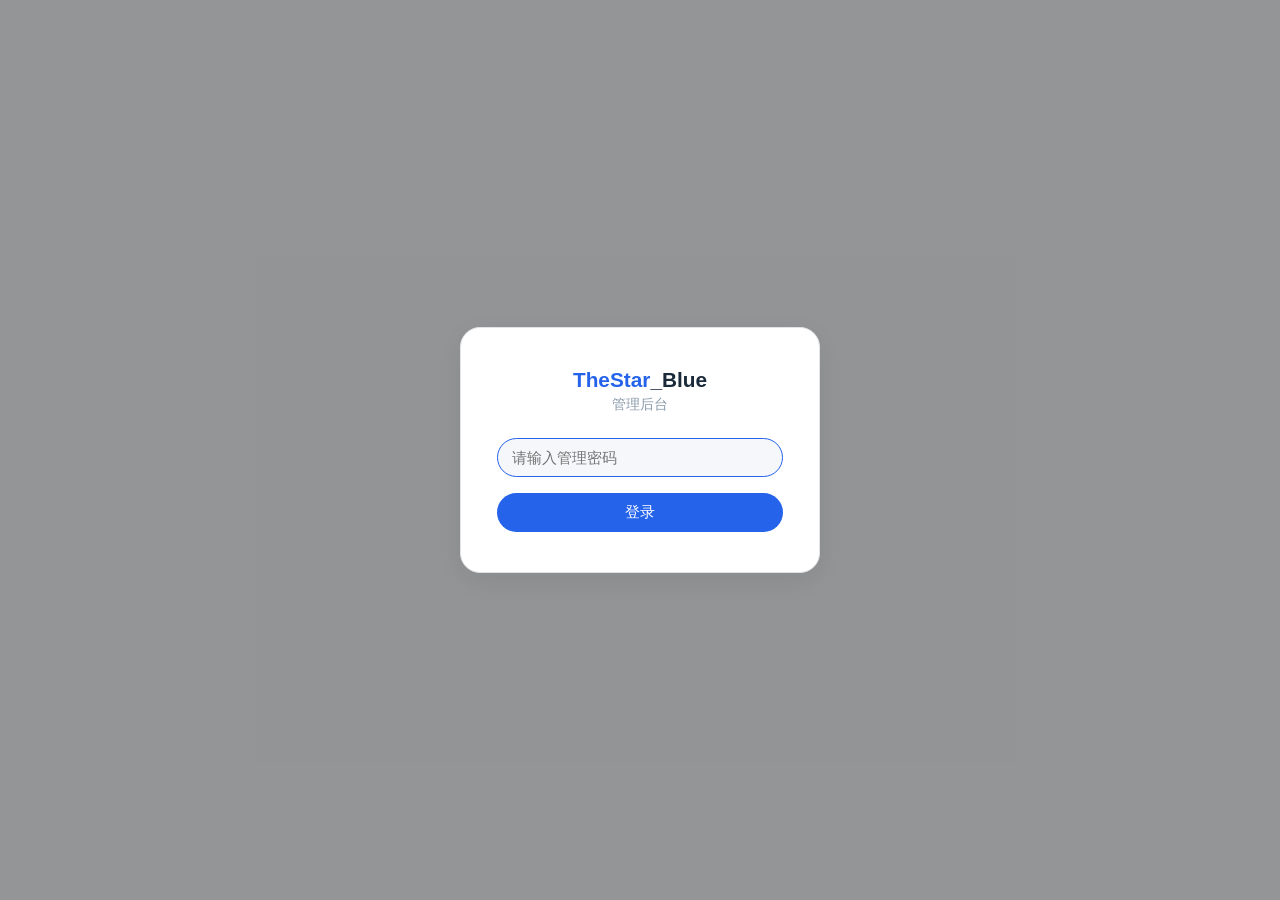
<file: TheStar_Blue/admin/index.html>
<!DOCTYPE html>
<html>
<head>
<meta charset="UTF-8">
<meta name="viewport" content="width=device-width, initial-scale=1.0">
<title>TheStar_Blue - 管理后台</title>
<style>
* { margin: 0; padding: 0; box-sizing: border-box; }

body {
  font-family: -apple-system, BlinkMacSystemFont, 'Segoe UI', Roboto, sans-serif;
  background: #f5f7fa;
  color: #1a2a3a;
  min-height: 100vh;
  overflow-y: auto;
}

/* ===== Login ===== */
.login-overlay {
  position: fixed; inset: 0;
  background: rgba(0,0,0,0.4);
  display: flex;
  align-items: center;
  justify-content: center;
  z-index: 1000;
}
.login-box {
  background: #fff;
  padding: 40px 36px;
  border-radius: 20px;
  border: 1px solid #e0e4e8;
  width: 360px;
  max-width: 90vw;
  box-shadow: 0 8px 32px rgba(0,0,0,0.08);
}
.login-box h2 { text-align: center; margin-bottom: 4px; font-size: 1.3em; }
.login-box h2 span { color: #2563eb; }
.login-box .sub { text-align: center; color: #8a9aaa; font-size: 0.85em; margin-bottom: 24px; }
.login-box input {
  width: 100%; padding: 10px 14px;
  background: #f5f7fa; border: 1px solid #d0d8e0;
  border-radius: 20px; font-size: 15px; outline: none;
}
.login-box input:focus { border-color: #2563eb; }
.login-box .error { color: #dc2626; font-size: 0.88em; text-align: center; margin-top: 10px; display: none; }
.login-box button {
  width: 100%; margin-top: 16px; padding: 10px;
  background: #2563eb; border: none; border-radius: 20px;
  color: #fff; font-size: 15px; font-weight: 500; cursor: pointer;
}
.login-box button:hover { background: #3b82f6; }

/* ===== Admin ===== */
.admin { display: none; max-width: 960px; margin: 0 auto; padding: 24px 20px 100px; }
.admin.show { display: block; }

.top {
  display: flex;
  justify-content: space-between;
  align-items: center;
  padding-bottom: 16px;
  border-bottom: 1px solid #e0e4e8;
  margin-bottom: 20px;
  flex-wrap: wrap;
  gap: 10px;
}
.top h1 { font-size: 1.2em; font-weight: 600; }
.top .meta { color: #8a9aaa; font-size: 0.82em; margin-top: 2px; }

/* ===== Tabs ===== */
.tabs {
  display: flex;
  gap: 2px;
  margin-bottom: 16px;
  background: #e8ecf0;
  border-radius: 20px;
  padding: 3px;
}
.tabs button {
  flex: 1;
  padding: 8px 16px;
  border: none;
  border-radius: 18px;
  background: transparent;
  color: #5a6a7a;
  font-size: 0.88em;
  font-weight: 500;
  cursor: pointer;
  transition: all 0.15s;
}
.tabs button.active {
  background: #fff;
  color: #1a2a3a;
  box-shadow: 0 1px 4px rgba(0,0,0,0.06);
}
.tabs button:hover:not(.active) { color: #1a2a3a; }

/* ===== Panels ===== */
.panel { display: none; }
.panel.open { display: block; }

/* ===== Buttons ===== */
.btn {
  padding: 7px 16px;
  border-radius: 20px;
  border: none;
  cursor: pointer;
  font-size: 13px;
  font-weight: 500;
  transition: background 0.15s, opacity 0.15s;
}
.btn:active { opacity: 0.8; }
.btn-pri { background: #2563eb; color: #fff; }
.btn-pri:hover { background: #3b82f6; }
.btn-dan { background: #dc2626; color: #fff; }
.btn-dan:hover { background: #ef4444; }
.btn-sec {
  background: transparent; color: #4a5a6a;
  border: 1px solid #d0d8e0; padding: 5px 12px;
}
.btn-sec:hover { background: #f0f2f5; }
.btn-sm { padding: 4px 10px; font-size: 12px; }

/* ===== Table ===== */
.table-wrap { overflow-x: auto; }
table { width: 100%; border-collapse: collapse; font-size: 0.9em; }
th, td { padding: 8px 10px; text-align: left; border-bottom: 1px solid #e8ecf0; }
th { color: #8a9aaa; font-weight: 500; font-size: 0.75em; text-transform: uppercase; letter-spacing: 0.5px; }
td { vertical-align: middle; }
tr.disabled td { opacity: 0.3; }
tr:last-child td { border-bottom: none; }

.thumb { width: 36px; height: 36px; object-fit: cover; border-radius: 20px; display: block; background: #f0f2f5; }
.no-thumb {
  width: 36px; height: 36px; border-radius: 20px;
  background: #f0f2f5; display: flex; align-items: center; justify-content: center;
  color: #c0c8d0; font-size: 16px;
}
.actions { display: flex; gap: 4px; }

.status-badge {
  display: inline-block; padding: 2px 8px; border-radius: 20px;
  font-size: 0.72em; font-weight: 500; cursor: pointer; user-select: none;
}
.status-badge.on { background: rgba(37,99,235,0.1); color: #2563eb; }
.status-badge.off { background: rgba(220,38,38,0.08); color: #dc2626; }

.empty-list { text-align: center; padding: 30px 20px; color: #8a9aaa; font-size: 0.88em; }

/* ===== Form ===== */
.form-card {
  background: #fff; border: 1px solid #e0e4e8;
  border-radius: 20px; padding: 20px; margin-bottom: 16px;
  display: none; box-shadow: 0 1px 6px rgba(0,0,0,0.03);
}
.form-card.open { display: block; }
.form-card h3 { font-size: 1em; font-weight: 600; margin-bottom: 14px; }
.form-row { margin-bottom: 12px; }
.form-row label { display: block; color: #5a6a7a; font-size: 0.82em; margin-bottom: 3px; }
.form-row input, .form-row textarea {
  width: 100%; padding: 7px 12px;
  background: #f5f7fa; border: 1px solid #d0d8e0;
  border-radius: 20px; font-size: 13px; outline: none;
}
.form-row textarea { resize: vertical; min-height: 50px; }
.form-row input:focus, .form-row textarea:focus { border-color: #2563eb; }
.form-row .checkbox-label {
  display: inline-flex; align-items: center; gap: 6px;
  color: #1a2a3a; font-size: 0.88em; cursor: pointer;
}
.form-row input[type="checkbox"] { width: auto; accent-color: #2563eb; }
.form-actions { display: flex; gap: 8px; margin-top: 4px; }
.form-actions .btn-pri { min-width: 80px; }

/* ===== About Editor ===== */
.editor-toolbar {
  display: flex; gap: 2px; padding: 5px 8px;
  background: #f5f7fa; border: 1px solid #d0d8e0;
  border-radius: 20px 20px 0 0; border-bottom: none; flex-wrap: wrap;
}
.editor-toolbar button {
  width: 30px; height: 30px; display: flex; align-items: center; justify-content: center;
  background: none; border: none; border-radius: 10px; cursor: pointer;
  color: #4a5a6a; font-size: 14px; font-weight: 500; font-family: inherit;
}
.editor-toolbar button:hover { background: #e0e4e8; }
.editor-toolbar button:active { background: #d0d8e0; }
.editor-toolbar .label-btn { font-size: 12px; width: auto; padding: 0 8px; font-weight: 600; }
.editor-toolbar .sep { width: 1px; background: #d0d8e0; margin: 3px 3px; }
.editor-area {
  min-height: 200px; max-height: 350px; overflow-y: auto;
  padding: 12px 14px; border: 1px solid #d0d8e0;
  border-radius: 0 0 20px 20px; background: #fff;
  color: #1a2a3a; font-size: 14px; line-height: 1.7; outline: none; font-family: inherit;
}
.editor-area:focus { border-color: #2563eb; }
.editor-area h1 { font-size: 1.5em; font-weight: 700; margin: 16px 0 8px; }
.editor-area h2 { font-size: 1.2em; font-weight: 600; margin: 12px 0 6px; }
.editor-area h3 { font-size: 1.05em; font-weight: 600; margin: 10px 0 5px; }
.editor-area p { margin-bottom: 8px; }
.editor-area ul, .editor-area ol { margin: 4px 0 8px 18px; }
.editor-area li { margin-bottom: 2px; }
.editor-area blockquote { border-left: 3px solid #2563eb; padding-left: 12px; margin: 8px 0; color: #5a6a7a; }
.editor-area hr { border: none; border-top: 1px solid #d0d8e0; margin: 12px 0; }
.editor-area a { color: #2563eb; }
.editor-area img { max-width: 100%; border-radius: 20px; margin: 8px 0; }

/* ===== Save Bar ===== */
.save-bar {
  position: fixed; bottom: 0; left: 0; right: 0;
  background: #fff; border-top: 1px solid #e0e4e8;
  padding: 12px 20px; display: flex;
  justify-content: space-between; align-items: center;
  z-index: 500; gap: 10px;
  box-shadow: 0 -2px 12px rgba(0,0,0,0.04);
}
.save-bar .info { color: #8a9aaa; font-size: 0.85em; }
.save-bar .info.dirty { color: #b45309; }
.save-bar .btn-pri { min-width: 120px; padding: 9px 20px; font-size: 14px; }

/* ===== Confirm ===== */
.confirm-overlay {
  position: fixed; inset: 0; background: rgba(0,0,0,0.3);
  display: none; align-items: center; justify-content: center;
  z-index: 2000; padding: 24px; backdrop-filter: blur(2px);
}
.confirm-overlay.open { display: flex; }
.confirm-box {
  background: #fff; border-radius: 20px;
  padding: 28px 24px 20px; max-width: 360px; width: 100%;
  box-shadow: 0 12px 48px rgba(0,0,0,0.12);
  animation: confirmIn 0.2s ease;
}
@keyframes confirmIn {
  from { opacity: 0; transform: scale(0.92) translateY(12px); }
  to { opacity: 1; transform: scale(1) translateY(0); }
}
.confirm-box p { font-size: 1em; text-align: center; margin-bottom: 20px; }
.confirm-box .actions { display: flex; gap: 10px; justify-content: center; }
.confirm-box .actions button {
  min-width: 90px; padding: 9px 20px; border-radius: 20px;
  border: none; font-size: 14px; font-weight: 500; cursor: pointer;
}
.confirm-box .btn-cancel { background: #f0f2f5; color: #5a6a7a; }
.confirm-box .btn-cancel:hover { background: #e0e4e8; }
.confirm-box .btn-confirm { background: #dc2626; color: #fff; }
.confirm-box .btn-confirm:hover { background: #ef4444; }

/* ===== Toast ===== */
.toast {
  position: fixed; bottom: 70px; left: 50%; transform: translateX(-50%);
  background: #2563eb; color: #fff; padding: 8px 20px;
  border-radius: 20px; font-size: 0.88em; z-index: 999;
  display: none; white-space: nowrap; box-shadow: 0 4px 20px rgba(37,99,235,0.2);
}
.toast.err { background: #dc2626; }
.toast.show { display: block; animation: toastIn 0.25s ease; }
@keyframes toastIn {
  from { opacity: 0; transform: translateX(-50%) translateY(12px); }
  to { opacity: 1; transform: translateX(-50%) translateY(0); }
}

@media (max-width: 640px) {
  .admin { padding: 16px 12px 120px; }
  .tabs button { font-size: 0.82em; padding: 6px 10px; }
  .form-card { padding: 14px; }
  th, td { padding: 6px 6px; font-size: 0.82em; }
  .save-bar { flex-direction: column; align-items: stretch; padding: 10px 16px; }
  .save-bar .btn-pri { width: 100%; text-align: center; }
}
</style>
</head>
<body>

<div class="login-overlay" id="loginOverlay">
  <div class="login-box">
    <h2><span>TheStar</span>_Blue</h2>
    <div class="sub">管理后台</div>
    <form id="loginForm" autocomplete="off">
      <input type="password" id="pwInput" placeholder="请输入管理密码" autofocus>
      <div class="error" id="loginError">密码错误</div>
      <button type="submit">登录</button>
    </form>
  </div>
</div>

<div class="admin" id="adminPanel">
  <div class="top">
    <div>
      <h1>TheStar_Blue</h1>
      <div class="meta" id="metaInfo">加载中...</div>
    </div>
  </div>

  <div class="tabs">
    <button class="active" onclick="switchTab('shop')">商品</button>
    <button onclick="switchTab('roster')">角色</button>
    <button onclick="switchTab('about')">关于</button>
    <button onclick="switchTab('comments')">评论</button>
  </div>

  <div class="panel open" id="panelShop">
    <div style="margin-bottom:12px">
      <button class="btn btn-pri" onclick="openForm('shop')">+ 添加商品</button>
    </div>
    <div class="table-wrap">
      <table><thead><tr>
        <th style="width:44px">图</th><th>名称</th><th>价格</th><th style="width:80px">状态</th><th style="width:100px">操作</th>
      </tr></thead><tbody id="shopBody"></tbody></table>
    </div>
    <div class="empty-list" id="shopEmpty">暂无商品</div>
  </div>

  <div class="panel" id="panelRoster">
    <div style="margin-bottom:12px">
      <button class="btn btn-pri" onclick="openForm('roster')">+ 添加角色</button>
    </div>
    <div class="table-wrap">
      <table><thead><tr>
        <th style="width:44px">图</th><th>名称</th><th style="width:80px">状态</th><th style="width:100px">操作</th>
      </tr></thead><tbody id="rosterBody"></tbody></table>
    </div>
    <div class="empty-list" id="rosterEmpty">暂无角色</div>
  </div>

  <div class="panel" id="panelAbout">
    <div class="editor-toolbar">
      <button onclick="execEdit('bold')"><b>B</b></button>
      <button onclick="execEdit('italic')"><i>I</i></button>
      <button onclick="execEdit('underline')"><u>U</u></button>
      <div class="sep"></div>
      <button class="label-btn" onclick="execEdit('formatBlock','h1')">H1</button>
      <button class="label-btn" onclick="execEdit('formatBlock','h2')">H2</button>
      <button class="label-btn" onclick="execEdit('formatBlock','h3')">H3</button>
      <div class="sep"></div>
      <button onclick="execEdit('insertUnorderedList')">&#8226;</button>
      <button onclick="execEdit('insertOrderedList')">1.</button>
      <div class="sep"></div>
      <button onclick="execEdit('insertHorizontalRule')">&mdash;</button>
      <button onclick="execEdit('removeFormat')">&times;</button>
    </div>
    <div class="editor-area" id="aboutEditor" contenteditable="true"></div>
  </div>

  <div class="panel" id="panelComments">
    <div class="table-wrap">
      <table><thead><tr>
        <th style="width:120px">昵称</th><th>内容</th><th style="width:130px">时间</th><th style="width:60px">操作</th>
      </tr></thead><tbody id="commentsBody"></tbody></table>
    </div>
    <div class="empty-list" id="commentsEmpty">暂无评论</div>
  </div>

  <div class="form-card" id="formCard">
    <h3 id="formTitle">添加</h3>
    <input type="hidden" id="editId">
    <input type="hidden" id="editType" value="shop">
    <div class="form-row">
      <label>名称 *</label>
      <input type="text" id="fName" placeholder="">
    </div>
    <div class="form-row">
      <label>描述</label>
      <textarea id="fDesc" placeholder="描述..."></textarea>
    </div>
    <div class="form-row" id="priceRow">
      <label>价格</label>
      <input type="text" id="fPrice" placeholder="￥10">
    </div>
    <div class="form-row">
      <label>图片 URL</label>
      <input type="url" id="fImage" placeholder="https://...">
    </div>
    <div class="form-row">
      <label class="checkbox-label">
        <input type="checkbox" id="fEnabled" checked> 已上架
      </label>
    </div>
    <div class="form-actions">
      <button class="btn btn-pri" onclick="saveProduct()">保存</button>
      <button class="btn btn-sec" onclick="closeForm()">取消</button>
    </div>
  </div>

  <div class="save-bar">
    <div class="info" id="saveInfo">已保存！</div>
    <button class="btn btn-pri" id="saveBtn" onclick="saveToServer()">保存所有更改</button>
  </div>
</div>

<div class="toast" id="toast"></div>
<div class="confirm-overlay" id="confirmOverlay">
  <div class="confirm-box">
    <p id="confirmMsg"></p>
    <div class="actions">
      <button class="btn-cancel" id="confirmCancel">取消</button>
      <button class="btn-confirm" id="confirmOk">确定</button>
    </div>
  </div>
</div>

<script>
var TEXTDB_KEY = 'TheStarBlue_ProdData';
var COMMENTS_KEY = 'TheStarBlue_Comments_v1';
var ADMIN_PW_HASH = '8c6976e5b5410415bde908bd4dee15dfb167a9c873fc4bb8a81f6f2ab448a918';
var shopProducts = [];
var rosterProducts = [];
var commentList = [];
var dirty = false;
var aboutDirty = false;

(function() {
  if (sessionStorage.getItem('tsb_auth') === '1') {
    document.getElementById('loginOverlay').style.display = 'none';
    document.getElementById('adminPanel').classList.add('show');
    loadData();
  }
})();

document.getElementById('loginForm').addEventListener('submit', async function(e) {
  e.preventDefault();
  var pw = document.getElementById('pwInput').value;
  var hash = await sha256(pw);
  if (hash === ADMIN_PW_HASH) {
    sessionStorage.setItem('tsb_auth', '1');
    document.getElementById('loginOverlay').style.display = 'none';
    document.getElementById('adminPanel').classList.add('show');
    loadData();
  } else {
    document.getElementById('loginError').style.display = 'block';
  }
});

function sha256(str) {
  if (typeof crypto !== 'undefined' && crypto.subtle && crypto.subtle.digest && typeof TextEncoder !== 'undefined') {
    return crypto.subtle.digest('SHA-256', new TextEncoder().encode(str))
      .then(function(buf) {
        var bytes = new Uint8Array(buf), hex = '';
        for (var i = 0; i < bytes.length; i++) {
          hex += ('0' + bytes[i].toString(16)).slice(-2);
        }
        return hex;
      })
      .catch(function() { return sha256js(str); });
  }
  return sha256js(str);
}

function sha256js(ascii) {
  function rightRotate(value, amount) {
    return (value >>> amount) | (value << (32 - amount));
  }
  var maxWord = Math.pow(2, 32);
  var result = '';
  var words = [];
  var asciiBitLength = ascii.length * 8;
  var hash = [];
  var k = [];
  var primeCounter = 0;
  var isComposite = {};
  for (var candidate = 2; primeCounter < 64; candidate++) {
    if (!isComposite[candidate]) {
      for (var i = 0; i < 313; i += candidate) {
        isComposite[i] = candidate;
      }
      hash[primeCounter] = (Math.pow(candidate, .5) * maxWord) | 0;
      k[primeCounter++] = (Math.pow(candidate, 1 / 3) * maxWord) | 0;
    }
  }
  ascii += '\x80';
  while (ascii.length % 64 - 56) ascii += '\x00';
  for (var i = 0; i < ascii.length; i++) {
    var j = ascii.charCodeAt(i);
    if (j >> 8) return '';
    words[i >> 2] |= j << ((3 - i) % 4) * 8;
  }
  words[words.length] = (asciiBitLength / maxWord) | 0;
  words[words.length] = asciiBitLength;
  for (var j = 0; j < words.length;) {
    var w = words.slice(j, j += 16);
    var oldHash = hash;
    hash = hash.slice(0, 8);
    for (var i = 0; i < 64; i++) {
      var w15 = w[i - 15], w2 = w[i - 2];
      var a = hash[0], e = hash[4];
      var temp1 = hash[7]
        + (rightRotate(e, 6) ^ rightRotate(e, 11) ^ rightRotate(e, 25))
        + ((e & hash[5]) ^ ((~e) & hash[6]))
        + k[i]
        + (w[i] = (i < 16) ? w[i] : (
            w[i - 16]
            + (rightRotate(w15, 7) ^ rightRotate(w15, 18) ^ (w15 >>> 3))
            + w[i - 7]
            + (rightRotate(w2, 17) ^ rightRotate(w2, 19) ^ (w2 >>> 10))
          ) | 0);
      var temp2 = (rightRotate(a, 2) ^ rightRotate(a, 13) ^ rightRotate(a, 22))
        + ((a & hash[1]) ^ (a & hash[2]) ^ (hash[1] & hash[2]));
      hash = [(temp1 + temp2) | 0].concat(hash);
      hash[4] = (hash[4] + temp1) | 0;
    }
    for (var i = 0; i < 8; i++) {
      hash[i] = (hash[i] + oldHash[i]) | 0;
    }
  }
  for (var i = 0; i < 8; i++) {
    for (var j = 3; j + 1; j--) {
      var b = (hash[i] >> (j * 8)) & 255;
      result += ((b < 16) ? 0 : '') + b.toString(16);
    }
  }
  return result;
}

function switchTab(name) {
  document.querySelectorAll('.tabs button').forEach(function(b) { b.classList.remove('active'); });
  document.querySelectorAll('.panel').forEach(function(p) { p.classList.remove('open'); });
  document.querySelector('.tabs button[onclick*="' + name + '"]').classList.add('active');
  document.getElementById('panel' + name.charAt(0).toUpperCase() + name.slice(1)).classList.add('open');
  closeForm();
}

function loadData() {
  loadComments();
  document.getElementById('metaInfo').textContent = '读取中...';
  fetch('https://textdb.online/' + TEXTDB_KEY)
    .then(function(r) { return r.text(); })
    .then(function(text) {
      if (text) {
        try {
          var data = JSON.parse(text);
          shopProducts = data.shopProducts || [];
          rosterProducts = data.rosterProducts || [];
          var ae = document.getElementById('aboutEditor');
          if (ae && data.aboutContent) ae.innerHTML = data.aboutContent;
        } catch(e) { shopProducts = []; rosterProducts = []; }
      } else { shopProducts = []; rosterProducts = []; }
      dirty = false; aboutDirty = false;
      renderAll(); updateSaveInfo();
    })
    .catch(function() {
      shopProducts = []; rosterProducts = [];
      renderAll(); updateSaveInfo();
      toast('读取失败，请检查网络', true);
    });
}

function saveToServer() {
  var btn = document.getElementById('saveBtn');
  btn.disabled = true; btn.textContent = '保存中...';
  var ae = document.getElementById('aboutEditor');
  var json = JSON.stringify({
    shopProducts: shopProducts,
    rosterProducts: rosterProducts,
    aboutContent: ae ? ae.innerHTML : ''
  });
  fetch('https://textdb.online/update/?key=' + encodeURIComponent(TEXTDB_KEY) + '&value=' + encodeURIComponent(json))
    .then(function(r) { return r.json(); })
    .then(function(res) {
      if (res.status === 1) { dirty = false; aboutDirty = false; updateSaveInfo(); toast('保存成功！'); }
      else { toast('保存失败！', true); }
    })
    .catch(function() { toast('网络错误！', true); })
    .finally(function() { btn.disabled = false; btn.textContent = '保存所有更改'; });
}

function openForm(type, data) {
  document.getElementById('formCard').classList.add('open');
  document.getElementById('editType').value = type;
  var isShop = type === 'shop';
  document.getElementById('formTitle').textContent = data ? (isShop ? '编辑商品' : '编辑角色') : (isShop ? '添加商品' : '添加角色');
  document.getElementById('priceRow').style.display = isShop ? 'block' : 'none';
  document.getElementById('editId').value = data ? data.id : '';
  document.getElementById('fName').value = data ? (data.name || '') : '';
  document.getElementById('fDesc').value = data ? (data.description || '') : '';
  document.getElementById('fPrice').value = (isShop && data) ? (data.price || '') : '';
  document.getElementById('fImage').value = data ? (data.image || '') : '';
  document.getElementById('fEnabled').checked = data ? (data.enabled !== false) : true;
  document.getElementById('fName').focus();
}

function closeForm() { document.getElementById('formCard').classList.remove('open'); }

function saveProduct() {
  var name = document.getElementById('fName').value.trim();
  if (!name) { toast('请输入名称', true); return; }
  var type = document.getElementById('editType').value;
  var list = type === 'shop' ? shopProducts : rosterProducts;
  var editId = document.getElementById('editId').value;
  var product = {
    name: name,
    description: document.getElementById('fDesc').value.trim(),
    price: type === 'shop' ? document.getElementById('fPrice').value.trim() : '',
    image: document.getElementById('fImage').value.trim(),
    enabled: document.getElementById('fEnabled').checked
  };
  if (editId) {
    var idx = list.findIndex(function(p) { return p.id == editId; });
    if (idx !== -1) { for (var k in product) list[idx][k] = product[k]; }
    toast('已更新');
  } else {
    product.id = Date.now() + Math.floor(Math.random() * 1000);
    list.push(product);
    toast('已添加，记得保存！');
  }
  closeForm(); dirty = true; renderAll(); updateSaveInfo();
}

function editProduct(type, id) {
  var list = type === 'shop' ? shopProducts : rosterProducts;
  var p = list.find(function(x) { return x.id === id; });
  if (p) openForm(type, p);
}

async function deleteProduct(type, id) {
  if (!await showConfirm('确定删除？')) return;
  var list = type === 'shop' ? shopProducts : rosterProducts;
  var idx = list.findIndex(function(p) { return p.id === id; });
  if (idx !== -1) list.splice(idx, 1);
  dirty = true; renderAll(); updateSaveInfo(); toast('已删除');
}

function toggleProduct(type, id) {
  var list = type === 'shop' ? shopProducts : rosterProducts;
  var p = list.find(function(x) { return x.id === id; });
  if (p) { p.enabled = !p.enabled; dirty = true; renderAll(); updateSaveInfo(); }
}

function loadComments() {
  fetch('https://textdb.online/' + COMMENTS_KEY)
    .then(function(r) { return r.text(); })
    .then(function(text) {
      if (text) {
        try { commentList = JSON.parse(text) || []; } catch(e) { commentList = []; }
      } else { commentList = []; }
      if (!Array.isArray(commentList)) commentList = [];
      renderComments();
    })
    .catch(function() { commentList = []; renderComments(); });
}

function renderComments() {
  var tbody = document.getElementById('commentsBody');
  var empty = document.getElementById('commentsEmpty');
  if (commentList.length === 0) { tbody.innerHTML = ''; empty.style.display = 'block'; return; }
  empty.style.display = 'none';
  var sorted = commentList.slice().sort(function(a, b) { return (b.time || '').localeCompare(a.time || ''); });
  tbody.innerHTML = sorted.map(function(c) {
    return '<tr><td>' + esc(c.name || '游客') + '</td><td>' + esc(c.content || '') + '</td><td>' + esc(c.time || '') + '</td>' +
      '<td><div class="actions"><button class="btn btn-dan btn-sm" onclick="deleteComment(' + c.id + ')">删除</button></div></td></tr>';
  }).join('');
}

async function deleteComment(id) {
  if (!await showConfirm('确定删除这条评论？')) return;
  var idx = commentList.findIndex(function(c) { return c.id === id; });
  if (idx !== -1) commentList.splice(idx, 1);
  renderComments();
  saveCommentsToServer();
}

function saveCommentsToServer() {
  fetch('https://textdb.online/update/?key=' + encodeURIComponent(COMMENTS_KEY) + '&value=' + encodeURIComponent(JSON.stringify(commentList)))
    .then(function(r) { return r.json(); })
    .then(function(res) {
      if (res.status === 1) { toast('已删除'); }
      else { toast('保存失败！', true); }
    })
    .catch(function() { toast('网络错误！', true); });
}

function renderAll() {
  renderTable('shop', shopProducts, 'shopBody', 'shopEmpty');
  renderTable('roster', rosterProducts, 'rosterBody', 'rosterEmpty');
  document.getElementById('metaInfo').textContent = '商品: ' + shopProducts.length + '  |  角色: ' + rosterProducts.length;
}

function renderTable(type, list, bodyId, emptyId) {
  var tbody = document.getElementById(bodyId);
  var empty = document.getElementById(emptyId);
  if (list.length === 0) { tbody.innerHTML = ''; empty.style.display = 'block'; return; }
  empty.style.display = 'none';
  var isShop = type === 'shop';
  tbody.innerHTML = list.map(function(p) {
    var img = p.image
      ? '<img class="thumb" src="' + p.image.replace(/"/g,'&quot;') + '" alt="" onerror="this.style.display=\'none\'">'
      : '<div class="no-thumb">✦</div>';
    var st = '<span class="status-badge ' + (p.enabled !== false ? 'on' : 'off') + '" onclick="toggleProduct(\'' + type + '\',' + p.id + ')">' + (p.enabled !== false ? '上架' : '下架') + '</span>';
    var price = isShop ? '<td>' + (p.price ? esc(p.price) : '-') + '</td>' : '';
    return '<tr class="' + (p.enabled === false ? 'disabled' : '') + '">' +
      '<td>' + img + '</td><td>' + esc(p.name) + '</td>' + price +
      '<td>' + st + '</td>' +
      '<td><div class="actions"><button class="btn btn-sec btn-sm" onclick="editProduct(\'' + type + '\',' + p.id + ')">编辑</button>' +
      '<button class="btn btn-dan btn-sm" onclick="deleteProduct(\'' + type + '\',' + p.id + ')">删除</button></div></td></tr>';
  }).join('');
}

function esc(s) { return String(s).replace(/&/g,'&amp;').replace(/</g,'&lt;').replace(/>/g,'&gt;'); }

function showConfirm(msg) {
  return new Promise(function(resolve) {
    var ov = document.getElementById('confirmOverlay');
    document.getElementById('confirmMsg').textContent = msg;
    ov.classList.add('open');
    function done(r) { ov.classList.remove('open'); resolve(r); }
    document.getElementById('confirmOk').onclick = function() { done(true); };
    document.getElementById('confirmCancel').onclick = function() { done(false); };
  });
}

function execEdit(cmd, val) {
  document.execCommand(cmd, false, val || null);
  document.getElementById('aboutEditor').focus();
}

document.addEventListener('DOMContentLoaded', function() {
  var ae = document.getElementById('aboutEditor');
  if (ae) ae.addEventListener('input', function() { aboutDirty = true; updateSaveInfo(); });
});

function updateSaveInfo() {
  var el = document.getElementById('saveInfo');
  el.textContent = (dirty || aboutDirty) ? '有未保存的更改' : '已保存';
  el.className = 'info' + ((dirty || aboutDirty) ? ' dirty' : '');
}

function toast(msg, isErr) {
  var t = document.getElementById('toast');
  t.textContent = msg; t.className = 'toast show' + (isErr ? ' err' : '');
  clearTimeout(t._t); t._t = setTimeout(function() { t.classList.remove('show'); }, 2500);
}
</script>
</body>
</html>
</file>
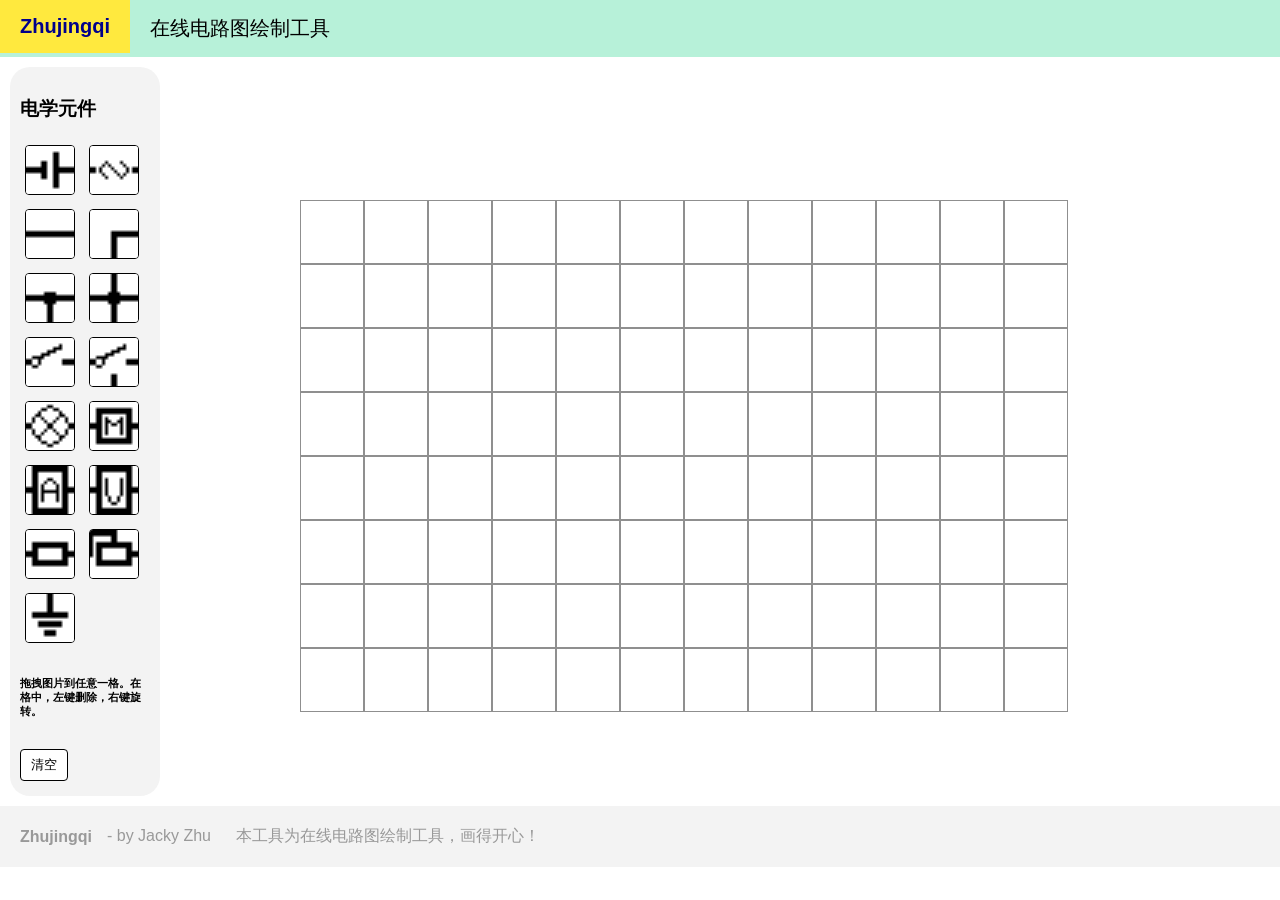
<file: tool/circuit/index.html>
<!DOCTYPE html>
<html>
	<head>
		<meta charset="UTF-8" />
		<title>电路图 - Zhujingqi</title>
		<link rel="stylesheet" href="/css/bar.css">
		<link rel="stylesheet" href="/css/main.css">
		<style>
			body {
				margin: 0;
				font-family: Arial, sans-serif;
				height: 100vh;
				background: #fff;
				color: #000;
			}

			.sidebar {
				width: 150px;
				padding: 10px;
				box-sizing: border-box;
			}
			
			.sidebar img {
				width: 48px;
				height: 48px;
				margin: 5px;
				cursor: grab;
				border: 1px solid #000;
				border-radius: 4px;
			}

			.board {
				position: absolute;
				top: 200px;
				left: 300px;
				display: grid;
				background: #fff;
			}

			.cell {
				width: 64px;
				height: 64px;
				border: 1px solid #8f8f8f;
				box-sizing: border-box;
				position: relative;
				overflow: hidden;
			}

			.cell img {
				position: absolute;
				top: 0;
				left: 0;
				width: 100%;
				height: 100%;
				object-fit: cover;
				cursor: pointer;
				transform-origin: center center;
				user-select: none;
				-webkit-user-drag: none;
			}

			button {
				margin: 5px 0;
				padding: 6px 10px;
				border: 1px solid #000;
				border-radius: 4px;
				background: #fff;
				color: #000;
				cursor: pointer;
			}
		</style>
	</head>
	<body>
		<div class="bar">
			<a href="/index.html" class="zjq"><b>Zhujingqi</b></a>
			<a>在线电路图绘制工具</a>
		</div>
		<div class="sidebar text">
			<h3>电学元件</h3>
			<div id="items">
				<img src="b.jpg" draggable="true" data-name="b">
				<img src="ac.jpg" draggable="true" data-name="ac">
				<img src="w1.jpg" draggable="true" data-name="w1">
				<img src="w2.jpg" draggable="true" data-name="w2">
				<img src="w3.jpg" draggable="true" data-name="w3">
				<img src="w4.jpg" draggable="true" data-name="w4">
				<img src="s.jpg" draggable="true" data-name="s">
				<img src="s2.jpg" draggable="true" data-name="s2">
				<img src="l.jpg" draggable="true" data-name="l">
				<img src="m.jpg" draggable="true" data-name="m">
				<img src="a.jpg" draggable="true" data-name="a">
				<img src="v.jpg" draggable="true" data-name="v">
				<img src="r.jpg" draggable="true" data-name="r">
				<img src="r2.jpg" draggable="true" data-name="r2">
				<img src="e.jpg" draggable="true" data-name="e">
			</div>
			<h6>拖拽图片到任意一格。在格中，左键删除，右键旋转。</h6>
			<button id="btnClear">清空</button>
		</div>
		<div id="board" class="board"></div>
		<div class="bottom">
			<a href="/index.html"><b>Zhujingqi</b></a>
			- by Jacky Zhu
			&emsp;
			本工具为在线电路图绘制工具，画得开心！
		</div>
		<script>
			const rows = 8;
			const cols = 12;
			const CELL_PX = 64;
			const board = document.getElementById('board');
			board.style.gridTemplateRows = `repeat(${rows}, ${CELL_PX}px)`;
			board.style.gridTemplateColumns = `repeat(${cols}, ${CELL_PX}px)`;
			for (let i = 0; i < rows * cols; i++) {
				const cell = document.createElement('div');
				cell.className = 'cell';
				cell.addEventListener('dragover', e => e.preventDefault());
				cell.addEventListener('drop', e => {
					e.preventDefault();
					const src = e.dataTransfer.getData('text/plain');
					if (src) {
						placeImageIntoCell(cell, src);
					}
				});
				board.appendChild(cell);
			}
			document.querySelectorAll('#items img').forEach(img => {
				img.addEventListener('dragstart', e => {
					e.dataTransfer.setData('text/plain', img.src);
				});
				img.addEventListener('contextmenu', e => e.preventDefault());
			});
			function placeImageIntoCell(cell, src) {
				cell.innerHTML = '';
				const img = document.createElement('img');
				img.src = src;
				img.alt = '';
				img.draggable = false;
				img.dataset.rot = '0';
				img.addEventListener('click', (ev) => {
					ev.stopPropagation();
					img.remove();
				});
				img.addEventListener('contextmenu', (ev) => {
					ev.preventDefault();
					ev.stopPropagation();
					rotateImage(img, 90);
				});
				img.tabIndex = 0;
				img.addEventListener('keydown', (ev) => {
					if (ev.key === 'r' || ev.key === 'R') {
						ev.preventDefault();
						rotateImage(img, 90);
					} else if (ev.key === 'Delete' || ev.key === 'Backspace') {
						ev.preventDefault();
						img.remove();
					}
				});

				cell.appendChild(img);
			}
			function rotateImage(img, deltaDeg = 90) {
				const cur = parseInt(img.dataset.rot || '0', 10);
				const next = (cur + deltaDeg) % 360;
				img.dataset.rot = String(next);
				img.style.transform = `rotate(${next}deg)`;
			}
			document.getElementById('btnClear').addEventListener('click', () => {
				document.querySelectorAll('.cell img').forEach(img => img.remove());
			});
			board.addEventListener('contextmenu', (e) => {
				const isCell = e.target.classList && e.target.classList.contains('cell');
				if (isCell) e.preventDefault();
			});
		</script>
	</body>
</html>
</file>
<file: css/main.css>
body {
	margin: 0px;
	background-color: #ffffff;
}

*::selection {
	background-color: #b7f1d9;
	color: #000000;
}

a {
	text-decoration: none;
}

a:link {
	color: darkblue;
}

a:visited {
	color: darkblue;
}

a:hover {
	color: royalblue;
	text-decoration: underline;
}

a:active {
	color: orangered;
	text-decoration: underline wavy;
}

.zjq {
	background-color: #ffe93e;
}

.text {
	background-color: #f3f3f3;
	color: black;
	border-radius: 20px;
	padding: 20px;
	margin: 10px;
	transition: 0.2s;
}

.text:hover {
	background-color: #f6f6f6;
	transition: 0.2s;
}

.msg {
	position: fixed;
	right: 20px;
	top: 60px;
	border-radius: 30px;
	background-color: #f3f3f3;
	color: #000000;
	border: 5px solid #00aaff;
	padding: 5px 20px 5px 20px;
	z-index: 999;
	animation: slide 1s ease-in-out;
}

@keyframes slide {
	0% {
		transform: translateX(100%);
		opacity: 0;
	}

	80% {
		transform: translateX(-20px);
		opacity: 1;
	}

	100% {
		transform: translateX(0);
		opacity: 1;
	}
}

.msgclosebtn {
	font-size: 20px;
	color: #000000;
	cursor: pointer;
	transition: 0.2s;
}

.msgclosebtn:hover {
	color: #ff0000;
	cursor: pointer;
	transition: 0.2s;
}

.bottom {
	background-color: #f3f3f3;
	color: #999999;
	padding: 20px;
	display: flex;
	align-items: center;
	flex-wrap: wrap;
}

.bottom a {
	color: #999999;
	text-decoration: none;
	margin-right: 15px;
}

.bottom a:hover {
	color: #888888;
}
</file>
<file: css/bar.css>
.bar {
	overflow: hidden;
	background-color: #b7f1d9;
	font-size: 20px;
	transition: 0.2s;
}

.bar a {
	float: left;
	display: block;
	color: #000;
	text-align: center;
	padding: 15px 20px;
	text-decoration: none;
	transition: 0.2s;
}

.bar a:hover {
	background-color: #c2ffe6;
	color: black;
	transition: 0.2s;
}
</file>
<file: css/mobile.css>
@media (max-width: 768px) {

	.cr {
		flex-direction: column;
	}

	.cc,
	.rc {
		width: 100%;
		margin: 0;
	}

	.r,
	.c,
	.ct {
		width: auto;
		margin: 10px;
	}

	.fixh {
		height: auto;
		min-height: 80px;
	}

	.r.c {
		flex-direction: column;
		align-items: flex-start;
		gap: 16px;
		padding: 20px;
	}

	.r.c a {
		margin-right: 0 !important;
		width: 100%;
	}

	.hero {
		flex-direction: column;
		height: auto;
		padding: 30px 20px;
	}

	.hero-l {
		width: 100%;
		margin-bottom: 20px;
	}

	.hero-r {
		width: 100%;
		padding-left: 0;
	}

	.hero-r .c {
		height: auto;
		min-height: 72px;
	}

	.hero-l h1 {
		font-size: 52px;
		margin-left: 0;
	}

	.xl {
		font-size: 96px;
	}

	.l {
		font-size: 58px;
	}

	.m {
		font-size: 32px;
	}

	.s {
		font-size: 18px;
	}

	.c h3,
	.r h3 {
		font-size: 20px;
	}

	.ct,
	.r,
	.c,
	.text,
	body {
		font-size: 14px;
	}

	.bottom {
		flex-direction: column;
		align-items: flex-start;
		gap: 10px;
	}

	#switchlang {
		font-size: 13px;
		right: 10px;
		top: 70px;
	}

	.face {
		transform: scale(.85);
	}

	#plant-container {
		left: 20px;
		transform: scale(.85);
	}
}
</file>
